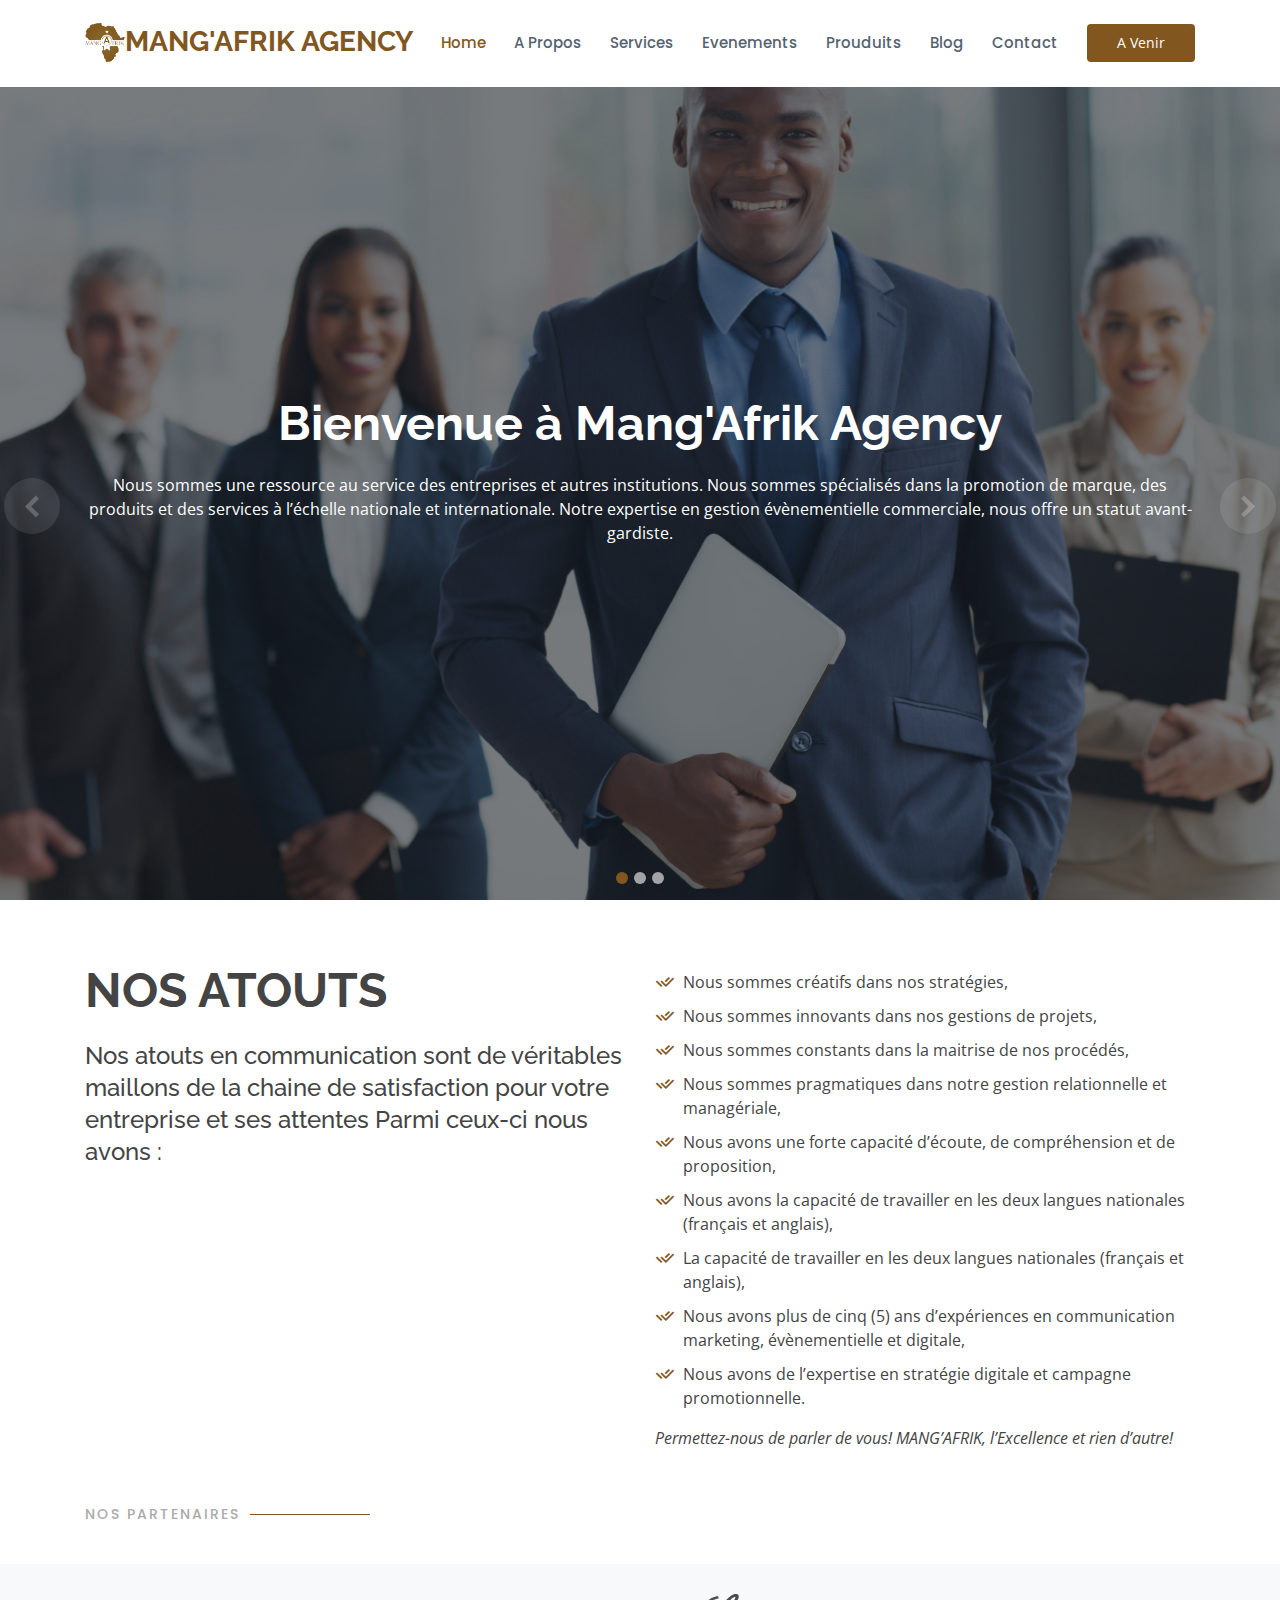
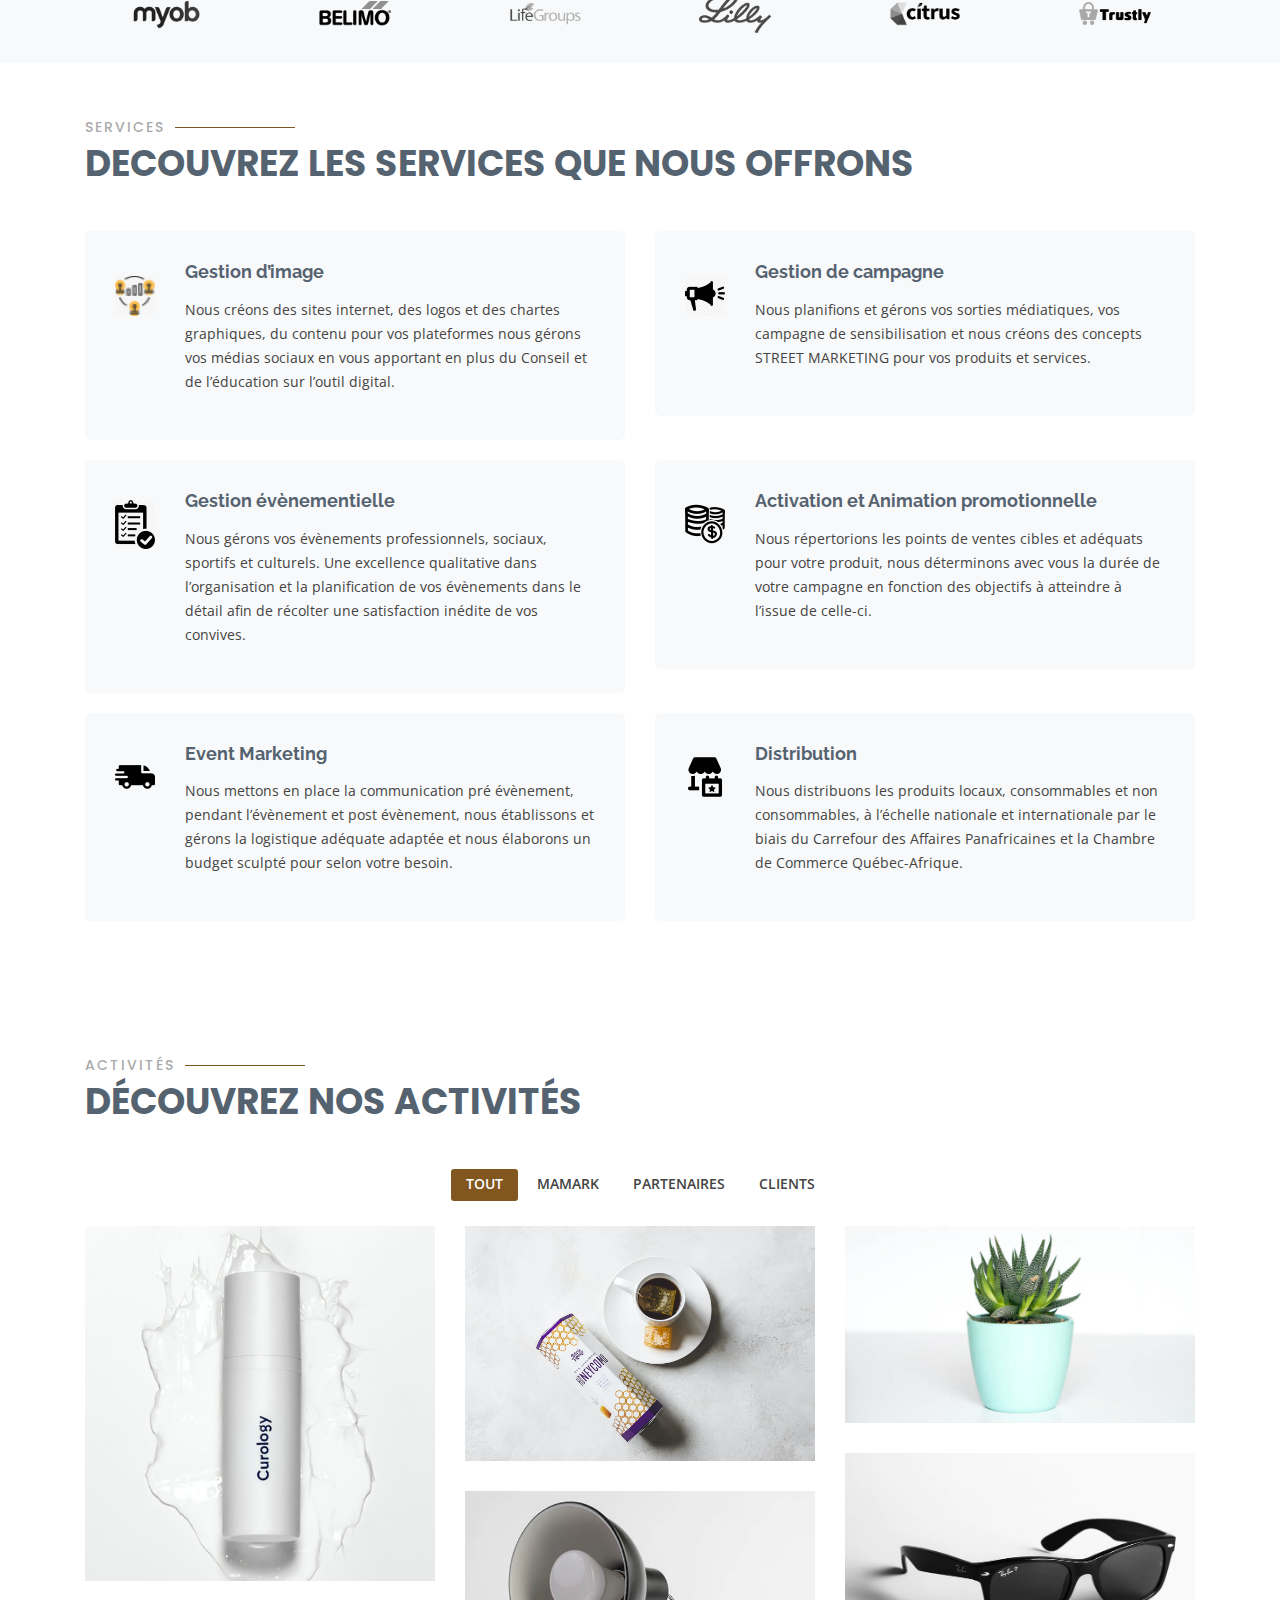
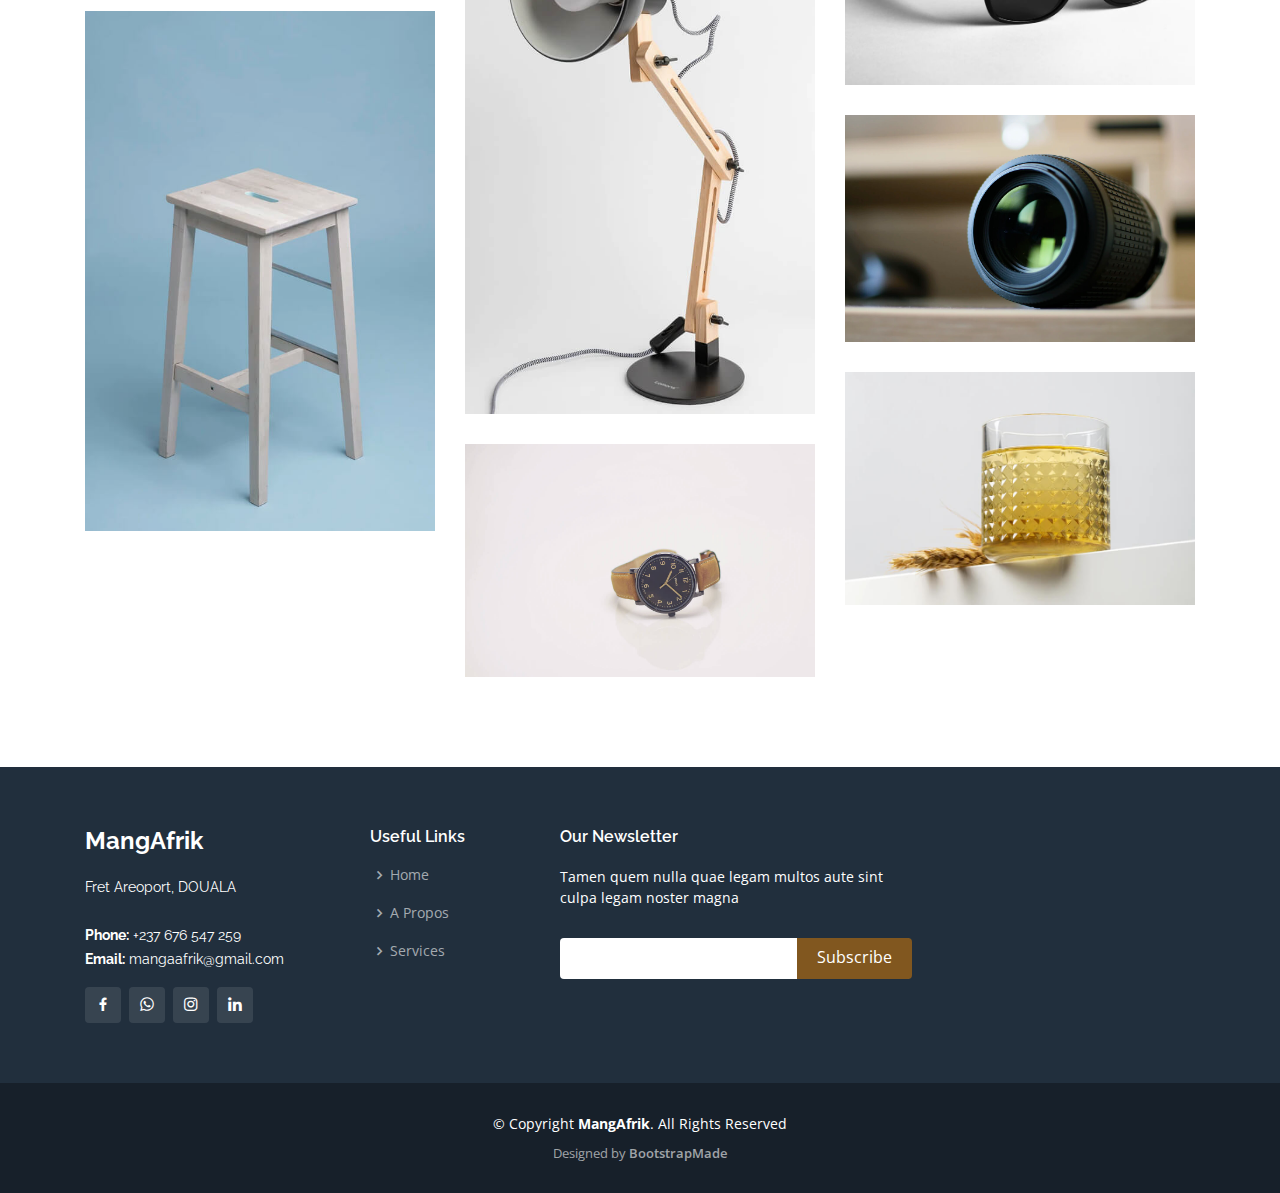
<file: index.html>
<!DOCTYPE html>
<html lang="en">

<head>
  <meta charset="utf-8">
  <meta content="width=device-width, initial-scale=1.0" name="viewport">

  <title>MangAfrik - Index</title>
  <meta content="" name="description">
  <meta content="" name="keywords">

  <!-- Favicons -->
  <link href="assets/img/apple-touch-icon.png" rel="icon">
  <link href="assets/img/apple-touch-icon.png" rel="apple-touch-icon">

  <!-- Google Fonts -->
  <link href="https://fonts.googleapis.com/css?family=Open+Sans:300,300i,400,400i,600,600i,700,700i|Raleway:300,300i,400,400i,500,500i,600,600i,700,700i|Poppins:300,300i,400,400i,500,500i,600,600i,700,700i" rel="stylesheet">

  <!-- Vendor CSS Files -->
  <link href="assets/vendor/bootstrap/css/bootstrap.min.css" rel="stylesheet">
  <link href="assets/vendor/icofont/icofont.min.css" rel="stylesheet">
  <link href="assets/vendor/boxicons/css/boxicons.min.css" rel="stylesheet">
  <link href="assets/vendor/animate.css/animate.min.css" rel="stylesheet">
  <link href="assets/vendor/remixicon/remixicon.css" rel="stylesheet">
  <link href="assets/vendor/venobox/venobox.css" rel="stylesheet">
  <link href="assets/vendor/owl.carousel/assets/owl.carousel.min.css" rel="stylesheet">

  <!-- Template Main CSS File -->
  <link href="assets/css/style.css" rel="stylesheet">

 
</head>

<body>

  <!-- ======= Header ======= -->
  <header id="header" class="fixed-top ">
    <div class="container d-flex align-items-center">

      <h1 class="logo"><a href="index.html"><img src="assets/img/favicon.png">Mang'Afrik Agency</a></h1>
      <!-- Uncomment below if you prefer to use an image logo -->
      <!-- <a href="index.html" class="logo"><img src="assets/img/logo.png" alt="" class="img-fluid"></a>-->

      <nav class="nav-menu d-none d-lg-block">

        <ul>
          <li class="active"><a href="index.html">Home</a></li>

          <li><a href="about.html">A Propos</a>
          </li>

          <li><a href="services.html">Services</a></li>
          <li><a href="portfolio.html">Evenements</a></li>
          <li><a href="pricing.html">Prouduits</a></li>
          <li><a href="blog.html">Blog</a></li>
          <li><a href="contact.html">Contact</a></li>
        </ul>

      </nav><!-- .nav-menu -->

      <a href="index.html" class="get-started-btn ml-auto">A Venir</a>

    </div>
  </header><!-- End Header -->

  <!-- ======= Hero Section ======= -->
  <section id="hero">
    <div id="heroCarousel" class="carousel slide carousel-fade" data-ride="carousel">

      <ol class="carousel-indicators" id="hero-carousel-indicators"></ol>

      <div class="carousel-inner" role="listbox">

        <!-- Slide 1 -->
        <div class="carousel-item active" style="background-image: url(assets/img/slide/ACCEUIL.jpg)">
          <div class="carousel-container">
            <div class="container">
              <h2 class="animate__animated animate__fadeInDown">Bienvenue à <span>Mang'Afrik Agency</h2>
              <p class="animate__animated animate__fadeInUp">Nous sommes une ressource au service des entreprises et autres institutions. Nous sommes spécialisés
dans la promotion de marque, des produits et des services à l’échelle nationale et internationale. Notre
expertise en gestion évènementielle commerciale, nous offre un statut avant-gardiste.</p>
              <!-- <a href="#about" class="btn-get-started animate__animated animate__fadeInUp scrollto">Read More</a> -->
            </div>
          </div>
        </div>

        <!-- Slide 2 -->
        <div class="carousel-item" style="background-image: url(assets/img/slide/DIGITALE.jpg)">
          <div class="carousel-container">
            <div class="container">
              <h2 class="animate__animated animate__fadeInDown">Digital</h2>
              <p class="animate__animated animate__fadeInUp">Elément majeur de la communication de nos jours, Forte de notre expérience en stratégies digitales, 
nous proposons des services afin d’accroitre votre notoriété sur les plateformes digitales les plus 
utilisées et d’améliorer votre image auprès de vos consommateurs cibles.
</p>
              <!-- <a href="#about" class="btn-get-started animate__animated animate__fadeInUp scrollto">Read More</a> -->
            </div>
          </div>
        </div>

        <!-- Slide 3 -->
        <div class="carousel-item" style="background-image: url(assets/img/slide/EVENEMENTIEL.jpg)">
          <div class="carousel-container">
            <div class="container">
              <h2 class="animate__animated animate__fadeInDown">Evenementiels</h2>
              <p class="animate__animated animate__fadeInUp">Notre expertise en gestion évènementielle, stratégie de promotion et en planification d’approche 
commerciale, nous donne un statut avant-gardiste. Choisissez l’excellence l’organisation, la gestion et la 
planification de vos évènements professionnels, culturels, sociaux, ou sportifs.
</p>
              <!-- <a href="#about" class="btn-get-started animate__animated animate__fadeInUp scrollto">Read More</a> -->
            </div>
          </div>
        </div>

      </div>

      <a class="carousel-control-prev" href="#heroCarousel" role="button" data-slide="prev">
        <span class="carousel-control-prev-icon icofont-simple-left" aria-hidden="true"></span>
        <span class="sr-only">Previous</span>
      </a>

      <a class="carousel-control-next" href="#heroCarousel" role="button" data-slide="next">
        <span class="carousel-control-next-icon icofont-simple-right" aria-hidden="true"></span>
        <span class="sr-only">Next</span>
      </a>

    </div>
  </section><!-- End Hero -->

  <main id="main">

    <!-- ======= About Section ======= -->
    <section id="about" class="about">
      <div class="container">

        <div class="row content">
          <div class="col-lg-6">
            <h2>Nos Atouts           <h3>Nos atouts en communication sont de véritables maillons de la chaine de satisfaction pour votre 
            entreprise et ses attentes Parmi ceux-ci nous avons :
</h3>
          </div>
          <div class="col-lg-6 pt-4 pt-lg-0">
            <ul>
             <li><i class="ri-check-double-line"></i> Nous sommes créatifs dans nos stratégies,
             </li>
              <li><i class="ri-check-double-line"></i> Nous sommes innovants dans nos gestions de projets,
              </li>
              <li><i class="ri-check-double-line"></i> Nous sommes constants dans la maitrise de nos procédés,
              </li>
              <li><i class="ri-check-double-line"></i> Nous sommes pragmatiques dans notre gestion relationnelle et managériale,
              </li>
              <li><i class="ri-check-double-line"></i> Nous avons une forte capacité d’écoute, de compréhension et de proposition,
              </li>
              <li><i class="ri-check-double-line"></i> Nous avons la capacité de travailler en les deux langues nationales (français et anglais),
              </li>
              <li><i class="ri-check-double-line"></i> La capacité de travailler en les deux langues nationales (français et anglais),
              </li>
              <li><i class="ri-check-double-line"></i> Nous avons plus de cinq (5) ans d’expériences en communication marketing, évènementielle et digitale,
              </li>
              <li><i class="ri-check-double-line"></i> Nous avons de l’expertise en stratégie digitale et campagne promotionnelle.
              </li>
            </ul>
            <p class="font-italic">
              Permettez-nous de parler de vous! 
              MANG’AFRIK, l’Excellence et rien d’autre!
            </p>
            <!-- <p class="font-italic">
              Lorem ipsum dolor sit amet, consectetur adipiscing elit, sed do eiusmod tempor incididunt ut labore et dolore
              magna aliqua.
            </p> -->
            
          </div>
        </div>

      </div>
    </section><!-- End About Section -->

    <!-- ======= Clients Section ======= -->
    <div class="container">
       <div class="section-title">
            <h2>Nos Partenaires</h2>
          </div>
    </div>
    <section id="clients" class="clients section-bg">
      
      <div class="container">

        <div class="row">

          <div class="col-lg-2 col-md-4 col-6 d-flex align-items-center justify-content-center">
            <img src="assets/img/clients/client-1.png" class="img-fluid" alt="">
          </div>

          <div class="col-lg-2 col-md-4 col-6 d-flex align-items-center justify-content-center">
            <img src="assets/img/clients/client-2.png" class="img-fluid" alt="">
          </div>

          <div class="col-lg-2 col-md-4 col-6 d-flex align-items-center justify-content-center">
            <img src="assets/img/clients/client-3.png" class="img-fluid" alt="">
          </div>

          <div class="col-lg-2 col-md-4 col-6 d-flex align-items-center justify-content-center">
            <img src="assets/img/clients/client-4.png" class="img-fluid" alt="">
          </div>

          <div class="col-lg-2 col-md-4 col-6 d-flex align-items-center justify-content-center">
            <img src="assets/img/clients/client-5.png" class="img-fluid" alt="">
          </div>

          <div class="col-lg-2 col-md-4 col-6 d-flex align-items-center justify-content-center">
            <img src="assets/img/clients/client-6.png" class="img-fluid" alt="">
          </div>

        </div>

      </div>
    </section><!-- End Clients Section -->

    <!-- ======= Services Section ======= -->
    <section id="services" class="services">
      <div class="container">

        <div class="section-title">
          <h2>Services</h2>
          <p>Decouvrez les services que nous offrons</p>
        </div>

        <div class="row">
          <div class="col-md-6">
            <div class="icon-box">
              <i><img src="assets/img/1-gestion-d'image.png"></i>
              <h4><a href="#">Gestion d’image</a></h4>
              <p>Nous créons des sites internet, des logos et des chartes graphiques, du contenu pour vos plateformes 
nous gérons vos médias sociaux en vous apportant en plus du Conseil et de l’éducation sur l’outil digital.
</p>
            </div>
          </div>
          <div class="col-md-6 mt-4 mt-md-0">
            <div class="icon-box">
              <i><img src="assets/img/2-gestion-campagne.png"></i>
              <h4><a href="#">Gestion de campagne</a></h4>
              <p>Nous planifions et gérons vos sorties médiatiques, vos campagne de sensibilisation et nous créons des 
concepts STREET MARKETING pour vos produits et services.</p>
            </div>
          </div>
          <div class="col-md-6 mt-4 mt-md-0">
            <div class="icon-box">
              <i><img src="assets/img/3-Gestion-Evènementiel.png"></i>
              <h4><a href="#">Gestion évènementielle</a></h4>
              <p>Nous gérons vos évènements professionnels, sociaux, sportifs et culturels. Une excellence qualitative 
dans l’organisation et la planification de vos évènements dans le détail afin de récolter une satisfaction 
inédite de vos convives.</p>
            </div>
          </div>
          <div class="col-md-6 mt-4 mt-md-0">
            <div class="icon-box">
             <i><img src="assets/img/4-A&AP.png"></i>
              <h4><a href="#">Activation et Animation promotionnelle</a></h4>
              <p>Nous répertorions les points de ventes cibles et adéquats pour votre produit, nous déterminons avec 
vous la durée de votre campagne en fonction des objectifs à atteindre à l’issue de celle-ci.</p>
            </div>
          </div>
          <div class="col-md-6 mt-4 mt-md-0">
            <div class="icon-box">
              <i><img src="assets/img/5-Distribution.png"></i>
              <h4><a href="#">Event Marketing</a></h4>
              <p>Nous mettons en place la communication pré évènement, pendant l’évènement et post évènement, 
nous établissons et gérons la logistique adéquate adaptée et nous élaborons un budget sculpté pour 
selon votre besoin.</p>
            </div>
          </div>
          <div class="col-md-6 mt-4 mt-md-0">
            <div class="icon-box">
              <i><img src="assets/img/6-Event-Marketing.png"></i>
              <h4><a href="#">Distribution</a></h4>
              <p>Nous distribuons les produits locaux, consommables et non consommables, à l’échelle nationale et 
internationale par le biais du Carrefour des Affaires Panafricaines et la Chambre de Commerce Québec-Afrique.</p>
            </div>
          </div>
        </div>

      </div>
    </section><!-- End Services Section -->

    <!-- ======= Portfolio Section ======= -->
    <section id="portfolio" class="portfolio">
      <div class="container">

        <div class="section-title">
          <h2>Activités</h2>
          <p>Découvrez nos activités</p>
        </div>

        <div class="row">
          <div class="col-lg-12 d-flex justify-content-center">
            <ul id="portfolio-flters">
              <li data-filter="*" class="filter-active">Tout</li>
              <li data-filter=".filter-app">MAMARK</li>
              <li data-filter=".filter-card">PARTENAIRES</li>
              <li data-filter=".filter-web">Clients</li>
            </ul>
          </div>
        </div>

        <div class="row portfolio-container">

          <div class="col-lg-4 col-md-6 portfolio-item filter-app">
            <div class="portfolio-wrap">
              <img src="assets/img/portfolio/portfolio-1.jpg" class="img-fluid" alt="">
              <div class="portfolio-info">
                <h4>App 1</h4>
                <p>App</p>
                <div class="portfolio-links">
                  <a href="assets/img/portfolio/portfolio-1.jpg" data-gall="portfolioGallery" class="venobox" title="App 1"><i class="bx bx-plus"></i></a>
                 <!--  <a href="portfolio-details.html" data-gall="portfolioDetailsGallery" data-vbtype="iframe" class="venobox" title="Portfolio Details"><i class="bx bx-link"></i></a> -->
                </div>
              </div>
            </div>
          </div>

          <div class="col-lg-4 col-md-6 portfolio-item filter-web">
            <div class="portfolio-wrap">
              <img src="assets/img/portfolio/portfolio-2.jpg" class="img-fluid" alt="">
              <div class="portfolio-info">
                <h4>Web 3</h4>
                <p>Web</p>
                <div class="portfolio-links">
                  <a href="assets/img/portfolio/portfolio-2.jpg" data-gall="portfolioGallery" class="venobox" title="Web 3"><i class="bx bx-plus"></i></a>
                 <!--  <a href="portfolio-details.html" data-gall="portfolioDetailsGallery" data-vbtype="iframe" class="venobox" title="Portfolio Details"><i class="bx bx-link"></i></a> -->
                </div>
              </div>
            </div>
          </div>

          <div class="col-lg-4 col-md-6 portfolio-item filter-app">
            <div class="portfolio-wrap">
              <img src="assets/img/portfolio/portfolio-3.jpg" class="img-fluid" alt="">
              <div class="portfolio-info">
                <h4>App 2</h4>
                <p>App</p>
                <div class="portfolio-links">
                  <a href="assets/img/portfolio/portfolio-3.jpg" data-gall="portfolioGallery" class="venobox" title="App 2"><i class="bx bx-plus"></i></a>
                 <!--  <a href="portfolio-details.html" data-gall="portfolioDetailsGallery" data-vbtype="iframe" class="venobox" title="Portfolio Details"><i class="bx bx-link"></i></a> -->
                </div>
              </div>
            </div>
          </div>

          <div class="col-lg-4 col-md-6 portfolio-item filter-card">
            <div class="portfolio-wrap">
              <img src="assets/img/portfolio/portfolio-4.jpg" class="img-fluid" alt="">
              <div class="portfolio-info">
                <h4>Card 2</h4>
                <p>Card</p>
                <div class="portfolio-links">
                  <a href="assets/img/portfolio/portfolio-4.jpg" data-gall="portfolioGallery" class="venobox" title="Card 2"><i class="bx bx-plus"></i></a>
                 <!--  <a href="portfolio-details.html" data-gall="portfolioDetailsGallery" data-vbtype="iframe" class="venobox" title="Portfolio Details"><i class="bx bx-link"></i></a> -->
                </div>
              </div>
            </div>
          </div>

          <div class="col-lg-4 col-md-6 portfolio-item filter-web">
            <div class="portfolio-wrap">
              <img src="assets/img/portfolio/portfolio-5.jpg" class="img-fluid" alt="">
              <div class="portfolio-info">
                <h4>Web 2</h4>
                <p>Web</p>
                <div class="portfolio-links">
                  <a href="assets/img/portfolio/portfolio-5.jpg" data-gall="portfolioGallery" class="venobox" title="Web 2"><i class="bx bx-plus"></i></a>
                 <!--  <a href="portfolio-details.html" data-gall="portfolioDetailsGallery" data-vbtype="iframe" class="venobox" title="Portfolio Details"><i class="bx bx-link"></i></a> -->
                </div>
              </div>
            </div>
          </div>

          <div class="col-lg-4 col-md-6 portfolio-item filter-app">
            <div class="portfolio-wrap">
              <img src="assets/img/portfolio/portfolio-6.jpg" class="img-fluid" alt="">
              <div class="portfolio-info">
                <h4>App 3</h4>
                <p>App</p>
                <div class="portfolio-links">
                  <a href="assets/img/portfolio/portfolio-6.jpg" data-gall="portfolioGallery" class="venobox" title="App 3"><i class="bx bx-plus"></i></a>
                 <!--  <a href="portfolio-details.html" data-gall="portfolioDetailsGallery" data-vbtype="iframe" class="venobox" title="Portfolio Details"><i class="bx bx-link"></i></a> -->
                </div>
              </div>
            </div>
          </div>

          <div class="col-lg-4 col-md-6 portfolio-item filter-card">
            <div class="portfolio-wrap">
              <img src="assets/img/portfolio/portfolio-7.jpg" class="img-fluid" alt="">
              <div class="portfolio-info">
                <h4>Card 1</h4>
                <p>Card</p>
                <div class="portfolio-links">
                  <a href="assets/img/portfolio/portfolio-7.jpg" data-gall="portfolioGallery" class="venobox" title="Card 1"><i class="bx bx-plus"></i></a>
                 <!--  <a href="portfolio-details.html" data-gall="portfolioDetailsGallery" data-vbtype="iframe" class="venobox" title="Portfolio Details"><i class="bx bx-link"></i></a> -->
                </div>
              </div>
            </div>
          </div>

          <div class="col-lg-4 col-md-6 portfolio-item filter-card">
            <div class="portfolio-wrap">
              <img src="assets/img/portfolio/portfolio-8.jpg" class="img-fluid" alt="">
              <div class="portfolio-info">
                <h4>Card 3</h4>
                <p>Card</p>
                <div class="portfolio-links">
                  <a href="assets/img/portfolio/portfolio-8.jpg" data-gall="portfolioGallery" class="venobox" title="Card 3"><i class="bx bx-plus"></i></a>
                 <!--  <a href="portfolio-details.html" data-gall="portfolioDetailsGallery" data-vbtype="iframe" class="venobox" title="Portfolio Details"><i class="bx bx-link"></i></a> -->
                </div>
              </div>
            </div>
          </div>

          <div class="col-lg-4 col-md-6 portfolio-item filter-web">
            <div class="portfolio-wrap">
              <img src="assets/img/portfolio/portfolio-9.jpg" class="img-fluid" alt="">
              <div class="portfolio-info">
                <h4>Web 3</h4>
                <p>Web</p>
                <div class="portfolio-links">
                  <a href="assets/img/portfolio/portfolio-9.jpg" data-gall="portfolioGallery" class="venobox" title="Web 3"><i class="bx bx-plus"></i></a>
                 <!--  <a href="portfolio-details.html" data-gall="portfolioDetailsGallery" data-vbtype="iframe" class="venobox" title="Portfolio Details"><i class="bx bx-link"></i></a> -->
                </div>
              </div>
            </div>
          </div>

        </div>

      </div>
    </section><!-- End Portfolio Section -->

  </main><!-- End #main -->

  <!-- ======= Footer ======= -->
  <footer id="footer">
    <div class="footer-top">
      <div class="container">
        <div class="row">

          <div class="col-lg-3 col-md-6">
            <div class="footer-info">
              <h3>MangAfrik</h3>
              <p>
                Fret Areoport, DOUALA<br><br>
                <strong>Phone:</strong> +237 676 547 259<br>
                <strong>Email:</strong> mangaafrik@gmail.com<br>
              </p>
              <div class="social-links mt-3">
                <a href="https://www.facebook.com/MangAfrikAgency" class="facebook"><i class="bx bxl-facebook"></i></a>
                <a href="#" class="whatsapp"><i class="bx bxl-whatsapp"></i></a>
                <a href="https://www.instagram.com/mangafrikagency/" class="instagram"><i class="bx bxl-instagram"></i></a>
                <a href="https://www.linkedin.com/company/mangafrikagency/" class="linkedin"><i class="bx bxl-linkedin"></i></a>
              </div>
            </div>
          </div>

          <div class="col-lg-2 col-md-6 footer-links">
            <h4>Useful Links</h4>
            <ul>
              <li><i class="bx bx-chevron-right"></i> <a href="index.html">Home</a></li>
              <li><i class="bx bx-chevron-right"></i> <a href="about.html">A Propos</a></li>
              <li><i class="bx bx-chevron-right"></i> <a href="services.html">Services</a></li>
             
            </ul>
          </div>

          <!-- <div class="col-lg-3 col-md-6 footer-links">
            <h4>Our Services</h4>
            <ul>
              <li><i class="bx bx-chevron-right"></i> <a href="#">Web Design</a></li>
              <li><i class="bx bx-chevron-right"></i> <a href="#">Web Development</a></li>
              <li><i class="bx bx-chevron-right"></i> <a href="#">Product Management</a></li>
              <li><i class="bx bx-chevron-right"></i> <a href="#">Marketing</a></li>
              <li><i class="bx bx-chevron-right"></i> <a href="#">Graphic Design</a></li>
            </ul>
          </div> -->

          <div class="col-lg-4 col-md-6 footer-newsletter">
            <h4>Our Newsletter</h4>
            <p>Tamen quem nulla quae legam multos aute sint culpa legam noster magna</p>
            <form action="" method="post">
              <input type="email" name="email"><input type="submit" value="Subscribe">
            </form>

          </div>

        </div>
      </div>
    </div>

    <div class="container container-footer">
      <div class="copyright">
        &copy; Copyright <strong><span>MangAfrik</span></strong>. All Rights Reserved
      </div>
      <div class="credits">
        <!-- All the links in the footer should remain intact. -->
        <!-- You can delete the links only if you purchased the pro version. -->
        <!-- Licensing information: https://bootstrapmade.com/license/ -->
        <!-- Purchase the pro version with working PHP/AJAX contact form: https://bootstrapmade.com/sailor-free-bootstrap-theme/ -->
        Designed by <a href="https://bootstrapmade.com/">BootstrapMade</a>
      </div>
    </div>
  </footer><!-- End Footer -->

  <a href="#" class="back-to-top"><i class="icofont-simple-up"></i></a>

  <!-- Vendor JS Files -->
  <script src="assets/vendor/jquery/jquery.min.js"></script>
  <script src="assets/vendor/bootstrap/js/bootstrap.bundle.min.js"></script>
  <script src="assets/vendor/jquery.easing/jquery.easing.min.js"></script>
  <script src="assets/vendor/php-email-form/validate.js"></script>
  <script src="assets/vendor/isotope-layout/isotope.pkgd.min.js"></script>
  <script src="assets/vendor/venobox/venobox.min.js"></script>
  <script src="assets/vendor/waypoints/jquery.waypoints.min.js"></script>
  <script src="assets/vendor/owl.carousel/owl.carousel.min.js"></script>

  <!-- Template Main JS File -->
  <script src="assets/js/main.js"></script>

</body>

</html>
</file>
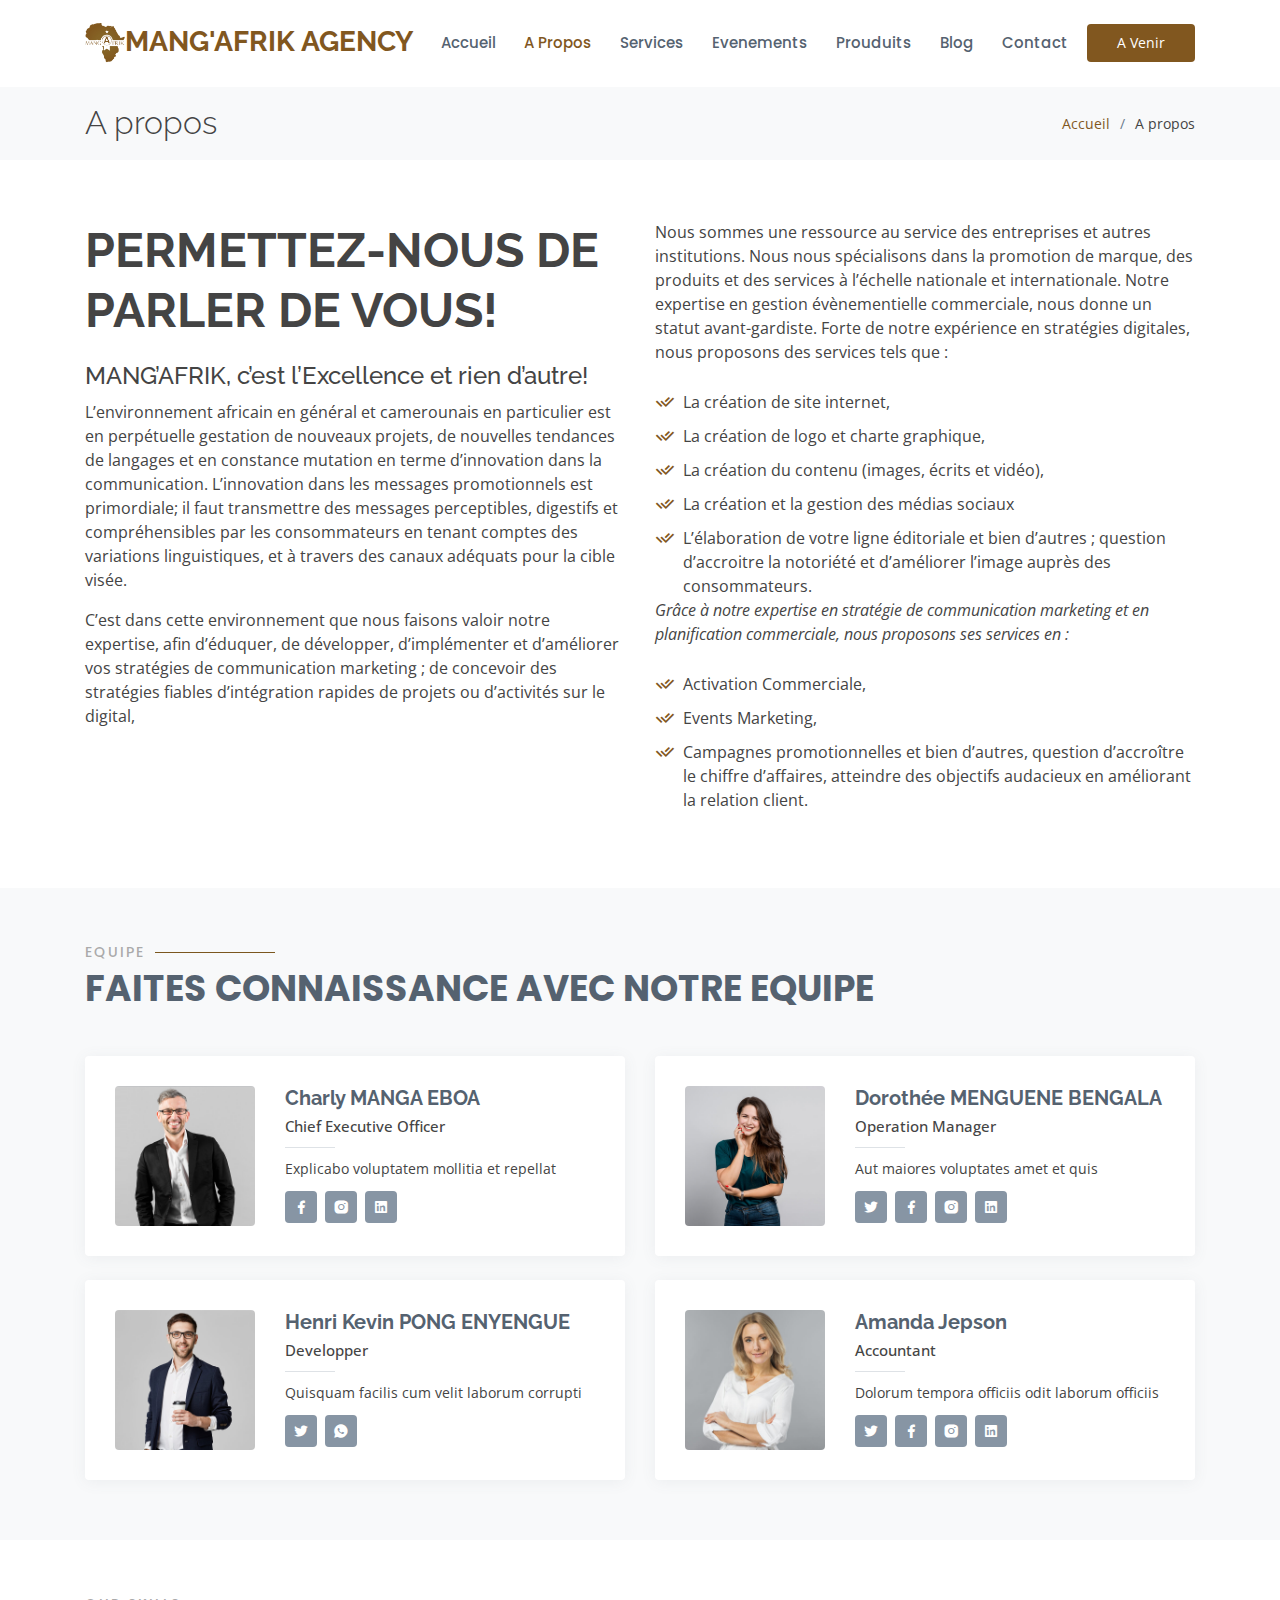
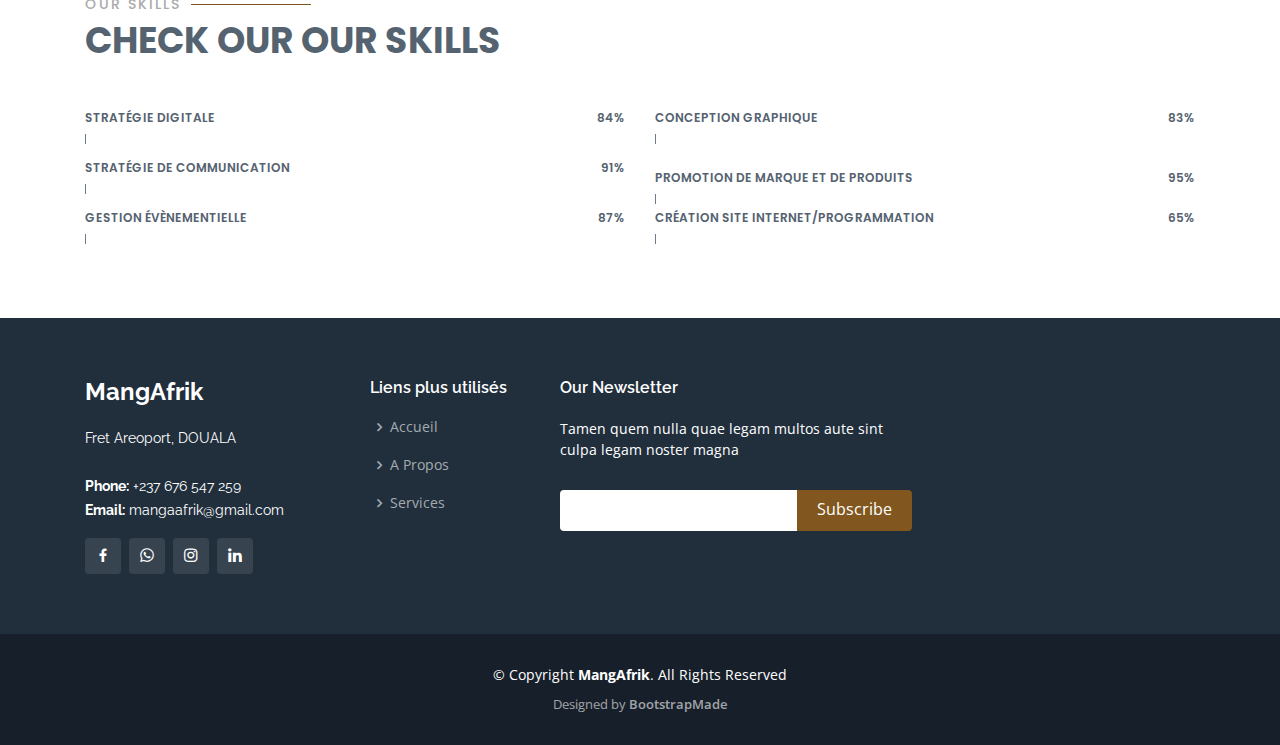
<file: about.html>
<!DOCTYPE html>
<html lang="en">

<head>
  <meta charset="utf-8">
  <meta content="width=device-width, initial-scale=1.0" name="viewport">

  <title>MangAfrik - A propos</title>
  <meta content="" name="description">
  <meta content="" name="keywords">

  <!-- Favicons -->
  <link href="assets/img/apple-touch-icon.png" rel="icon">
  <link href="assets/img/apple-touch-icon.png" rel="apple-touch-icon">

  <!-- Google Fonts -->
  <link href="https://fonts.googleapis.com/css?family=Open+Sans:300,300i,400,400i,600,600i,700,700i|Raleway:300,300i,400,400i,500,500i,600,600i,700,700i|Poppins:300,300i,400,400i,500,500i,600,600i,700,700i" rel="stylesheet">

  <!-- Vendor CSS Files -->
  <link href="assets/vendor/bootstrap/css/bootstrap.min.css" rel="stylesheet">
  <link href="assets/vendor/icofont/icofont.min.css" rel="stylesheet">
  <link href="assets/vendor/boxicons/css/boxicons.min.css" rel="stylesheet">
  <link href="assets/vendor/animate.css/animate.min.css" rel="stylesheet">
  <link href="assets/vendor/remixicon/remixicon.css" rel="stylesheet">
  <link href="assets/vendor/venobox/venobox.css" rel="stylesheet">
  <link href="assets/vendor/owl.carousel/assets/owl.carousel.min.css" rel="stylesheet">

  <!-- Template Main CSS File -->
  <link href="assets/css/style.css" rel="stylesheet">

 
</head>

<body>

  <!-- ======= Header ======= -->
  <header id="header" class="fixed-top ">
    <div class="container d-flex align-items-center">

      <h1 class="logo"><a href="index.php"><img src="assets/img/favicon.png">Mang'Afrik Agency</a></h1>
      <!-- Uncomment below if you prefer to use an image logo -->
      <!-- <a href="index.php" class="logo"><img src="assets/img/logo.png" alt="" class="img-fluid"></a>-->

      <nav class="nav-menu d-none d-lg-block">

        <ul>
          <li><a href="index.php">Accueil</a></li>

          <li class="active"><a href="about.html">A Propos</a>
          </li>

          <li><a href="services.html">Services</a></li>
          <li><a href="portfolio.php">Evenements</a></li>
          <li><a href="pricing.html">Prouduits</a></li>
          <li><a href="blog.php">Blog</a></li>
          <li><a href="contact.html">Contact</a></li>
        </ul>

      </nav><!-- .nav-menu -->

      <a href="index.php" class="get-started-btn ml-auto">A Venir</a>

    </div>
  </header><!-- End Header -->

  <main id="main">

    <!-- ======= Breadcrumbs ======= -->
    <section id="breadcrumbs" class="breadcrumbs">
      <div class="container">

        <div class="d-flex justify-content-between align-items-center">
          <h2>A propos</h2>
          <ol>
            <li><a href="index.php">Accueil</a></li>
            <li>A propos</li>
          </ol>
        </div>

      </div>
    </section><!-- End Breadcrumbs -->

    <!-- ======= About Section ======= -->
    <section id="about" class="about">
      <div class="container">

        <div class="row content">
          <div class="col-lg-6">
            <h2>Permettez-nous de parler de vous!</h2>
            <h3>MANG’AFRIK, c’est l’Excellence et rien d’autre!</h3>
            <p>
              L’environnement africain en général et camerounais en particulier est en perpétuelle gestation de 
nouveaux projets, de nouvelles tendances de langages et en constance mutation en terme d’innovation 
dans la communication. L’innovation dans les messages promotionnels est primordiale; il faut transmettre 
des messages perceptibles, digestifs et compréhensibles par les consommateurs en tenant comptes des 
variations linguistiques, et à travers des canaux adéquats pour la cible visée.
            </p>
            <p>
              C’est dans cette environnement que nous faisons valoir notre expertise, afin d’éduquer, de développer, 
d’implémenter et d’améliorer vos stratégies de communication marketing ; de concevoir des stratégies 
fiables d’intégration rapides de projets ou d’activités sur le digital,
            </p>
          </div>
          <div class="col-lg-6 pt-4 pt-lg-0">
            <p>Nous sommes une ressource au service des entreprises et autres institutions. Nous nous spécialisons dans la 
promotion de marque, des produits et des services à l’échelle nationale et internationale. Notre expertise 
en gestion évènementielle commerciale, nous donne un statut avant-gardiste. Forte de notre expérience 
en stratégies digitales, nous proposons des services tels que :</p>
            <ul>
              <li><i class="ri-check-double-line"></i> La création de site internet,
</li>
              <li><i class="ri-check-double-line"></i> La création de logo et charte graphique,
</li>
              <li><i class="ri-check-double-line"></i> La création du contenu (images, écrits et vidéo),
</li>
<li><i class="ri-check-double-line"></i> La création et la gestion des médias sociaux
</li>

<li><i class="ri-check-double-line"></i> L’élaboration de votre ligne éditoriale et bien d’autres ; question d’accroitre la notoriété et 
d’améliorer l’image auprès des consommateurs.
</li>
<p class="font-italic">Grâce à notre expertise en stratégie de communication marketing et en 
planification commerciale, nous proposons ses services en :</p>
<li><i class="ri-check-double-line"></i> Activation Commerciale,
</li>

<li><i class="ri-check-double-line"></i> Events Marketing,
</li>

<li><i class="ri-check-double-line"></i> Campagnes promotionnelles et bien d’autres, question d’accroître le chiffre d’affaires, atteindre 
des objectifs audacieux en améliorant la relation client.
</li>
            </ul>
          </div>
        </div>

      </div>
    </section><!-- End About Section -->

    <!-- ======= Team Section ======= -->
    <section id="team" class="team section-bg">
      <div class="container">

        <div class="section-title">
          <h2>Equipe</h2>
          <p>Faites connaissance avec notre equipe</p>
        </div>

        <div class="row">

          <div class="col-lg-6">
            <div class="member d-flex align-items-start">
              <div class="pic"><img src="assets/img/team/team-1.jpg" class="img-fluid" alt=""></div>
              <div class="member-info">
                <h4>Charly MANGA EBOA</h4>
                <span>Chief Executive Officer</span>
                <p>Explicabo voluptatem mollitia et repellat</p>
                <div class="social">
                  <a href="https://www.facebook.com/ConsultantMangaEboa"><i class="ri-facebook-fill"></i></a>
                  <a href="https://www.instagram.com/consultantmangaeboa/
"><i class="ri-instagram-fill"></i></a>
                  <a href="https://www.linkedin.com/in/consultant-manga-eboa-342453a6/"> <i class="ri-linkedin-box-fill"></i> </a>
                </div>
              </div>
            </div>
          </div>

          <div class="col-lg-6 mt-4 mt-lg-0">
            <div class="member d-flex align-items-start">
              <div class="pic"><img src="assets/img/team/team-2.jpg" class="img-fluid" alt=""></div>
              <div class="member-info">
                <h4>Dorothée MENGUENE BENGALA</h4>
                <span>Operation Manager</span>
                <p>Aut maiores voluptates amet et quis</p>
                <div class="social">
                  <a href=""><i class="ri-twitter-fill"></i></a>
                  <a href=""><i class="ri-facebook-fill"></i></a>
                  <a href=""><i class="ri-instagram-fill"></i></a>
                  <a href=""> <i class="ri-linkedin-box-fill"></i> </a>
                </div>
              </div>
            </div>
          </div>

          <div class="col-lg-6 mt-4">
            <div class="member d-flex align-items-start">
              <div class="pic"><img src="assets/img/team/team-3.jpg" class="img-fluid" alt=""></div>
              <div class="member-info">
                <h4>Henri Kevin PONG ENYENGUE</h4>
                <span>Developper</span>
                <p>Quisquam facilis cum velit laborum corrupti</p>
                <div class="social">
                  <a href=""><i class="ri-twitter-fill"></i></a>
                  <a href=""><i class="ri-whatsapp-fill"></i></a>
                  
                </div>
              </div>
            </div>
          </div>

          <div class="col-lg-6 mt-4">
            <div class="member d-flex align-items-start">
              <div class="pic"><img src="assets/img/team/team-4.jpg" class="img-fluid" alt=""></div>
              <div class="member-info">
                <h4>Amanda Jepson</h4>
                <span>Accountant</span>
                <p>Dolorum tempora officiis odit laborum officiis</p>
                <div class="social">
                  <a href=""><i class="ri-twitter-fill"></i></a>
                  <a href=""><i class="ri-facebook-fill"></i></a>
                  <a href=""><i class="ri-instagram-fill"></i></a>
                  <a href=""> <i class="ri-linkedin-box-fill"></i> </a>
                </div>
              </div>
            </div>
          </div>

        </div>

      </div>
    </section><!-- End Team Section -->

    <!-- ======= Our Skills Section ======= -->
    <section id="skills" class="skills">
      <div class="container">

        <div class="section-title">
          <h2>Our Skills</h2>
          <p>Check our Our Skills</p>
        </div>

        <div class="row skills-content">

          <div class="col-lg-6">

            <div class="progress">
              <span class="skill">Stratégie Digitale <i class="val">84%</i></span>
              <div class="progress-bar-wrap">
                <div class="progress-bar" role="progressbar" aria-valuenow="84" aria-valuemin="0" aria-valuemax="100"></div>
              </div>
            </div>

            <div class="progress">
              <span class="skill">Stratégie de Communication <i class="val">91%</i></span>
              <div class="progress-bar-wrap">
                <div class="progress-bar" role="progressbar" aria-valuenow="91" aria-valuemin="0" aria-valuemax="100"></div>
              </div>
            </div>

            <div class="progress">
              <span class="skill">Gestion Évènementielle<i class="val">87%</i></span>
              <div class="progress-bar-wrap">
                <div class="progress-bar" role="progressbar" aria-valuenow="87" aria-valuemin="0" aria-valuemax="100"></div>
              </div>
            </div>

          </div>

          <div class="col-lg-6">

            <div class="progress">
              <span class="skill">Conception Graphique  <i class="val">83%</i></span>
              <div class="progress-bar-wrap">
                <div class="progress-bar" role="progressbar" aria-valuenow="83" aria-valuemin="0" aria-valuemax="100"></div>
              </div>
            </div>

            <div class="progress">
              <span class="skill">              <span class="skill">Promotion de marque et de produits <i class="val">95%</i></span>
              <div class="progress-bar-wrap">
                <div class="progress-bar" role="progressbar" aria-valuenow="95" aria-valuemin="0" aria-valuemax="100"></div>
              </div>
            </div>

            <div class="progress">
              <span class="skill">Création Site internet/Programmation <i class="val">65%</i></span>
              <div class="progress-bar-wrap">
                <div class="progress-bar" role="progressbar" aria-valuenow="65" aria-valuemin="0" aria-valuemax="100"></div>
              </div>
            </div>

          </div>

        </div>

      </div>
    </section><!-- End Our Skills Section -->

  </main><!-- End #main -->

 <!-- ======= Footer ======= -->
  <footer id="footer">
    <div class="footer-top">
      <div class="container">
        <div class="row">

          <div class="col-lg-3 col-md-6">
            <div class="footer-info">
              <h3>MangAfrik</h3>
              <p>
                Fret Areoport, DOUALA<br><br>
                <strong>Phone:</strong> +237 676 547 259<br>
                <strong>Email:</strong> mangaafrik@gmail.com<br>
              </p>
              <div class="social-links mt-3">
                <a href="https://www.facebook.com/MangAfrikAgency" class="facebook"><i class="bx bxl-facebook"></i></a>
                <a href="#" class="whatsapp"><i class="bx bxl-whatsapp"></i></a>
                <a href="https://www.instagram.com/mangafrikagency/" class="instagram"><i class="bx bxl-instagram"></i></a>
                <a href="https://www.linkedin.com/company/mangafrikagency/" class="linkedin"><i class="bx bxl-linkedin"></i></a>
              </div>
            </div>
          </div>

          <div class="col-lg-2 col-md-6 footer-links">
            <h4>Liens plus utilisés</h4>
            <ul>
              <li><i class="bx bx-chevron-right"></i> <a href="index.php">Accueil</a></li>
              <li><i class="bx bx-chevron-right"></i> <a href="about.html">A Propos</a></li>
              <li><i class="bx bx-chevron-right"></i> <a href="services.html">Services</a></li>
             
            </ul>
          </div>

          <!-- <div class="col-lg-3 col-md-6 footer-links">
            <h4>Our Services</h4>
            <ul>
              <li><i class="bx bx-chevron-right"></i> <a href="#">Web Design</a></li>
              <li><i class="bx bx-chevron-right"></i> <a href="#">Web Development</a></li>
              <li><i class="bx bx-chevron-right"></i> <a href="#">Product Management</a></li>
              <li><i class="bx bx-chevron-right"></i> <a href="#">Marketing</a></li>
              <li><i class="bx bx-chevron-right"></i> <a href="#">Graphic Design</a></li>
            </ul>
          </div> -->

          <div class="col-lg-4 col-md-6 footer-newsletter">
            <h4>Our Newsletter</h4>
            <p>Tamen quem nulla quae legam multos aute sint culpa legam noster magna</p>
            <form action="" method="post">
              <input type="email" name="email"><input type="submit" value="Subscribe">
            </form>

          </div>

        </div>
      </div>
    </div>

    <div class="container container-footer">
      <div class="copyright">
        &copy; Copyright <strong><span>MangAfrik</span></strong>. All Rights Reserved
      </div>
      <div class="credits">
        <!-- All the links in the footer should remain intact. -->
        <!-- You can delete the links only if you purchased the pro version. -->
        <!-- Licensing information: https://bootstrapmade.com/license/ -->
        <!-- Purchase the pro version with working PHP/AJAX contact form: https://bootstrapmade.com/sailor-free-bootstrap-theme/ -->
        Designed by <a href="https://bootstrapmade.com/">BootstrapMade</a>
      </div>
    </div>
  </footer><!-- End Footer -->

  <a href="#" class="back-to-top"><i class="icofont-simple-up"></i></a>

  <!-- Vendor JS Files -->
  <script src="assets/vendor/jquery/jquery.min.js"></script>
  <script src="assets/vendor/bootstrap/js/bootstrap.bundle.min.js"></script>
  <script src="assets/vendor/jquery.easing/jquery.easing.min.js"></script>
  <script src="assets/vendor/php-email-form/validate.js"></script>
  <script src="assets/vendor/isotope-layout/isotope.pkgd.min.js"></script>
  <script src="assets/vendor/venobox/venobox.min.js"></script>
  <script src="assets/vendor/waypoints/jquery.waypoints.min.js"></script>
  <script src="assets/vendor/owl.carousel/owl.carousel.min.js"></script>

  <!-- Template Main JS File -->
  <script src="assets/js/main.js"></script>

</body>

</html>
</file>
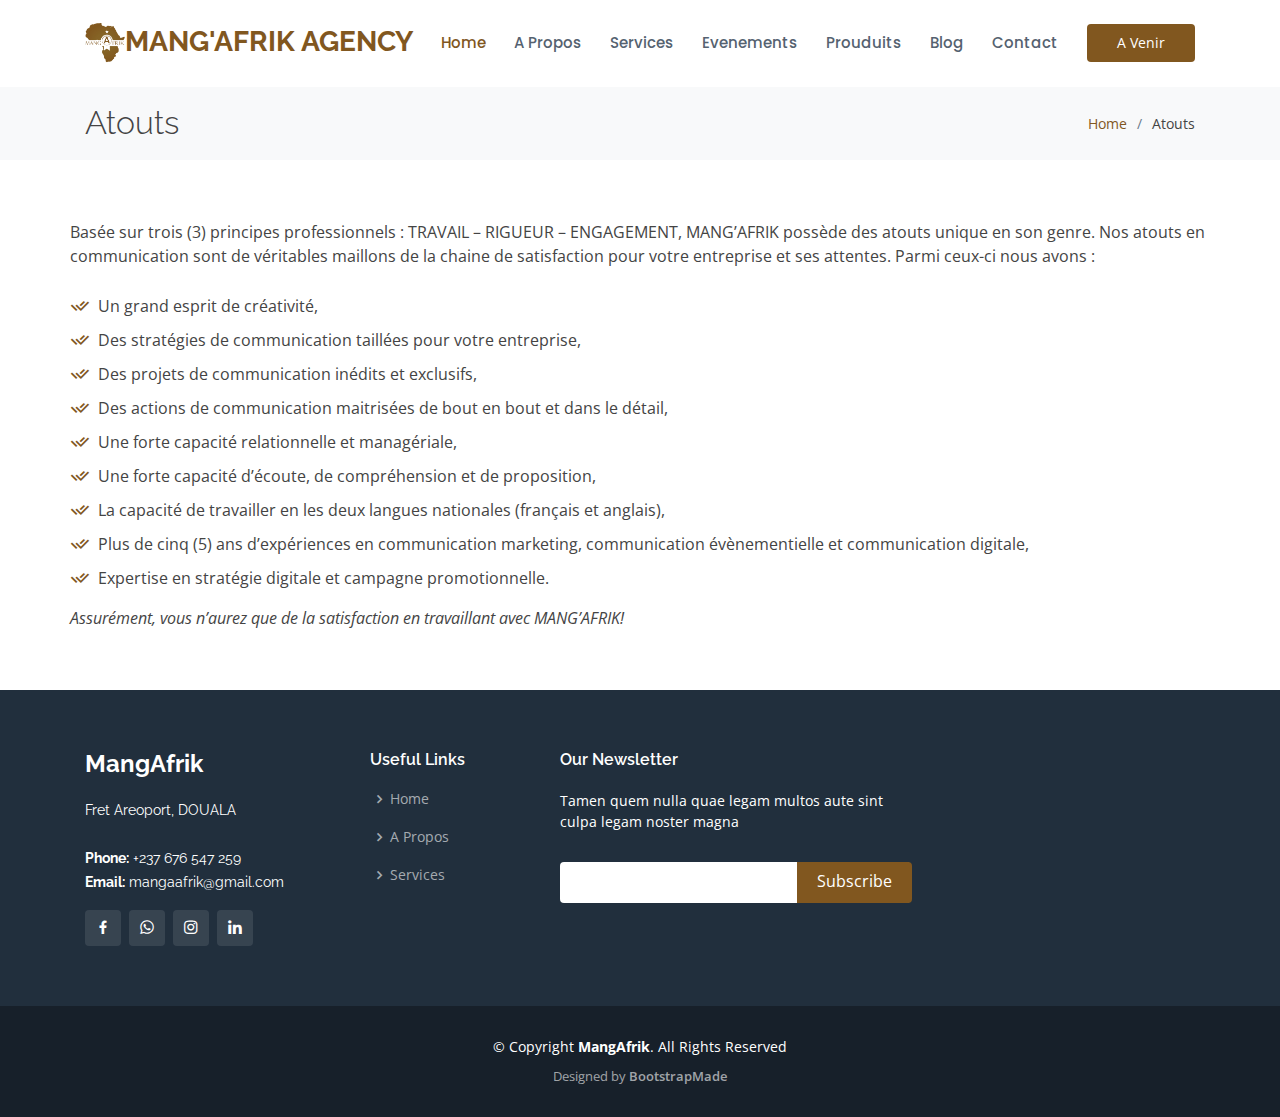
<file: atouts.html>
<html lang="en">

<head>
  <meta charset="utf-8">
  <meta content="width=device-width, initial-scale=1.0" name="viewport">

  <title>MangAfrik - Index</title>
  <meta content="" name="description">
  <meta content="" name="keywords">

  <!-- Favicons -->
  <link href="assets/img/apple-touch-icon.png" rel="icon">
  <link href="assets/img/apple-touch-icon.png" rel="apple-touch-icon">

  <!-- Google Fonts -->
  <link href="https://fonts.googleapis.com/css?family=Open+Sans:300,300i,400,400i,600,600i,700,700i|Raleway:300,300i,400,400i,500,500i,600,600i,700,700i|Poppins:300,300i,400,400i,500,500i,600,600i,700,700i" rel="stylesheet">

  <!-- Vendor CSS Files -->
  <link href="assets/vendor/bootstrap/css/bootstrap.min.css" rel="stylesheet">
  <link href="assets/vendor/icofont/icofont.min.css" rel="stylesheet">
  <link href="assets/vendor/boxicons/css/boxicons.min.css" rel="stylesheet">
  <link href="assets/vendor/animate.css/animate.min.css" rel="stylesheet">
  <link href="assets/vendor/remixicon/remixicon.css" rel="stylesheet">
  <link href="assets/vendor/venobox/venobox.css" rel="stylesheet">
  <link href="assets/vendor/owl.carousel/assets/owl.carousel.min.css" rel="stylesheet">

  <!-- Template Main CSS File -->
  <link href="assets/css/style.css" rel="stylesheet">

 
</head>

<body>

  <!-- ======= Header ======= -->
  <header id="header" class="fixed-top ">
    <div class="container d-flex align-items-center">

      <h1 class="logo"><a href="index.html"><img src="assets/img/favicon.png">Mang'Afrik Agency</a></h1>
      <!-- Uncomment below if you prefer to use an image logo -->
      <!-- <a href="index.html" class="logo"><img src="assets/img/logo.png" alt="" class="img-fluid"></a>-->

      <nav class="nav-menu d-none d-lg-block">

        <ul>
          <li class="active"><a href="index.html">Home</a></li>

          <li><a href="about.html">A Propos</a>
          </li>

          <li><a href="services.html">Services</a></li>
          <li><a href="portfolio.html">Evenements</a></li>
          <li><a href="pricing.html">Prouduits</a></li>
          <li><a href="blog.html">Blog</a></li>
          <li><a href="contact.html">Contact</a></li>
        </ul>

      </nav><!-- .nav-menu -->

      <a href="index.html" class="get-started-btn ml-auto">A Venir</a>

    </div>
  </header><!-- End Header -->

  <main id="main">

    <!-- ======= Breadcrumbs ======= -->
    <section id="breadcrumbs" class="breadcrumbs">
      <div class="container">

        <div class="d-flex justify-content-between align-items-center">
          <h2>Atouts</h2>
          <ol>
            <li><a href="index.html">Home</a></li>
            <li>Atouts</li>
          </ol>
        </div>

      </div>
    </section><!-- End Breadcrumbs -->

    <!-- ======= Asset Section ======= -->
    <section id="about" class="about">
      <div class="container">

        <div class="row content contender">
         
            <p>
              Basée sur trois (3) principes professionnels : TRAVAIL – RIGUEUR – ENGAGEMENT, MANG’AFRIK possède des atouts unique en son genre. Nos atouts en communication sont de véritables maillons de la chaine de satisfaction pour votre entreprise et ses attentes. Parmi ceux-ci nous avons :
            </p>
            <ul>


              <li><i class="ri-check-double-line"></i> 
                  Un grand esprit de créativité,
              </li>
              <li><i class="ri-check-double-line"></i> 
              Des stratégies de communication taillées pour votre entreprise,
              </li>
              <li><i class="ri-check-double-line"></i> Des projets de communication inédits et exclusifs,
              </li>
              <li><i class="ri-check-double-line"></i> Des actions de communication maitrisées de bout en bout et dans le détail,
              </li>
              <li><i class="ri-check-double-line"></i> Une forte capacité relationnelle et managériale,
              </li>
              <li><i class="ri-check-double-line"></i> Une forte capacité d’écoute, de compréhension et de proposition,
              </li>
              <li><i class="ri-check-double-line"></i> La capacité de travailler en les deux langues nationales (français et anglais),
              </li>
              <li><i class="ri-check-double-line"></i> Plus de cinq (5) ans d’expériences en communication marketing, communication évènementielle et communication digitale,
              </li>
              <li><i class="ri-check-double-line"></i> Expertise en stratégie digitale et campagne promotionnelle.
              </li>
            </ul>
            <p class="font-italic">
              Assurément, vous n’aurez que de la satisfaction en travaillant avec MANG’AFRIK!
            </p>
          </div>
        </div>

      </div>
    </section><!-- End Asset Section -->

    

  </main><!-- End #main -->

   <!-- ======= Footer ======= -->
  <footer id="footer">
    <div class="footer-top">
      <div class="container">
        <div class="row">

          <div class="col-lg-3 col-md-6">
            <div class="footer-info">
              <h3>MangAfrik</h3>
              <p>
                Fret Areoport, DOUALA<br><br>
                <strong>Phone:</strong> +237 676 547 259<br>
                <strong>Email:</strong> mangaafrik@gmail.com<br>
              </p>
              <div class="social-links mt-3">
                <a href="https://www.facebook.com/MangAfrikAgency" class="facebook"><i class="bx bxl-facebook"></i></a>
                <a href="#" class="whatsapp"><i class="bx bxl-whatsapp"></i></a>
                <a href="https://www.instagram.com/mangafrikagency/" class="instagram"><i class="bx bxl-instagram"></i></a>
                <a href="https://www.linkedin.com/company/mangafrikagency/" class="linkedin"><i class="bx bxl-linkedin"></i></a>
              </div>
            </div>
          </div>

          <div class="col-lg-2 col-md-6 footer-links">
            <h4>Useful Links</h4>
            <ul>
              <li><i class="bx bx-chevron-right"></i> <a href="index.html">Home</a></li>
              <li><i class="bx bx-chevron-right"></i> <a href="about.html">A Propos</a></li>
              <li><i class="bx bx-chevron-right"></i> <a href="services.html">Services</a></li>
             
            </ul>
          </div>

          <!-- <div class="col-lg-3 col-md-6 footer-links">
            <h4>Our Services</h4>
            <ul>
              <li><i class="bx bx-chevron-right"></i> <a href="#">Web Design</a></li>
              <li><i class="bx bx-chevron-right"></i> <a href="#">Web Development</a></li>
              <li><i class="bx bx-chevron-right"></i> <a href="#">Product Management</a></li>
              <li><i class="bx bx-chevron-right"></i> <a href="#">Marketing</a></li>
              <li><i class="bx bx-chevron-right"></i> <a href="#">Graphic Design</a></li>
            </ul>
          </div> -->

          <div class="col-lg-4 col-md-6 footer-newsletter">
            <h4>Our Newsletter</h4>
            <p>Tamen quem nulla quae legam multos aute sint culpa legam noster magna</p>
            <form action="" method="post">
              <input type="email" name="email"><input type="submit" value="Subscribe">
            </form>

          </div>

        </div>
      </div>
    </div>

    <div class="container container-footer">
      <div class="copyright">
        &copy; Copyright <strong><span>MangAfrik</span></strong>. All Rights Reserved
      </div>
      <div class="credits">
        <!-- All the links in the footer should remain intact. -->
        <!-- You can delete the links only if you purchased the pro version. -->
        <!-- Licensing information: https://bootstrapmade.com/license/ -->
        <!-- Purchase the pro version with working PHP/AJAX contact form: https://bootstrapmade.com/sailor-free-bootstrap-theme/ -->
        Designed by <a href="https://bootstrapmade.com/">BootstrapMade</a>
      </div>
    </div>
  </footer><!-- End Footer -->

  <a href="#" class="back-to-top"><i class="icofont-simple-up"></i></a>

  <!-- Vendor JS Files -->
  <script src="assets/vendor/jquery/jquery.min.js"></script>
  <script src="assets/vendor/bootstrap/js/bootstrap.bundle.min.js"></script>
  <script src="assets/vendor/jquery.easing/jquery.easing.min.js"></script>
  <script src="assets/vendor/php-email-form/validate.js"></script>
  <script src="assets/vendor/isotope-layout/isotope.pkgd.min.js"></script>
  <script src="assets/vendor/venobox/venobox.min.js"></script>
  <script src="assets/vendor/waypoints/jquery.waypoints.min.js"></script>
  <script src="assets/vendor/owl.carousel/owl.carousel.min.js"></script>

  <!-- Template Main JS File -->
  <script src="assets/js/main.js"></script>

</body>

</html>
</file>
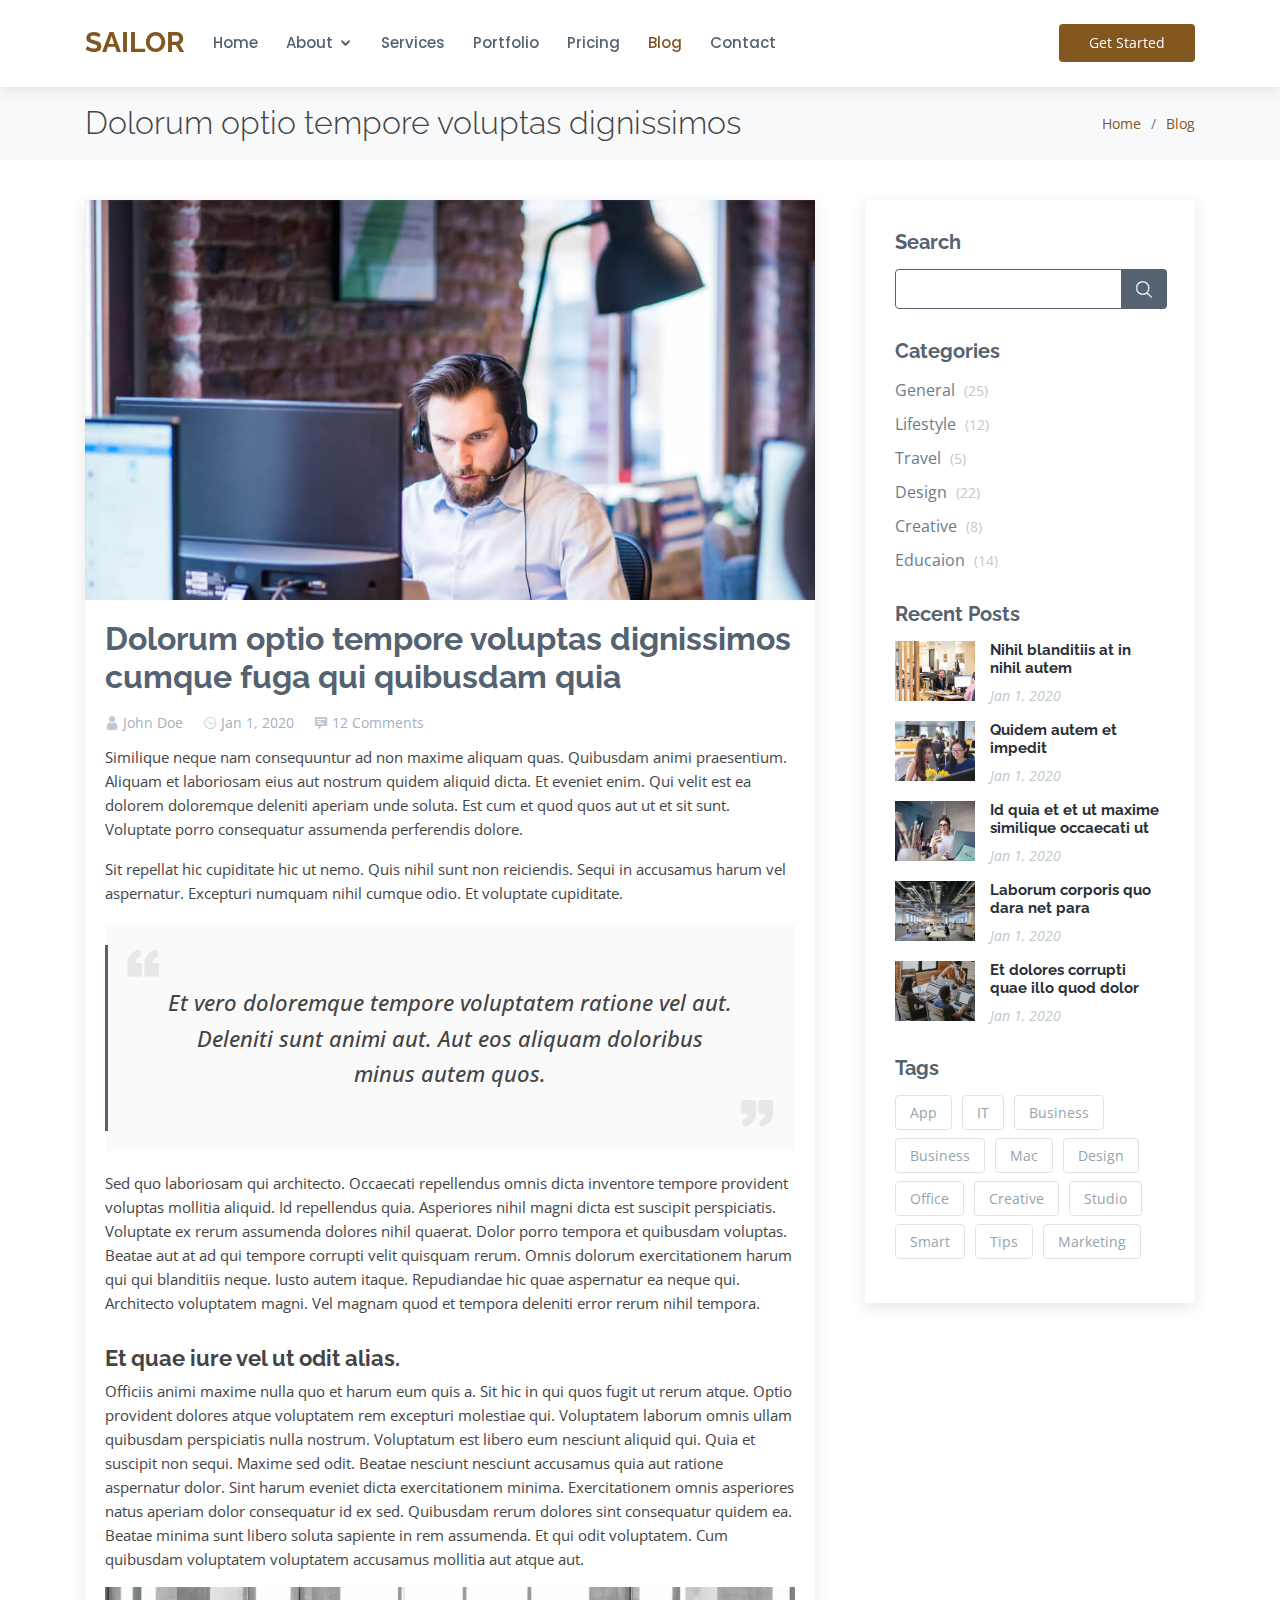
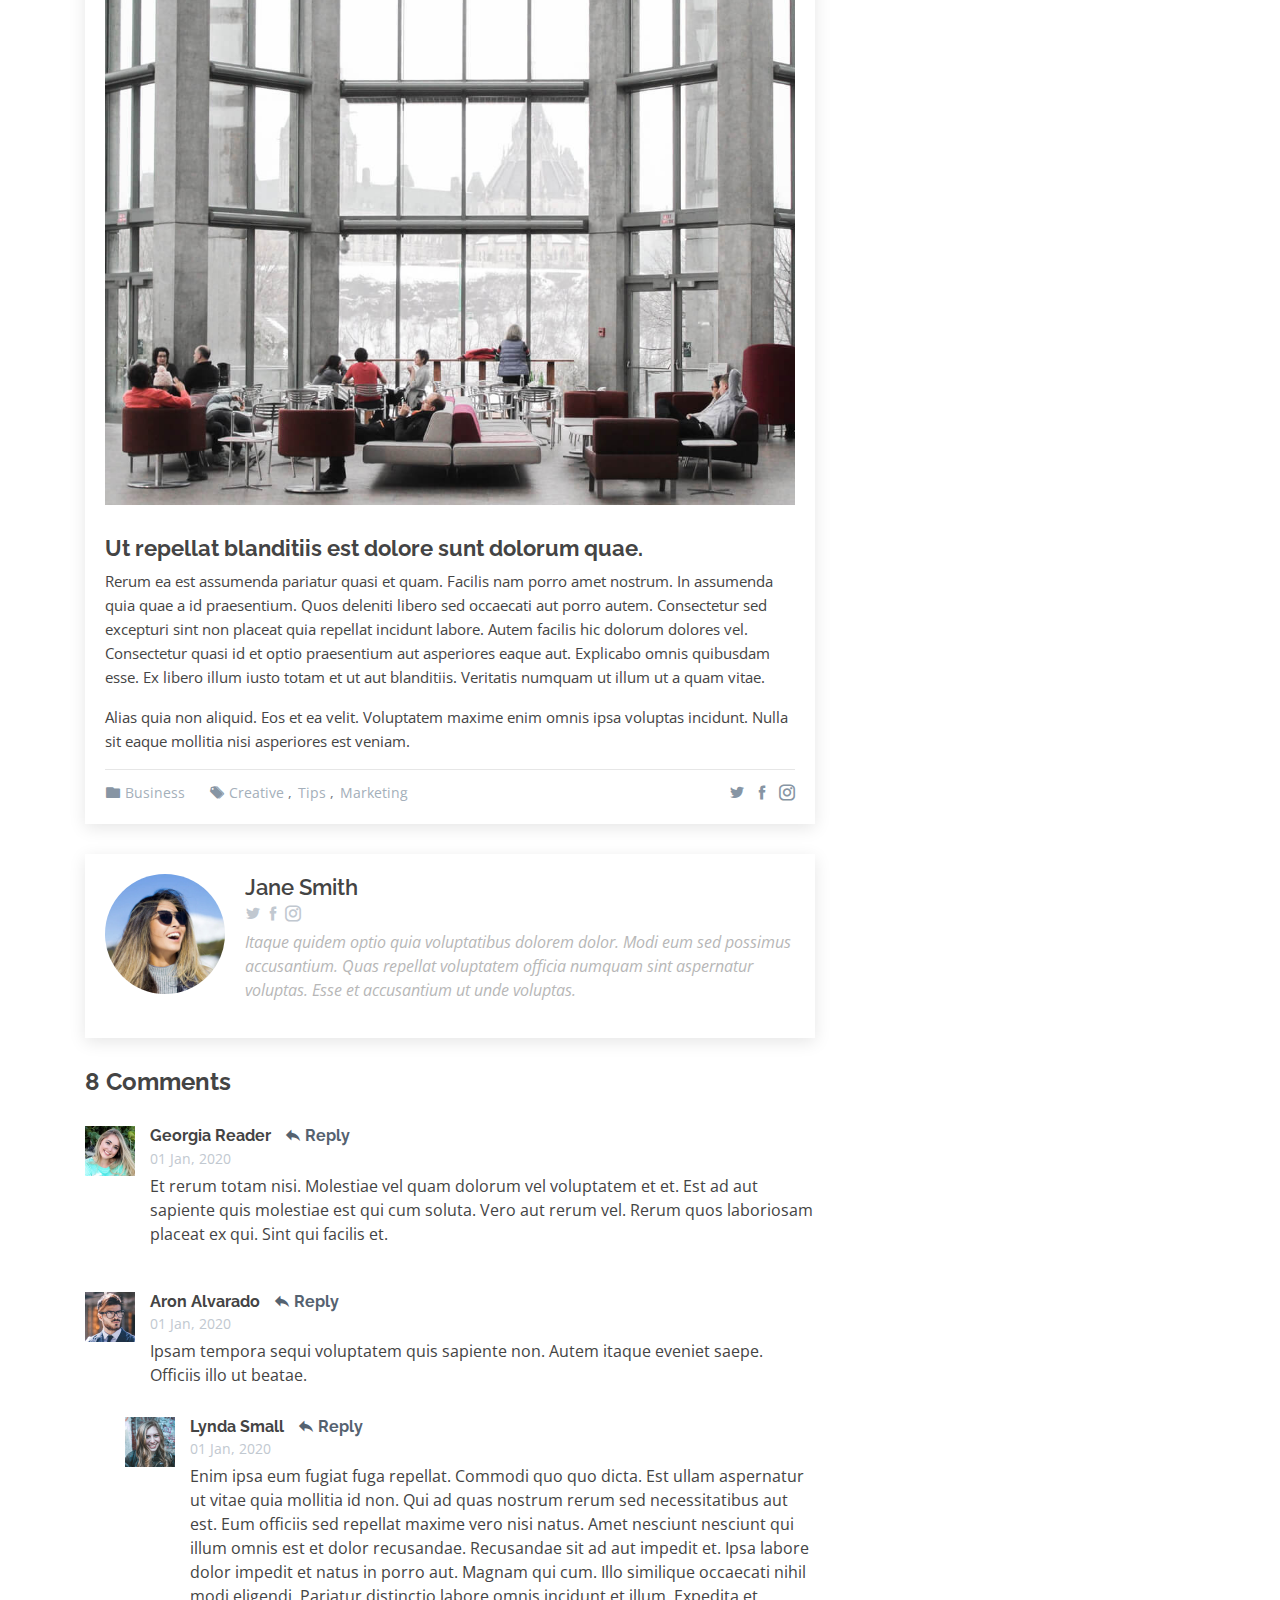
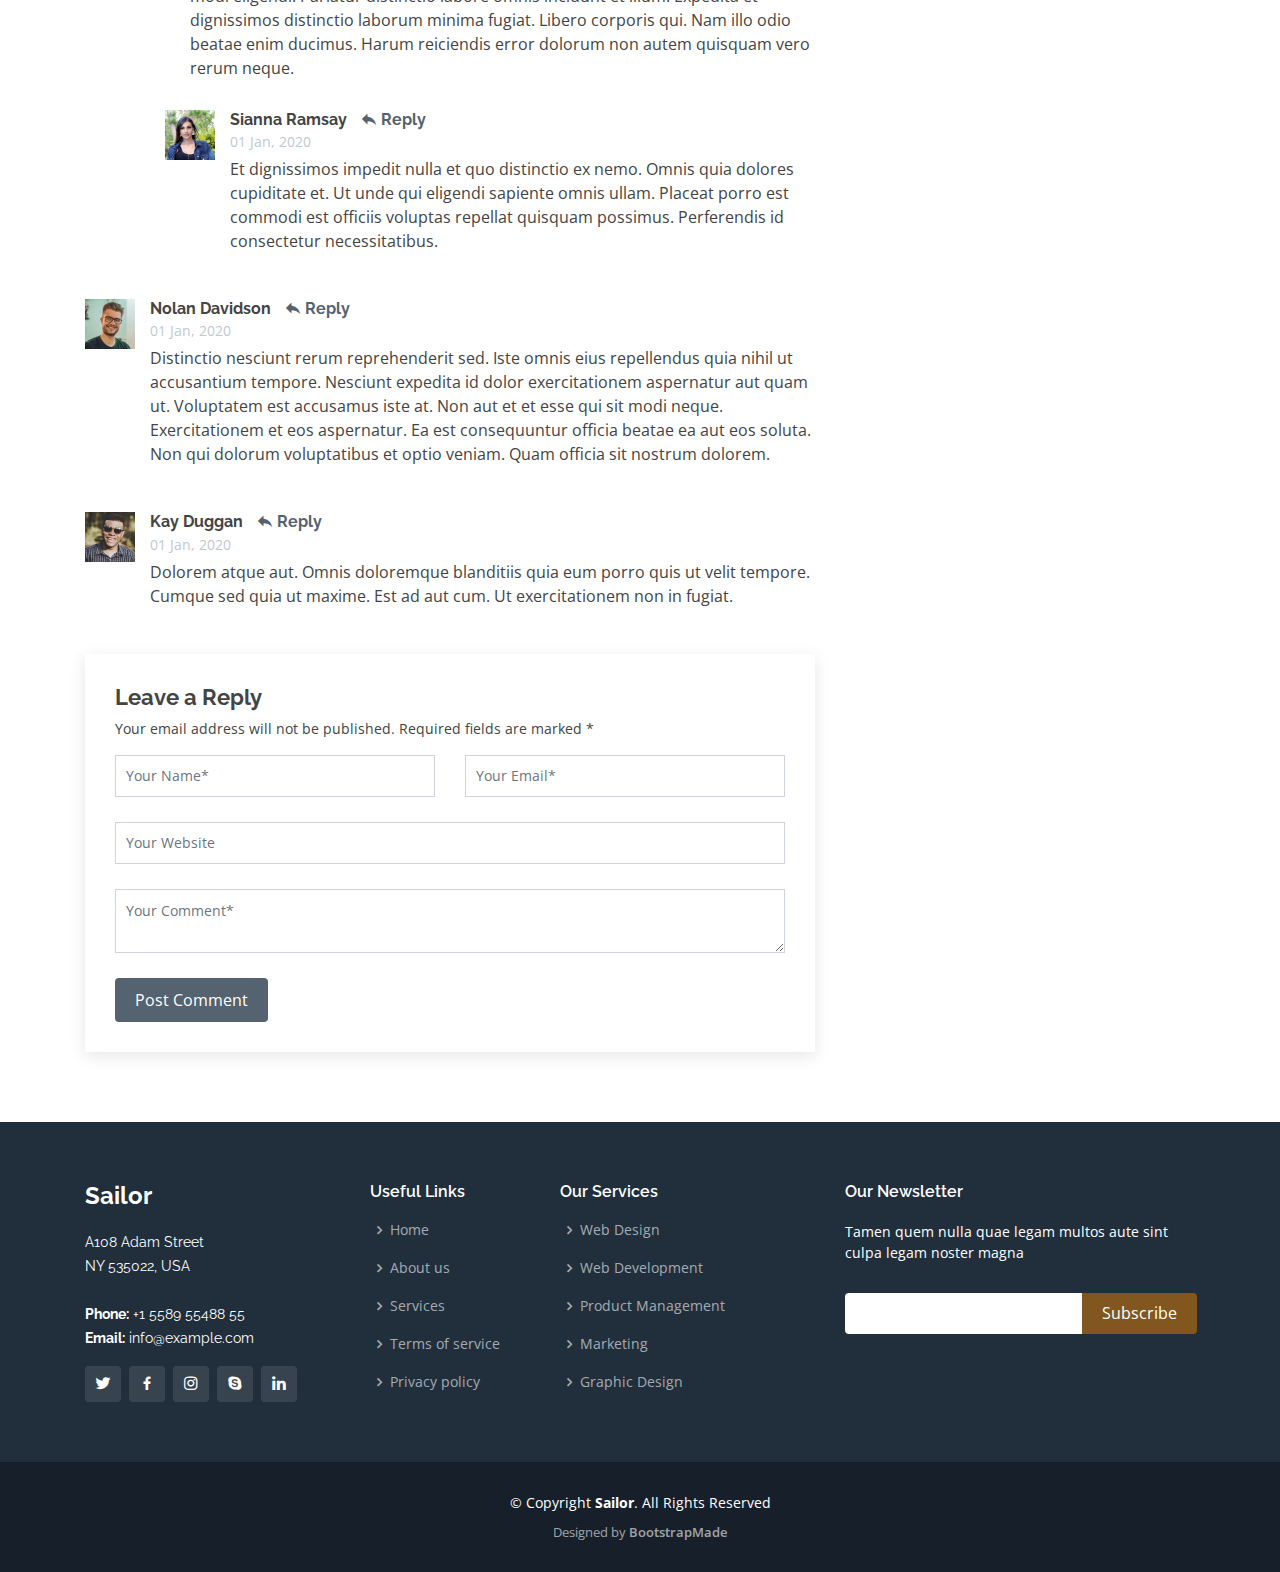
<file: blog-single.html>
<!DOCTYPE html>
<html lang="en">

<head>
  <meta charset="utf-8">
  <meta content="width=device-width, initial-scale=1.0" name="viewport">

  <title>Blog Single - Sailor Bootstrap Template</title>
  <meta content="" name="description">
  <meta content="" name="keywords">

  <!-- Favicons -->
  <link href="assets/img/favicon.png" rel="icon">
  <link href="assets/img/apple-touch-icon.png" rel="apple-touch-icon">

  <!-- Google Fonts -->
  <link href="https://fonts.googleapis.com/css?family=Open+Sans:300,300i,400,400i,600,600i,700,700i|Raleway:300,300i,400,400i,500,500i,600,600i,700,700i|Poppins:300,300i,400,400i,500,500i,600,600i,700,700i" rel="stylesheet">

  <!-- Vendor CSS Files -->
  <link href="assets/vendor/bootstrap/css/bootstrap.min.css" rel="stylesheet">
  <link href="assets/vendor/icofont/icofont.min.css" rel="stylesheet">
  <link href="assets/vendor/boxicons/css/boxicons.min.css" rel="stylesheet">
  <link href="assets/vendor/animate.css/animate.min.css" rel="stylesheet">
  <link href="assets/vendor/remixicon/remixicon.css" rel="stylesheet">
  <link href="assets/vendor/venobox/venobox.css" rel="stylesheet">
  <link href="assets/vendor/owl.carousel/assets/owl.carousel.min.css" rel="stylesheet">

  <!-- Template Main CSS File -->
  <link href="assets/css/style.css" rel="stylesheet">

  <!-- =======================================================
  * Template Name: Sailor - v2.3.1
  * Template URL: https://bootstrapmade.com/sailor-free-bootstrap-theme/
  * Author: BootstrapMade.com
  * License: https://bootstrapmade.com/license/
  ======================================================== -->
</head>

<body>

  <!-- ======= Header ======= -->
  <header id="header" class="fixed-top header-inner-pages">
    <div class="container d-flex align-items-center">

      <h1 class="logo"><a href="index.html">Sailor</a></h1>
      <!-- Uncomment below if you prefer to use an image logo -->
      <!-- <a href="index.html" class="logo"><img src="assets/img/logo.png" alt="" class="img-fluid"></a>-->

      <nav class="nav-menu d-none d-lg-block">

        <ul>
          <li><a href="index.html">Home</a></li>

          <li class="drop-down"><a href="#">About</a>
            <ul>
              <li><a href="about.html">About Us</a></li>
              <li><a href="team.html">Team</a></li>
              <li><a href="testimonials.html">Testimonials</a></li>

              <li class="drop-down"><a href="#">Deep Drop Down</a>
                <ul>
                  <li><a href="#">Deep Drop Down 1</a></li>
                  <li><a href="#">Deep Drop Down 2</a></li>
                  <li><a href="#">Deep Drop Down 3</a></li>
                  <li><a href="#">Deep Drop Down 4</a></li>
                  <li><a href="#">Deep Drop Down 5</a></li>
                </ul>
              </li>
            </ul>
          </li>

          <li><a href="services.html">Services</a></li>
          <li><a href="portfolio.html">Portfolio</a></li>
          <li><a href="pricing.html">Pricing</a></li>
          <li class="active"><a href="blog.html">Blog</a></li>
          <li><a href="contact.html">Contact</a></li>

        </ul>

      </nav><!-- .nav-menu -->

      <a href="index.html" class="get-started-btn ml-auto">Get Started</a>

    </div>
  </header><!-- End Header -->

  <main id="main">

    <!-- ======= Breadcrumbs ======= -->
    <section id="breadcrumbs" class="breadcrumbs">
      <div class="container">

        <div class="d-flex justify-content-between align-items-center">
          <h2>Dolorum optio tempore voluptas dignissimos</h2>
          <ol>
            <li><a href="index.html">Home</a></li>
            <li><a href="blog.html">Blog</a></li>
          </ol>
        </div>

      </div>
    </section><!-- End Breadcrumbs -->

    <!-- ======= Blog Section ======= -->
    <section id="blog" class="blog">
      <div class="container">

        <div class="row">

          <div class="col-lg-8 entries">

            <article class="entry entry-single">

              <div class="entry-img">
                <img src="assets/img/blog-1.jpg" alt="" class="img-fluid">
              </div>

              <h2 class="entry-title">
                <a href="blog-single.html">Dolorum optio tempore voluptas dignissimos cumque fuga qui quibusdam quia</a>
              </h2>

              <div class="entry-meta">
                <ul>
                  <li class="d-flex align-items-center"><i class="icofont-user"></i> <a href="blog-single.html">John Doe</a></li>
                  <li class="d-flex align-items-center"><i class="icofont-wall-clock"></i> <a href="blog-single.html"><time datetime="2020-01-01">Jan 1, 2020</time></a></li>
                  <li class="d-flex align-items-center"><i class="icofont-comment"></i> <a href="blog-single.html">12 Comments</a></li>
                </ul>
              </div>

              <div class="entry-content">
                <p>
                  Similique neque nam consequuntur ad non maxime aliquam quas. Quibusdam animi praesentium. Aliquam et laboriosam eius aut nostrum quidem aliquid dicta.
                  Et eveniet enim. Qui velit est ea dolorem doloremque deleniti aperiam unde soluta. Est cum et quod quos aut ut et sit sunt. Voluptate porro consequatur assumenda perferendis dolore.
                </p>

                <p>
                  Sit repellat hic cupiditate hic ut nemo. Quis nihil sunt non reiciendis. Sequi in accusamus harum vel aspernatur. Excepturi numquam nihil cumque odio. Et voluptate cupiditate.
                </p>

                <blockquote>
                  <i class="icofont-quote-left quote-left"></i>
                  <p>
                    Et vero doloremque tempore voluptatem ratione vel aut. Deleniti sunt animi aut. Aut eos aliquam doloribus minus autem quos.
                  </p>
                  <i class="las la-quote-right quote-right"></i>
                  <i class="icofont-quote-right quote-right"></i>
                </blockquote>

                <p>
                  Sed quo laboriosam qui architecto. Occaecati repellendus omnis dicta inventore tempore provident voluptas mollitia aliquid. Id repellendus quia. Asperiores nihil magni dicta est suscipit perspiciatis. Voluptate ex rerum assumenda dolores nihil quaerat.
                  Dolor porro tempora et quibusdam voluptas. Beatae aut at ad qui tempore corrupti velit quisquam rerum. Omnis dolorum exercitationem harum qui qui blanditiis neque.
                  Iusto autem itaque. Repudiandae hic quae aspernatur ea neque qui. Architecto voluptatem magni. Vel magnam quod et tempora deleniti error rerum nihil tempora.
                </p>

                <h3>Et quae iure vel ut odit alias.</h3>
                <p>
                  Officiis animi maxime nulla quo et harum eum quis a. Sit hic in qui quos fugit ut rerum atque. Optio provident dolores atque voluptatem rem excepturi molestiae qui. Voluptatem laborum omnis ullam quibusdam perspiciatis nulla nostrum. Voluptatum est libero eum nesciunt aliquid qui.
                  Quia et suscipit non sequi. Maxime sed odit. Beatae nesciunt nesciunt accusamus quia aut ratione aspernatur dolor. Sint harum eveniet dicta exercitationem minima. Exercitationem omnis asperiores natus aperiam dolor consequatur id ex sed. Quibusdam rerum dolores sint consequatur quidem ea.
                  Beatae minima sunt libero soluta sapiente in rem assumenda. Et qui odit voluptatem. Cum quibusdam voluptatem voluptatem accusamus mollitia aut atque aut.
                </p>
                <img src="assets/img/blog-inside-post.jpg" class="img-fluid" alt="">

                <h3>Ut repellat blanditiis est dolore sunt dolorum quae.</h3>
                <p>
                  Rerum ea est assumenda pariatur quasi et quam. Facilis nam porro amet nostrum. In assumenda quia quae a id praesentium. Quos deleniti libero sed occaecati aut porro autem. Consectetur sed excepturi sint non placeat quia repellat incidunt labore. Autem facilis hic dolorum dolores vel.
                  Consectetur quasi id et optio praesentium aut asperiores eaque aut. Explicabo omnis quibusdam esse. Ex libero illum iusto totam et ut aut blanditiis. Veritatis numquam ut illum ut a quam vitae.
                </p>
                <p>
                  Alias quia non aliquid. Eos et ea velit. Voluptatem maxime enim omnis ipsa voluptas incidunt. Nulla sit eaque mollitia nisi asperiores est veniam.
                </p>

              </div>

              <div class="entry-footer clearfix">
                <div class="float-left">
                  <i class="icofont-folder"></i>
                  <ul class="cats">
                    <li><a href="#">Business</a></li>
                  </ul>

                  <i class="icofont-tags"></i>
                  <ul class="tags">
                    <li><a href="#">Creative</a></li>
                    <li><a href="#">Tips</a></li>
                    <li><a href="#">Marketing</a></li>
                  </ul>
                </div>

                <div class="float-right share">
                  <a href="" title="Share on Twitter"><i class="icofont-twitter"></i></a>
                  <a href="" title="Share on Facebook"><i class="icofont-facebook"></i></a>
                  <a href="" title="Share on Instagram"><i class="icofont-instagram"></i></a>
                </div>

              </div>

            </article><!-- End blog entry -->

            <div class="blog-author clearfix">
              <img src="assets/img/blog-author.jpg" class="rounded-circle float-left" alt="">
              <h4>Jane Smith</h4>
              <div class="social-links">
                <a href="https://twitters.com/#"><i class="icofont-twitter"></i></a>
                <a href="https://facebook.com/#"><i class="icofont-facebook"></i></a>
                <a href="https://instagram.com/#"><i class="icofont-instagram"></i></a>
              </div>
              <p>
                Itaque quidem optio quia voluptatibus dolorem dolor. Modi eum sed possimus accusantium. Quas repellat voluptatem officia numquam sint aspernatur voluptas. Esse et accusantium ut unde voluptas.
              </p>
            </div><!-- End blog author bio -->

            <div class="blog-comments">

              <h4 class="comments-count">8 Comments</h4>

              <div id="comment-1" class="comment clearfix">
                <img src="assets/img/comments-1.jpg" class="comment-img  float-left" alt="">
                <h5><a href="">Georgia Reader</a> <a href="#" class="reply"><i class="icofont-reply"></i> Reply</a></h5>
                <time datetime="2020-01-01">01 Jan, 2020</time>
                <p>
                  Et rerum totam nisi. Molestiae vel quam dolorum vel voluptatem et et. Est ad aut sapiente quis molestiae est qui cum soluta.
                  Vero aut rerum vel. Rerum quos laboriosam placeat ex qui. Sint qui facilis et.
                </p>

              </div><!-- End comment #1 -->

              <div id="comment-2" class="comment clearfix">
                <img src="assets/img/comments-2.jpg" class="comment-img  float-left" alt="">
                <h5><a href="">Aron Alvarado</a> <a href="#" class="reply"><i class="icofont-reply"></i> Reply</a></h5>
                <time datetime="2020-01-01">01 Jan, 2020</time>
                <p>
                  Ipsam tempora sequi voluptatem quis sapiente non. Autem itaque eveniet saepe. Officiis illo ut beatae.
                </p>

                <div id="comment-reply-1" class="comment comment-reply clearfix">
                  <img src="assets/img/comments-3.jpg" class="comment-img  float-left" alt="">
                  <h5><a href="">Lynda Small</a> <a href="#" class="reply"><i class="icofont-reply"></i> Reply</a></h5>
                  <time datetime="2020-01-01">01 Jan, 2020</time>
                  <p>
                    Enim ipsa eum fugiat fuga repellat. Commodi quo quo dicta. Est ullam aspernatur ut vitae quia mollitia id non. Qui ad quas nostrum rerum sed necessitatibus aut est. Eum officiis sed repellat maxime vero nisi natus. Amet nesciunt nesciunt qui illum omnis est et dolor recusandae.

                    Recusandae sit ad aut impedit et. Ipsa labore dolor impedit et natus in porro aut. Magnam qui cum. Illo similique occaecati nihil modi eligendi. Pariatur distinctio labore omnis incidunt et illum. Expedita et dignissimos distinctio laborum minima fugiat.

                    Libero corporis qui. Nam illo odio beatae enim ducimus. Harum reiciendis error dolorum non autem quisquam vero rerum neque.
                  </p>

                  <div id="comment-reply-2" class="comment comment-reply clearfix">
                    <img src="assets/img/comments-4.jpg" class="comment-img  float-left" alt="">
                    <h5><a href="">Sianna Ramsay</a> <a href="#" class="reply"><i class="icofont-reply"></i> Reply</a></h5>
                    <time datetime="2020-01-01">01 Jan, 2020</time>
                    <p>
                      Et dignissimos impedit nulla et quo distinctio ex nemo. Omnis quia dolores cupiditate et. Ut unde qui eligendi sapiente omnis ullam. Placeat porro est commodi est officiis voluptas repellat quisquam possimus. Perferendis id consectetur necessitatibus.
                    </p>

                  </div><!-- End comment reply #2-->

                </div><!-- End comment reply #1-->

              </div><!-- End comment #2-->

              <div id="comment-3" class="comment clearfix">
                <img src="assets/img/comments-5.jpg" class="comment-img  float-left" alt="">
                <h5><a href="">Nolan Davidson</a> <a href="#" class="reply"><i class="icofont-reply"></i> Reply</a></h5>
                <time datetime="2020-01-01">01 Jan, 2020</time>
                <p>
                  Distinctio nesciunt rerum reprehenderit sed. Iste omnis eius repellendus quia nihil ut accusantium tempore. Nesciunt expedita id dolor exercitationem aspernatur aut quam ut. Voluptatem est accusamus iste at.
                  Non aut et et esse qui sit modi neque. Exercitationem et eos aspernatur. Ea est consequuntur officia beatae ea aut eos soluta. Non qui dolorum voluptatibus et optio veniam. Quam officia sit nostrum dolorem.
                </p>

              </div><!-- End comment #3 -->

              <div id="comment-4" class="comment clearfix">
                <img src="assets/img/comments-6.jpg" class="comment-img  float-left" alt="">
                <h5><a href="">Kay Duggan</a> <a href="#" class="reply"><i class="icofont-reply"></i> Reply</a></h5>
                <time datetime="2020-01-01">01 Jan, 2020</time>
                <p>
                  Dolorem atque aut. Omnis doloremque blanditiis quia eum porro quis ut velit tempore. Cumque sed quia ut maxime. Est ad aut cum. Ut exercitationem non in fugiat.
                </p>

              </div><!-- End comment #4 -->

              <div class="reply-form">
                <h4>Leave a Reply</h4>
                <p>Your email address will not be published. Required fields are marked * </p>
                <form action="">
                  <div class="row">
                    <div class="col-md-6 form-group">
                      <input name="name" type="text" class="form-control" placeholder="Your Name*">
                    </div>
                    <div class="col-md-6 form-group">
                      <input name="email" type="text" class="form-control" placeholder="Your Email*">
                    </div>
                  </div>
                  <div class="row">
                    <div class="col form-group">
                      <input name="website" type="text" class="form-control" placeholder="Your Website">
                    </div>
                  </div>
                  <div class="row">
                    <div class="col form-group">
                      <textarea name="comment" class="form-control" placeholder="Your Comment*"></textarea>
                    </div>
                  </div>
                  <button type="submit" class="btn btn-primary">Post Comment</button>

                </form>

              </div>

            </div><!-- End blog comments -->

          </div><!-- End blog entries list -->

          <div class="col-lg-4">

            <div class="sidebar">

              <h3 class="sidebar-title">Search</h3>
              <div class="sidebar-item search-form">
                <form action="">
                  <input type="text">
                  <button type="submit"><i class="icofont-search"></i></button>
                </form>

              </div><!-- End sidebar search formn-->

              <h3 class="sidebar-title">Categories</h3>
              <div class="sidebar-item categories">
                <ul>
                  <li><a href="#">General <span>(25)</span></a></li>
                  <li><a href="#">Lifestyle <span>(12)</span></a></li>
                  <li><a href="#">Travel <span>(5)</span></a></li>
                  <li><a href="#">Design <span>(22)</span></a></li>
                  <li><a href="#">Creative <span>(8)</span></a></li>
                  <li><a href="#">Educaion <span>(14)</span></a></li>
                </ul>

              </div><!-- End sidebar categories-->

              <h3 class="sidebar-title">Recent Posts</h3>
              <div class="sidebar-item recent-posts">
                <div class="post-item clearfix">
                  <img src="assets/img/blog-recent-1.jpg" alt="">
                  <h4><a href="blog-single.html">Nihil blanditiis at in nihil autem</a></h4>
                  <time datetime="2020-01-01">Jan 1, 2020</time>
                </div>

                <div class="post-item clearfix">
                  <img src="assets/img/blog-recent-2.jpg" alt="">
                  <h4><a href="blog-single.html">Quidem autem et impedit</a></h4>
                  <time datetime="2020-01-01">Jan 1, 2020</time>
                </div>

                <div class="post-item clearfix">
                  <img src="assets/img/blog-recent-3.jpg" alt="">
                  <h4><a href="blog-single.html">Id quia et et ut maxime similique occaecati ut</a></h4>
                  <time datetime="2020-01-01">Jan 1, 2020</time>
                </div>

                <div class="post-item clearfix">
                  <img src="assets/img/blog-recent-4.jpg" alt="">
                  <h4><a href="blog-single.html">Laborum corporis quo dara net para</a></h4>
                  <time datetime="2020-01-01">Jan 1, 2020</time>
                </div>

                <div class="post-item clearfix">
                  <img src="assets/img/blog-recent-5.jpg" alt="">
                  <h4><a href="blog-single.html">Et dolores corrupti quae illo quod dolor</a></h4>
                  <time datetime="2020-01-01">Jan 1, 2020</time>
                </div>

              </div><!-- End sidebar recent posts-->

              <h3 class="sidebar-title">Tags</h3>
              <div class="sidebar-item tags">
                <ul>
                  <li><a href="#">App</a></li>
                  <li><a href="#">IT</a></li>
                  <li><a href="#">Business</a></li>
                  <li><a href="#">Business</a></li>
                  <li><a href="#">Mac</a></li>
                  <li><a href="#">Design</a></li>
                  <li><a href="#">Office</a></li>
                  <li><a href="#">Creative</a></li>
                  <li><a href="#">Studio</a></li>
                  <li><a href="#">Smart</a></li>
                  <li><a href="#">Tips</a></li>
                  <li><a href="#">Marketing</a></li>
                </ul>

              </div><!-- End sidebar tags-->

            </div><!-- End sidebar -->

          </div><!-- End blog sidebar -->

        </div>

      </div>
    </section><!-- End Blog Section -->

  </main><!-- End #main -->

  <!-- ======= Footer ======= -->
  <footer id="footer">
    <div class="footer-top">
      <div class="container">
        <div class="row">

          <div class="col-lg-3 col-md-6">
            <div class="footer-info">
              <h3>Sailor</h3>
              <p>
                A108 Adam Street <br>
                NY 535022, USA<br><br>
                <strong>Phone:</strong> +1 5589 55488 55<br>
                <strong>Email:</strong> info@example.com<br>
              </p>
              <div class="social-links mt-3">
                <a href="#" class="twitter"><i class="bx bxl-twitter"></i></a>
                <a href="#" class="facebook"><i class="bx bxl-facebook"></i></a>
                <a href="#" class="instagram"><i class="bx bxl-instagram"></i></a>
                <a href="#" class="google-plus"><i class="bx bxl-skype"></i></a>
                <a href="#" class="linkedin"><i class="bx bxl-linkedin"></i></a>
              </div>
            </div>
          </div>

          <div class="col-lg-2 col-md-6 footer-links">
            <h4>Useful Links</h4>
            <ul>
              <li><i class="bx bx-chevron-right"></i> <a href="#">Home</a></li>
              <li><i class="bx bx-chevron-right"></i> <a href="#">About us</a></li>
              <li><i class="bx bx-chevron-right"></i> <a href="#">Services</a></li>
              <li><i class="bx bx-chevron-right"></i> <a href="#">Terms of service</a></li>
              <li><i class="bx bx-chevron-right"></i> <a href="#">Privacy policy</a></li>
            </ul>
          </div>

          <div class="col-lg-3 col-md-6 footer-links">
            <h4>Our Services</h4>
            <ul>
              <li><i class="bx bx-chevron-right"></i> <a href="#">Web Design</a></li>
              <li><i class="bx bx-chevron-right"></i> <a href="#">Web Development</a></li>
              <li><i class="bx bx-chevron-right"></i> <a href="#">Product Management</a></li>
              <li><i class="bx bx-chevron-right"></i> <a href="#">Marketing</a></li>
              <li><i class="bx bx-chevron-right"></i> <a href="#">Graphic Design</a></li>
            </ul>
          </div>

          <div class="col-lg-4 col-md-6 footer-newsletter">
            <h4>Our Newsletter</h4>
            <p>Tamen quem nulla quae legam multos aute sint culpa legam noster magna</p>
            <form action="" method="post">
              <input type="email" name="email"><input type="submit" value="Subscribe">
            </form>

          </div>

        </div>
      </div>
    </div>

    <div class="container">
      <div class="copyright">
        &copy; Copyright <strong><span>Sailor</span></strong>. All Rights Reserved
      </div>
      <div class="credits">
        <!-- All the links in the footer should remain intact. -->
        <!-- You can delete the links only if you purchased the pro version. -->
        <!-- Licensing information: https://bootstrapmade.com/license/ -->
        <!-- Purchase the pro version with working PHP/AJAX contact form: https://bootstrapmade.com/sailor-free-bootstrap-theme/ -->
        Designed by <a href="https://bootstrapmade.com/">BootstrapMade</a>
      </div>
    </div>
  </footer><!-- End Footer -->

  <a href="#" class="back-to-top"><i class="icofont-simple-up"></i></a>

  <!-- Vendor JS Files -->
  <script src="assets/vendor/jquery/jquery.min.js"></script>
  <script src="assets/vendor/bootstrap/js/bootstrap.bundle.min.js"></script>
  <script src="assets/vendor/jquery.easing/jquery.easing.min.js"></script>
  <script src="assets/vendor/php-email-form/validate.js"></script>
  <script src="assets/vendor/isotope-layout/isotope.pkgd.min.js"></script>
  <script src="assets/vendor/venobox/venobox.min.js"></script>
  <script src="assets/vendor/waypoints/jquery.waypoints.min.js"></script>
  <script src="assets/vendor/owl.carousel/owl.carousel.min.js"></script>

  <!-- Template Main JS File -->
  <script src="assets/js/main.js"></script>

</body>

</html>
</file>
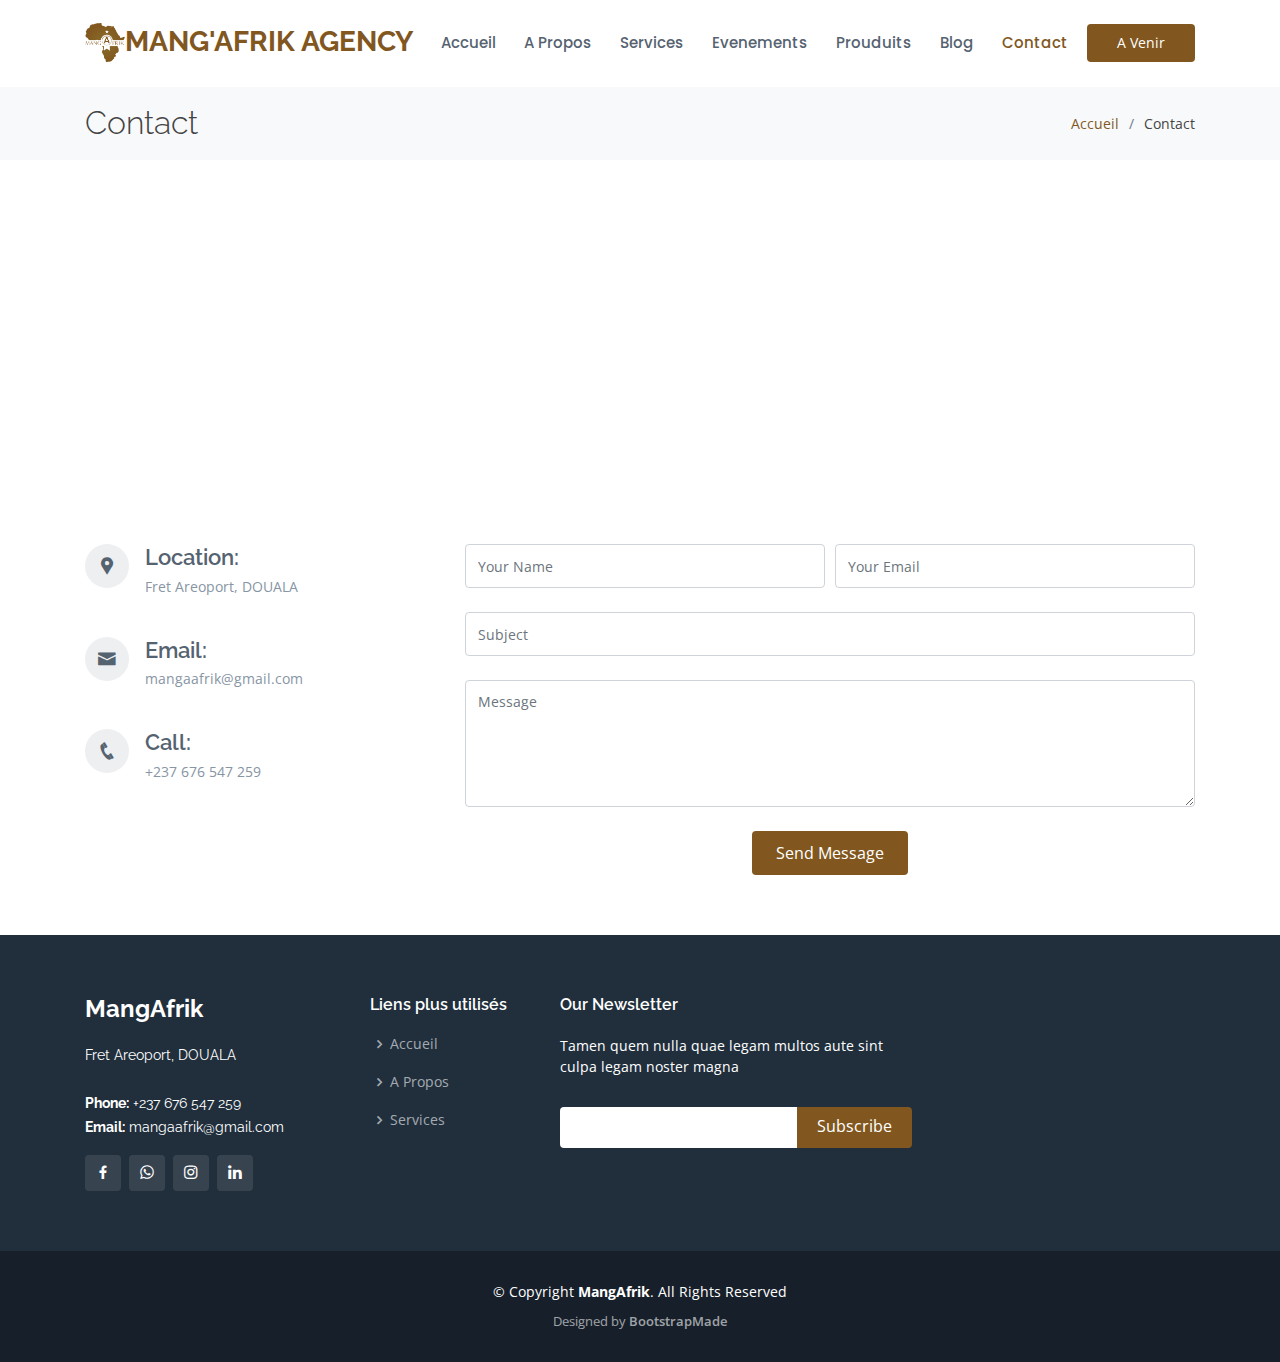
<file: contact.html>
<!DOCTYPE html>
<html lang="en">

<head>
  <meta charset="utf-8">
  <meta content="width=device-width, initial-scale=1.0" name="viewport">

  <title>MangAfrik - Contacts</title>
  <meta content="" name="description">
  <meta content="" name="keywords">

  <!-- Favicons -->
  <link href="assets/img/apple-touch-icon.png" rel="icon">
  <link href="assets/img/apple-touch-icon.png" rel="apple-touch-icon">

  <!-- Google Fonts -->
  <link href="https://fonts.googleapis.com/css?family=Open+Sans:300,300i,400,400i,600,600i,700,700i|Raleway:300,300i,400,400i,500,500i,600,600i,700,700i|Poppins:300,300i,400,400i,500,500i,600,600i,700,700i" rel="stylesheet">

  <!-- Vendor CSS Files -->
  <link href="assets/vendor/bootstrap/css/bootstrap.min.css" rel="stylesheet">
  <link href="assets/vendor/icofont/icofont.min.css" rel="stylesheet">
  <link href="assets/vendor/boxicons/css/boxicons.min.css" rel="stylesheet">
  <link href="assets/vendor/animate.css/animate.min.css" rel="stylesheet">
  <link href="assets/vendor/remixicon/remixicon.css" rel="stylesheet">
  <link href="assets/vendor/venobox/venobox.css" rel="stylesheet">
  <link href="assets/vendor/owl.carousel/assets/owl.carousel.min.css" rel="stylesheet">

  <!-- Template Main CSS File -->
  <link href="assets/css/style.css" rel="stylesheet">

 
</head>

<body>

  <!-- ======= Header ======= -->
  <header id="header" class="fixed-top ">
    <div class="container d-flex align-items-center">

      <h1 class="logo"><a href="index.php"><img src="assets/img/favicon.png">Mang'Afrik Agency</a></h1>
      <!-- Uncomment below if you prefer to use an image logo -->
      <!-- <a href="index.php" class="logo"><img src="assets/img/logo.png" alt="" class="img-fluid"></a>-->

      <nav class="nav-menu d-none d-lg-block">

        <ul>
          <li><a href="index.php">Accueil</a></li>

          <li><a href="about.html">A Propos</a>
          </li>

          <li><a href="services.html">Services</a></li>
          <li><a href="portfolio.php">Evenements</a></li>
          <li><a href="pricing.html">Prouduits</a></li>
          <li><a href="blog.php">Blog</a></li>
          <li class="active"><a href="contact.html">Contact</a></li>
        </ul>

      </nav><!-- .nav-menu -->

      <a href="index.php" class="get-started-btn ml-auto">A Venir</a>

    </div>
  </header><!-- End Header -->

  <main id="main">

    <!-- ======= Breadcrumbs ======= -->
    <section id="breadcrumbs" class="breadcrumbs">
      <div class="container">

        <div class="d-flex justify-content-between align-items-center">
          <h2>Contact</h2>
          <ol>
            <li><a href="index.php">Accueil</a></li>
            <li>Contact</li>
          </ol>
        </div>

      </div>
    </section><!-- End Breadcrumbs -->

    <!-- ======= Contact Section ======= -->
    <section id="contact" class="contact">
      <div class="container">

        <div>
          <iframe style="border:0; width: 100%; height: 270px;" src="https://www.google.com/maps/embed?pb=!1m14!1m8!1m3!1d12097.433213460943!2d-74.0062269!3d40.7101282!3m2!1i1024!2i768!4f13.1!3m3!1m2!1s0x0%3A0xb89d1fe6bc499443!2sDowntown+Conference+Center!5e0!3m2!1smk!2sbg!4v1539943755621" frameborder="0" allowfullscreen></iframe>
        </div>

        <div class="row mt-5">

          <div class="col-lg-4">
            <div class="info">
              <div class="address">
                <i class="icofont-google-map"></i>
                <h4>Location:</h4>
                <p>Fret Areoport, DOUALA</p>
              </div>

              <div class="email">
                <i class="icofont-envelope"></i>
                <h4>Email:</h4>
                <p>mangaafrik@gmail.com</p>
              </div>

              <div class="phone">
                <i class="icofont-phone"></i>
                <h4>Call:</h4>
                <p>+237 676 547 259</p>
              </div>

            </div>

          </div>

          <div class="col-lg-8 mt-5 mt-lg-0">

            <form action="forms/contact.php" method="post" role="form" class="php-email-form">
              <div class="form-row">
                <div class="col-md-6 form-group">
                  <input type="text" name="name" class="form-control" id="name" placeholder="Your Name" data-rule="minlen:4" data-msg="Please enter at least 4 chars" />
                  <div class="validate"></div>
                </div>
                <div class="col-md-6 form-group">
                  <input type="email" class="form-control" name="email" id="email" placeholder="Your Email" data-rule="email" data-msg="Please enter a valid email" />
                  <div class="validate"></div>
                </div>
              </div>
              <div class="form-group">
                <input type="text" class="form-control" name="subject" id="subject" placeholder="Subject" data-rule="minlen:4" data-msg="Please enter at least 8 chars of subject" />
                <div class="validate"></div>
              </div>
              <div class="form-group">
                <textarea class="form-control" name="message" rows="5" data-rule="required" data-msg="Please write something for us" placeholder="Message"></textarea>
                <div class="validate"></div>
              </div>
              <div class="mb-3">
                <div class="loading">Loading</div>
                <div class="error-message"></div>
                <div class="sent-message">Your message has been sent. Thank you!</div>
              </div>
              <div class="text-center"><button type="submit">Send Message</button></div>
            </form>

          </div>

        </div>

      </div>
    </section><!-- End Contact Section -->

  </main><!-- End #main -->

  <!-- ======= Footer ======= -->
  <footer id="footer">
    <div class="footer-top">
      <div class="container">
        <div class="row">

          <div class="col-lg-3 col-md-6">
            <div class="footer-info">
              <h3>MangAfrik</h3>
              <p>
                Fret Areoport, DOUALA<br><br>
                <strong>Phone:</strong> +237 676 547 259<br>
                <strong>Email:</strong> mangaafrik@gmail.com<br>
              </p>
              <div class="social-links mt-3">
                <a href="https://www.facebook.com/MangAfrikAgency" class="facebook"><i class="bx bxl-facebook"></i></a>
                <a href="#" class="whatsapp"><i class="bx bxl-whatsapp"></i></a>
                <a href="https://www.instagram.com/mangafrikagency/" class="instagram"><i class="bx bxl-instagram"></i></a>
                <a href="https://www.linkedin.com/company/mangafrikagency/" class="linkedin"><i class="bx bxl-linkedin"></i></a>
              </div>
            </div>
          </div>

          <div class="col-lg-2 col-md-6 footer-links">
            <h4>Liens plus utilisés</h4>
            <ul>
              <li><i class="bx bx-chevron-right"></i> <a href="index.php">Accueil</a></li>
              <li><i class="bx bx-chevron-right"></i> <a href="about.html">A Propos</a></li>
              <li><i class="bx bx-chevron-right"></i> <a href="services.html">Services</a></li>
             
            </ul>
          </div>

          <!-- <div class="col-lg-3 col-md-6 footer-links">
            <h4>Our Services</h4>
            <ul>
              <li><i class="bx bx-chevron-right"></i> <a href="#">Web Design</a></li>
              <li><i class="bx bx-chevron-right"></i> <a href="#">Web Development</a></li>
              <li><i class="bx bx-chevron-right"></i> <a href="#">Product Management</a></li>
              <li><i class="bx bx-chevron-right"></i> <a href="#">Marketing</a></li>
              <li><i class="bx bx-chevron-right"></i> <a href="#">Graphic Design</a></li>
            </ul>
          </div> -->

          <div class="col-lg-4 col-md-6 footer-newsletter">
            <h4>Our Newsletter</h4>
            <p>Tamen quem nulla quae legam multos aute sint culpa legam noster magna</p>
            <form action="" method="post">
              <input type="email" name="email"><input type="submit" value="Subscribe">
            </form>

          </div>

        </div>
      </div>
    </div>

    <div class="container container-footer">
      <div class="copyright">
        &copy; Copyright <strong><span>MangAfrik</span></strong>. All Rights Reserved
      </div>
      <div class="credits">
        <!-- All the links in the footer should remain intact. -->
        <!-- You can delete the links only if you purchased the pro version. -->
        <!-- Licensing information: https://bootstrapmade.com/license/ -->
        <!-- Purchase the pro version with working PHP/AJAX contact form: https://bootstrapmade.com/sailor-free-bootstrap-theme/ -->
        Designed by <a href="https://bootstrapmade.com/">BootstrapMade</a>
      </div>
    </div>
  </footer><!-- End Footer -->

  <a href="#" class="back-to-top"><i class="icofont-simple-up"></i></a>

  <!-- Vendor JS Files -->
  <script src="assets/vendor/jquery/jquery.min.js"></script>
  <script src="assets/vendor/bootstrap/js/bootstrap.bundle.min.js"></script>
  <script src="assets/vendor/jquery.easing/jquery.easing.min.js"></script>
  <script src="assets/vendor/php-email-form/validate.js"></script>
  <script src="assets/vendor/isotope-layout/isotope.pkgd.min.js"></script>
  <script src="assets/vendor/venobox/venobox.min.js"></script>
  <script src="assets/vendor/waypoints/jquery.waypoints.min.js"></script>
  <script src="assets/vendor/owl.carousel/owl.carousel.min.js"></script>

  <!-- Template Main JS File -->
  <script src="assets/js/main.js"></script>

</body>

</html>
</file>
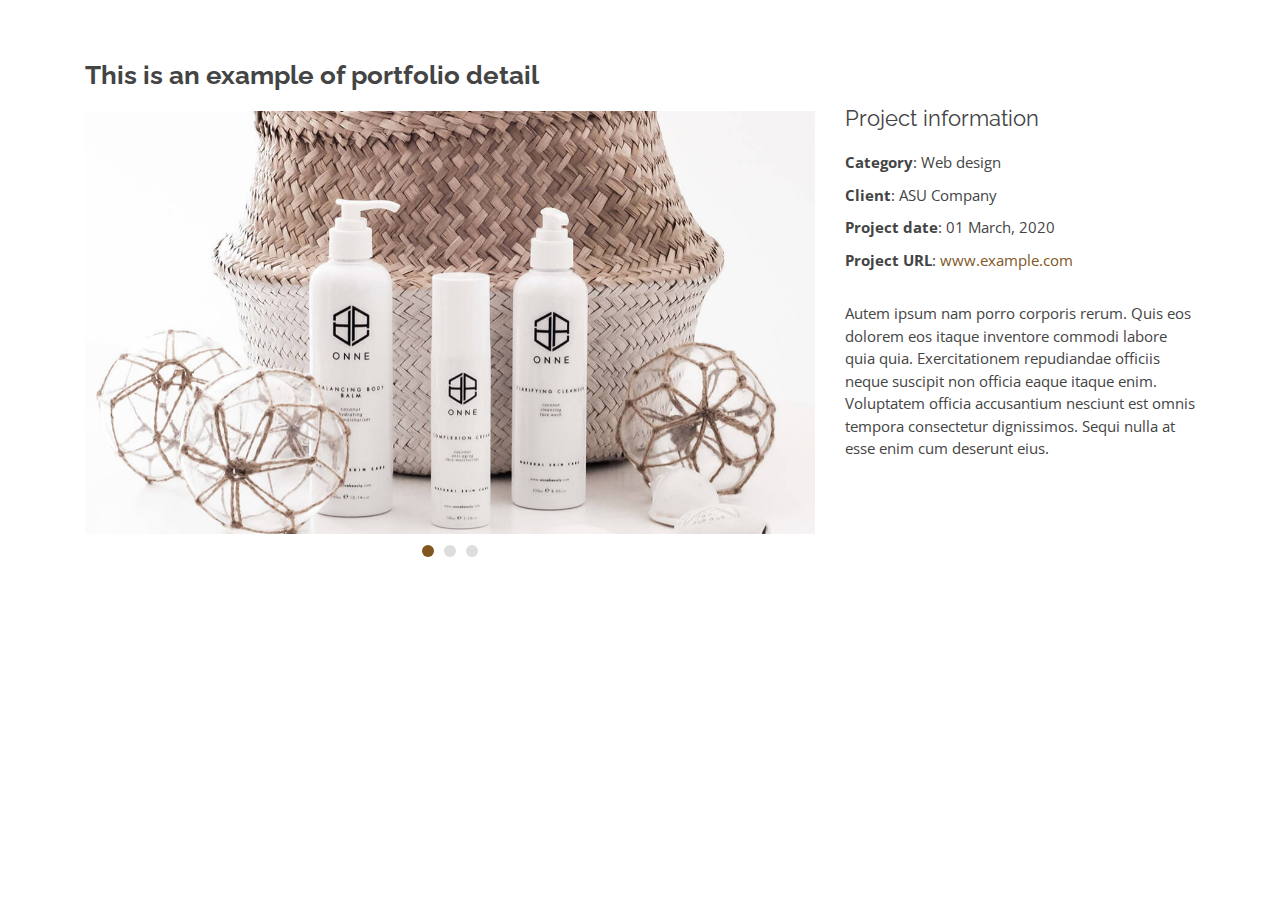
<file: portfolio-details.html>
<!DOCTYPE html>
<html lang="en">

<head>
  <meta charset="utf-8">
  <meta content="width=device-width, initial-scale=1.0" name="viewport">

  <title>Portfolio Details - Sailor Bootstrap Template</title>
  <meta content="" name="description">
  <meta content="" name="keywords">

  <!-- Favicons -->
  <link href="assets/img/favicon.png" rel="icon">
  <link href="assets/img/apple-touch-icon.png" rel="apple-touch-icon">

  <!-- Google Fonts -->
  <link href="https://fonts.googleapis.com/css?family=Open+Sans:300,300i,400,400i,600,600i,700,700i|Raleway:300,300i,400,400i,500,500i,600,600i,700,700i|Poppins:300,300i,400,400i,500,500i,600,600i,700,700i" rel="stylesheet">

  <!-- Vendor CSS Files -->
  <link href="assets/vendor/bootstrap/css/bootstrap.min.css" rel="stylesheet">
  <link href="assets/vendor/icofont/icofont.min.css" rel="stylesheet">
  <link href="assets/vendor/boxicons/css/boxicons.min.css" rel="stylesheet">
  <link href="assets/vendor/animate.css/animate.min.css" rel="stylesheet">
  <link href="assets/vendor/remixicon/remixicon.css" rel="stylesheet">
  <link href="assets/vendor/venobox/venobox.css" rel="stylesheet">
  <link href="assets/vendor/owl.carousel/assets/owl.carousel.min.css" rel="stylesheet">

  <!-- Template Main CSS File -->
  <link href="assets/css/style.css" rel="stylesheet">

  <!-- =======================================================
  * Template Name: Sailor - v2.3.1
  * Template URL: https://bootstrapmade.com/sailor-free-bootstrap-theme/
  * Author: BootstrapMade.com
  * License: https://bootstrapmade.com/license/
  ======================================================== -->
</head>

<body>

  <main id="main">

    <!-- ======= Portfolio Details Section ======= -->
    <section id="portfolio-details" class="portfolio-details">
      <div class="container">

        <div class="row">

          <div class="col-lg-8">
            <h2 class="portfolio-title">This is an example of portfolio detail</h2>
            <div class="owl-carousel portfolio-details-carousel">
              <img src="assets/img/portfolio/portfolio-details-1.jpg" class="img-fluid" alt="">
              <img src="assets/img/portfolio/portfolio-details-2.jpg" class="img-fluid" alt="">
              <img src="assets/img/portfolio/portfolio-details-3.jpg" class="img-fluid" alt="">
            </div>
          </div>

          <div class="col-lg-4 portfolio-info">
            <h3>Project information</h3>
            <ul>
              <li><strong>Category</strong>: Web design</li>
              <li><strong>Client</strong>: ASU Company</li>
              <li><strong>Project date</strong>: 01 March, 2020</li>
              <li><strong>Project URL</strong>: <a href="#">www.example.com</a></li>
            </ul>

            <p>
              Autem ipsum nam porro corporis rerum. Quis eos dolorem eos itaque inventore commodi labore quia quia. Exercitationem repudiandae officiis neque suscipit non officia eaque itaque enim. Voluptatem officia accusantium nesciunt est omnis tempora consectetur dignissimos. Sequi nulla at esse enim cum deserunt eius.
            </p>
          </div>

        </div>

      </div>
    </section><!-- End Portfolio Details Section -->

  </main><!-- End #main -->

  <a href="#" class="back-to-top"><i class="icofont-simple-up"></i></a>

  <!-- Vendor JS Files -->
  <script src="assets/vendor/jquery/jquery.min.js"></script>
  <script src="assets/vendor/bootstrap/js/bootstrap.bundle.min.js"></script>
  <script src="assets/vendor/jquery.easing/jquery.easing.min.js"></script>
  <script src="assets/vendor/php-email-form/validate.js"></script>
  <script src="assets/vendor/isotope-layout/isotope.pkgd.min.js"></script>
  <script src="assets/vendor/venobox/venobox.min.js"></script>
  <script src="assets/vendor/waypoints/jquery.waypoints.min.js"></script>
  <script src="assets/vendor/owl.carousel/owl.carousel.min.js"></script>

  <!-- Template Main JS File -->
  <script src="assets/js/main.js"></script>

</body>

</html>
</file>
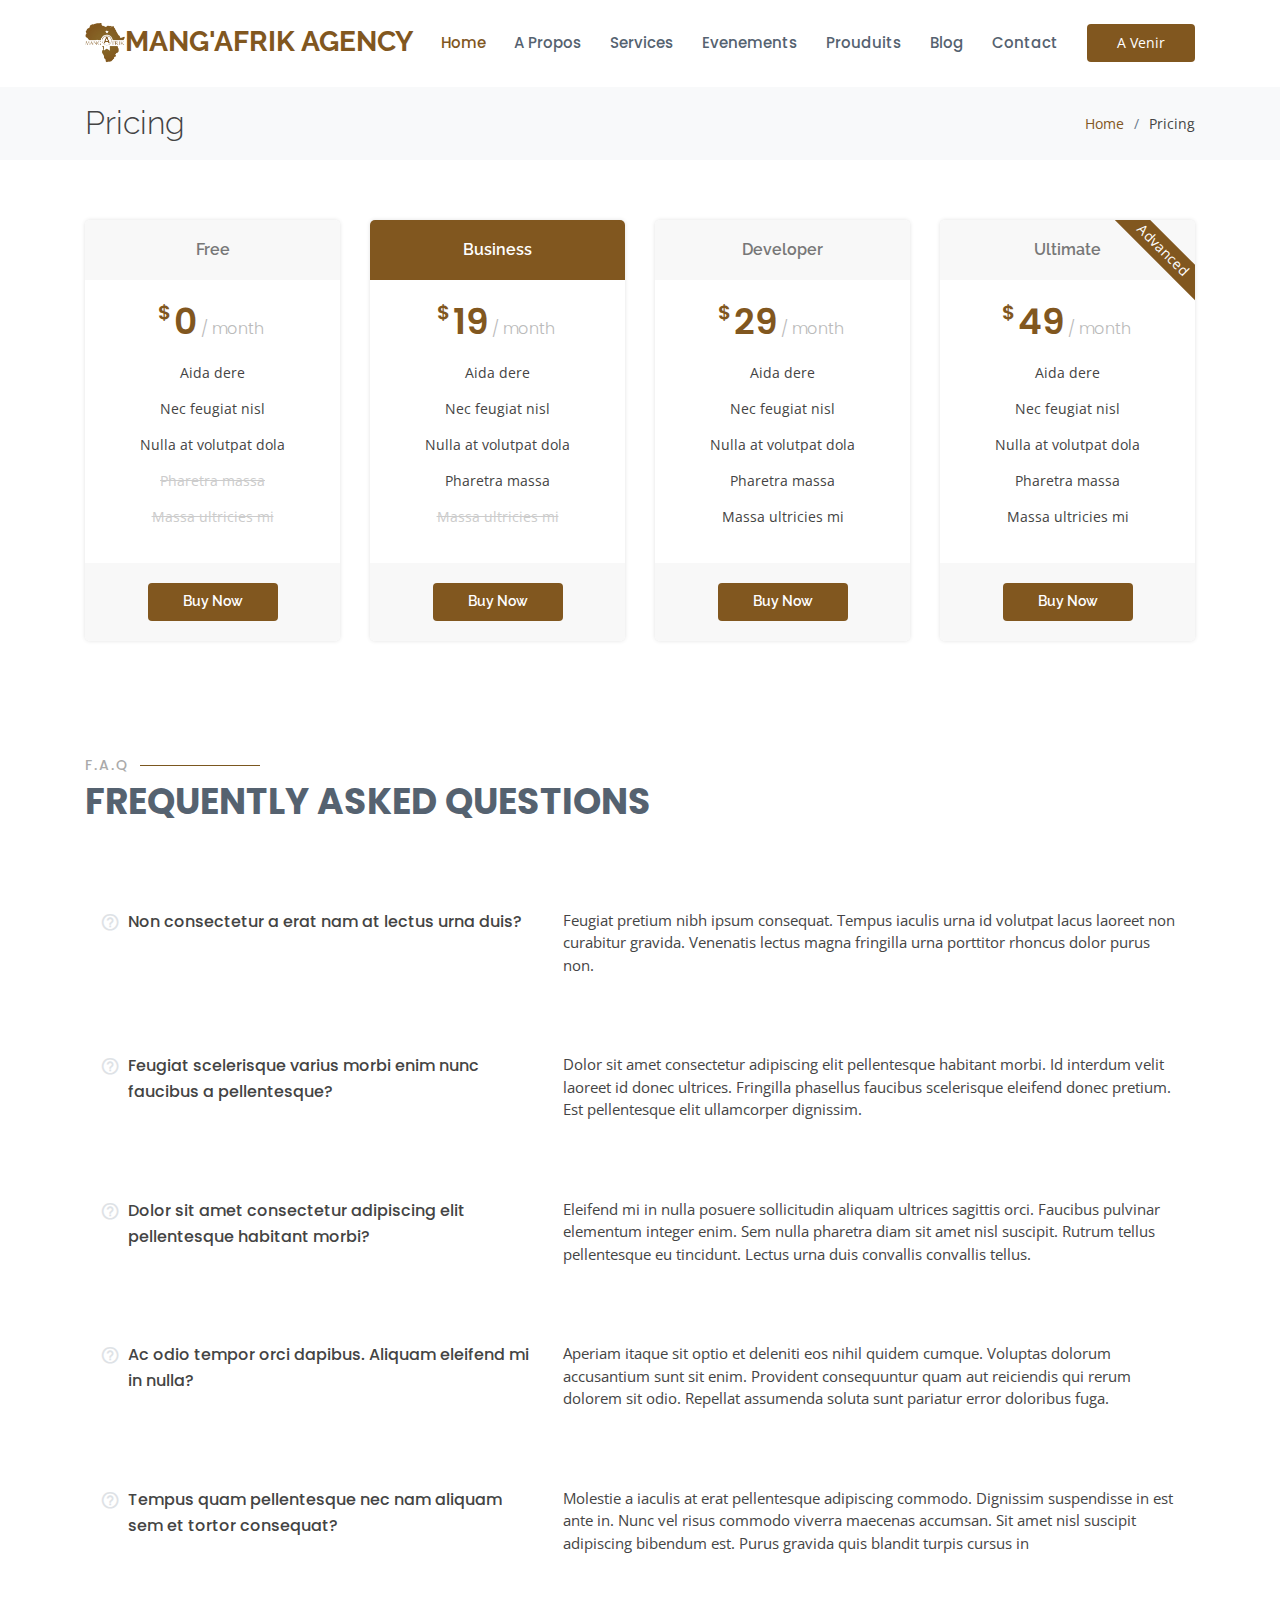
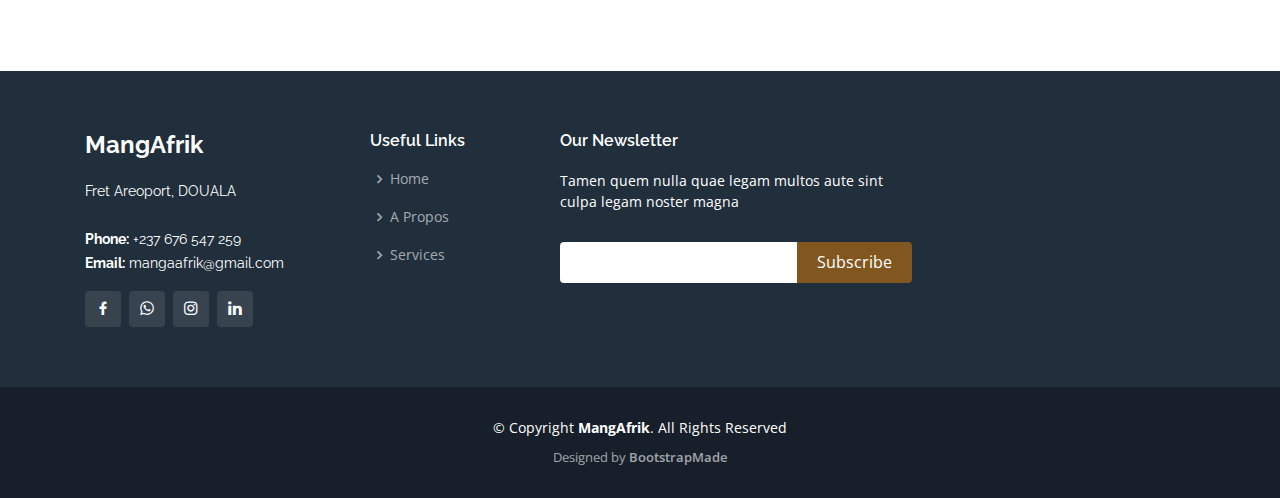
<file: pricing.html>
<!DOCTYPE html>
<html lang="en">

<head>
  <meta charset="utf-8">
  <meta content="width=device-width, initial-scale=1.0" name="viewport">

  <title>MangAfrik - Index</title>
  <meta content="" name="description">
  <meta content="" name="keywords">

  <!-- Favicons -->
  <link href="assets/img/apple-touch-icon.png" rel="icon">
  <link href="assets/img/apple-touch-icon.png" rel="apple-touch-icon">

  <!-- Google Fonts -->
  <link href="https://fonts.googleapis.com/css?family=Open+Sans:300,300i,400,400i,600,600i,700,700i|Raleway:300,300i,400,400i,500,500i,600,600i,700,700i|Poppins:300,300i,400,400i,500,500i,600,600i,700,700i" rel="stylesheet">

  <!-- Vendor CSS Files -->
  <link href="assets/vendor/bootstrap/css/bootstrap.min.css" rel="stylesheet">
  <link href="assets/vendor/icofont/icofont.min.css" rel="stylesheet">
  <link href="assets/vendor/boxicons/css/boxicons.min.css" rel="stylesheet">
  <link href="assets/vendor/animate.css/animate.min.css" rel="stylesheet">
  <link href="assets/vendor/remixicon/remixicon.css" rel="stylesheet">
  <link href="assets/vendor/venobox/venobox.css" rel="stylesheet">
  <link href="assets/vendor/owl.carousel/assets/owl.carousel.min.css" rel="stylesheet">

  <!-- Template Main CSS File -->
  <link href="assets/css/style.css" rel="stylesheet">

 
</head>

<body>

  <!-- ======= Header ======= -->
  <header id="header" class="fixed-top ">
    <div class="container d-flex align-items-center">

      <h1 class="logo"><a href="index.html"><img src="assets/img/favicon.png">Mang'Afrik Agency</a></h1>
      <!-- Uncomment below if you prefer to use an image logo -->
      <!-- <a href="index.html" class="logo"><img src="assets/img/logo.png" alt="" class="img-fluid"></a>-->

      <nav class="nav-menu d-none d-lg-block">

        <ul>
          <li class="active"><a href="index.html">Home</a></li>

          <li><a href="about.html">A Propos</a>
          </li>

          <li><a href="services.html">Services</a></li>
          <li><a href="portfolio.html">Evenements</a></li>
          <li><a href="pricing.html">Prouduits</a></li>
          <li><a href="blog.html">Blog</a></li>
          <li><a href="contact.html">Contact</a></li>
        </ul>

      </nav><!-- .nav-menu -->

      <a href="index.html" class="get-started-btn ml-auto">A Venir</a>

    </div>
  </header><!-- End Header -->

  <main id="main">

    <!-- ======= Breadcrumbs ======= -->
    <section id="breadcrumbs" class="breadcrumbs">
      <div class="container">

        <div class="d-flex justify-content-between align-items-center">
          <h2>Pricing</h2>
          <ol>
            <li><a href="index.html">Home</a></li>
            <li>Pricing</li>
          </ol>
        </div>

      </div>
    </section><!-- End Breadcrumbs -->

    <!-- ======= Pricing Section ======= -->
    <section id="pricing" class="pricing">
      <div class="container">

        <div class="row">

          <div class="col-lg-3 col-md-6">
            <div class="box">
              <h3>Free</h3>
              <h4><sup>$</sup>0<span> / month</span></h4>
              <ul>
                <li>Aida dere</li>
                <li>Nec feugiat nisl</li>
                <li>Nulla at volutpat dola</li>
                <li class="na">Pharetra massa</li>
                <li class="na">Massa ultricies mi</li>
              </ul>
              <div class="btn-wrap">
                <a href="#" class="btn-buy">Buy Now</a>
              </div>
            </div>
          </div>

          <div class="col-lg-3 col-md-6 mt-4 mt-md-0">
            <div class="box featured">
              <h3>Business</h3>
              <h4><sup>$</sup>19<span> / month</span></h4>
              <ul>
                <li>Aida dere</li>
                <li>Nec feugiat nisl</li>
                <li>Nulla at volutpat dola</li>
                <li>Pharetra massa</li>
                <li class="na">Massa ultricies mi</li>
              </ul>
              <div class="btn-wrap">
                <a href="#" class="btn-buy">Buy Now</a>
              </div>
            </div>
          </div>

          <div class="col-lg-3 col-md-6 mt-4 mt-lg-0">
            <div class="box">
              <h3>Developer</h3>
              <h4><sup>$</sup>29<span> / month</span></h4>
              <ul>
                <li>Aida dere</li>
                <li>Nec feugiat nisl</li>
                <li>Nulla at volutpat dola</li>
                <li>Pharetra massa</li>
                <li>Massa ultricies mi</li>
              </ul>
              <div class="btn-wrap">
                <a href="#" class="btn-buy">Buy Now</a>
              </div>
            </div>
          </div>

          <div class="col-lg-3 col-md-6 mt-4 mt-lg-0">
            <div class="box">
              <span class="advanced">Advanced</span>
              <h3>Ultimate</h3>
              <h4><sup>$</sup>49<span> / month</span></h4>
              <ul>
                <li>Aida dere</li>
                <li>Nec feugiat nisl</li>
                <li>Nulla at volutpat dola</li>
                <li>Pharetra massa</li>
                <li>Massa ultricies mi</li>
              </ul>
              <div class="btn-wrap">
                <a href="#" class="btn-buy">Buy Now</a>
              </div>
            </div>
          </div>

        </div>

      </div>
    </section><!-- End Pricing Section -->

    <!-- ======= Frequently Asked Questions Section ======= -->
    <section id="faq" class="faq">
      <div class="container">

        <div class="section-title">
          <h2>F.A.Q</h2>
          <p>Frequently Asked Questions</p>
        </div>

        <div class="row faq-item d-flex align-items-stretch">
          <div class="col-lg-5">
            <i class="bx bx-help-circle"></i>
            <h4>Non consectetur a erat nam at lectus urna duis?</h4>
          </div>
          <div class="col-lg-7">
            <p>
              Feugiat pretium nibh ipsum consequat. Tempus iaculis urna id volutpat lacus laoreet non curabitur gravida. Venenatis lectus magna fringilla urna porttitor rhoncus dolor purus non.
            </p>
          </div>
        </div><!-- End F.A.Q Item-->

        <div class="row faq-item d-flex align-items-stretch">
          <div class="col-lg-5">
            <i class="bx bx-help-circle"></i>
            <h4>Feugiat scelerisque varius morbi enim nunc faucibus a pellentesque?</h4>
          </div>
          <div class="col-lg-7">
            <p>
              Dolor sit amet consectetur adipiscing elit pellentesque habitant morbi. Id interdum velit laoreet id donec ultrices. Fringilla phasellus faucibus scelerisque eleifend donec pretium. Est pellentesque elit ullamcorper dignissim.
            </p>
          </div>
        </div><!-- End F.A.Q Item-->

        <div class="row faq-item d-flex align-items-stretch">
          <div class="col-lg-5">
            <i class="bx bx-help-circle"></i>
            <h4>Dolor sit amet consectetur adipiscing elit pellentesque habitant morbi?</h4>
          </div>
          <div class="col-lg-7">
            <p>
              Eleifend mi in nulla posuere sollicitudin aliquam ultrices sagittis orci. Faucibus pulvinar elementum integer enim. Sem nulla pharetra diam sit amet nisl suscipit. Rutrum tellus pellentesque eu tincidunt. Lectus urna duis convallis convallis tellus.
            </p>
          </div>
        </div><!-- End F.A.Q Item-->

        <div class="row faq-item d-flex align-items-stretch">
          <div class="col-lg-5">
            <i class="bx bx-help-circle"></i>
            <h4>Ac odio tempor orci dapibus. Aliquam eleifend mi in nulla?</h4>
          </div>
          <div class="col-lg-7">
            <p>
              Aperiam itaque sit optio et deleniti eos nihil quidem cumque. Voluptas dolorum accusantium sunt sit enim. Provident consequuntur quam aut reiciendis qui rerum dolorem sit odio. Repellat assumenda soluta sunt pariatur error doloribus fuga.
            </p>
          </div>
        </div><!-- End F.A.Q Item-->

        <div class="row faq-item d-flex align-items-stretch">
          <div class="col-lg-5">
            <i class="bx bx-help-circle"></i>
            <h4>Tempus quam pellentesque nec nam aliquam sem et tortor consequat?</h4>
          </div>
          <div class="col-lg-7">
            <p>
              Molestie a iaculis at erat pellentesque adipiscing commodo. Dignissim suspendisse in est ante in. Nunc vel risus commodo viverra maecenas accumsan. Sit amet nisl suscipit adipiscing bibendum est. Purus gravida quis blandit turpis cursus in
            </p>
          </div>
        </div><!-- End F.A.Q Item-->

      </div>
    </section><!-- End Frequently Asked Questions Section -->

  </main><!-- End #main -->

   <!-- ======= Footer ======= -->
  <footer id="footer">
    <div class="footer-top">
      <div class="container">
        <div class="row">

          <div class="col-lg-3 col-md-6">
            <div class="footer-info">
              <h3>MangAfrik</h3>
              <p>
                Fret Areoport, DOUALA<br><br>
                <strong>Phone:</strong> +237 676 547 259<br>
                <strong>Email:</strong> mangaafrik@gmail.com<br>
              </p>
              <div class="social-links mt-3">
                <a href="https://www.facebook.com/MangAfrikAgency" class="facebook"><i class="bx bxl-facebook"></i></a>
                <a href="#" class="whatsapp"><i class="bx bxl-whatsapp"></i></a>
                <a href="https://www.instagram.com/mangafrikagency/" class="instagram"><i class="bx bxl-instagram"></i></a>
                <a href="https://www.linkedin.com/company/mangafrikagency/" class="linkedin"><i class="bx bxl-linkedin"></i></a>
              </div>
            </div>
          </div>

          <div class="col-lg-2 col-md-6 footer-links">
            <h4>Useful Links</h4>
            <ul>
              <li><i class="bx bx-chevron-right"></i> <a href="index.html">Home</a></li>
              <li><i class="bx bx-chevron-right"></i> <a href="about.html">A Propos</a></li>
              <li><i class="bx bx-chevron-right"></i> <a href="services.html">Services</a></li>
             
            </ul>
          </div>

          <!-- <div class="col-lg-3 col-md-6 footer-links">
            <h4>Our Services</h4>
            <ul>
              <li><i class="bx bx-chevron-right"></i> <a href="#">Web Design</a></li>
              <li><i class="bx bx-chevron-right"></i> <a href="#">Web Development</a></li>
              <li><i class="bx bx-chevron-right"></i> <a href="#">Product Management</a></li>
              <li><i class="bx bx-chevron-right"></i> <a href="#">Marketing</a></li>
              <li><i class="bx bx-chevron-right"></i> <a href="#">Graphic Design</a></li>
            </ul>
          </div> -->

          <div class="col-lg-4 col-md-6 footer-newsletter">
            <h4>Our Newsletter</h4>
            <p>Tamen quem nulla quae legam multos aute sint culpa legam noster magna</p>
            <form action="" method="post">
              <input type="email" name="email"><input type="submit" value="Subscribe">
            </form>

          </div>

        </div>
      </div>
    </div>

    <div class="container container-footer">
      <div class="copyright">
        &copy; Copyright <strong><span>MangAfrik</span></strong>. All Rights Reserved
      </div>
      <div class="credits">
        <!-- All the links in the footer should remain intact. -->
        <!-- You can delete the links only if you purchased the pro version. -->
        <!-- Licensing information: https://bootstrapmade.com/license/ -->
        <!-- Purchase the pro version with working PHP/AJAX contact form: https://bootstrapmade.com/sailor-free-bootstrap-theme/ -->
        Designed by <a href="https://bootstrapmade.com/">BootstrapMade</a>
      </div>
    </div>
  </footer><!-- End Footer -->

  <a href="#" class="back-to-top"><i class="icofont-simple-up"></i></a>

  <!-- Vendor JS Files -->
  <script src="assets/vendor/jquery/jquery.min.js"></script>
  <script src="assets/vendor/bootstrap/js/bootstrap.bundle.min.js"></script>
  <script src="assets/vendor/jquery.easing/jquery.easing.min.js"></script>
  <script src="assets/vendor/php-email-form/validate.js"></script>
  <script src="assets/vendor/isotope-layout/isotope.pkgd.min.js"></script>
  <script src="assets/vendor/venobox/venobox.min.js"></script>
  <script src="assets/vendor/waypoints/jquery.waypoints.min.js"></script>
  <script src="assets/vendor/owl.carousel/owl.carousel.min.js"></script>

  <!-- Template Main JS File -->
  <script src="assets/js/main.js"></script>

</body>

</html>
</file>
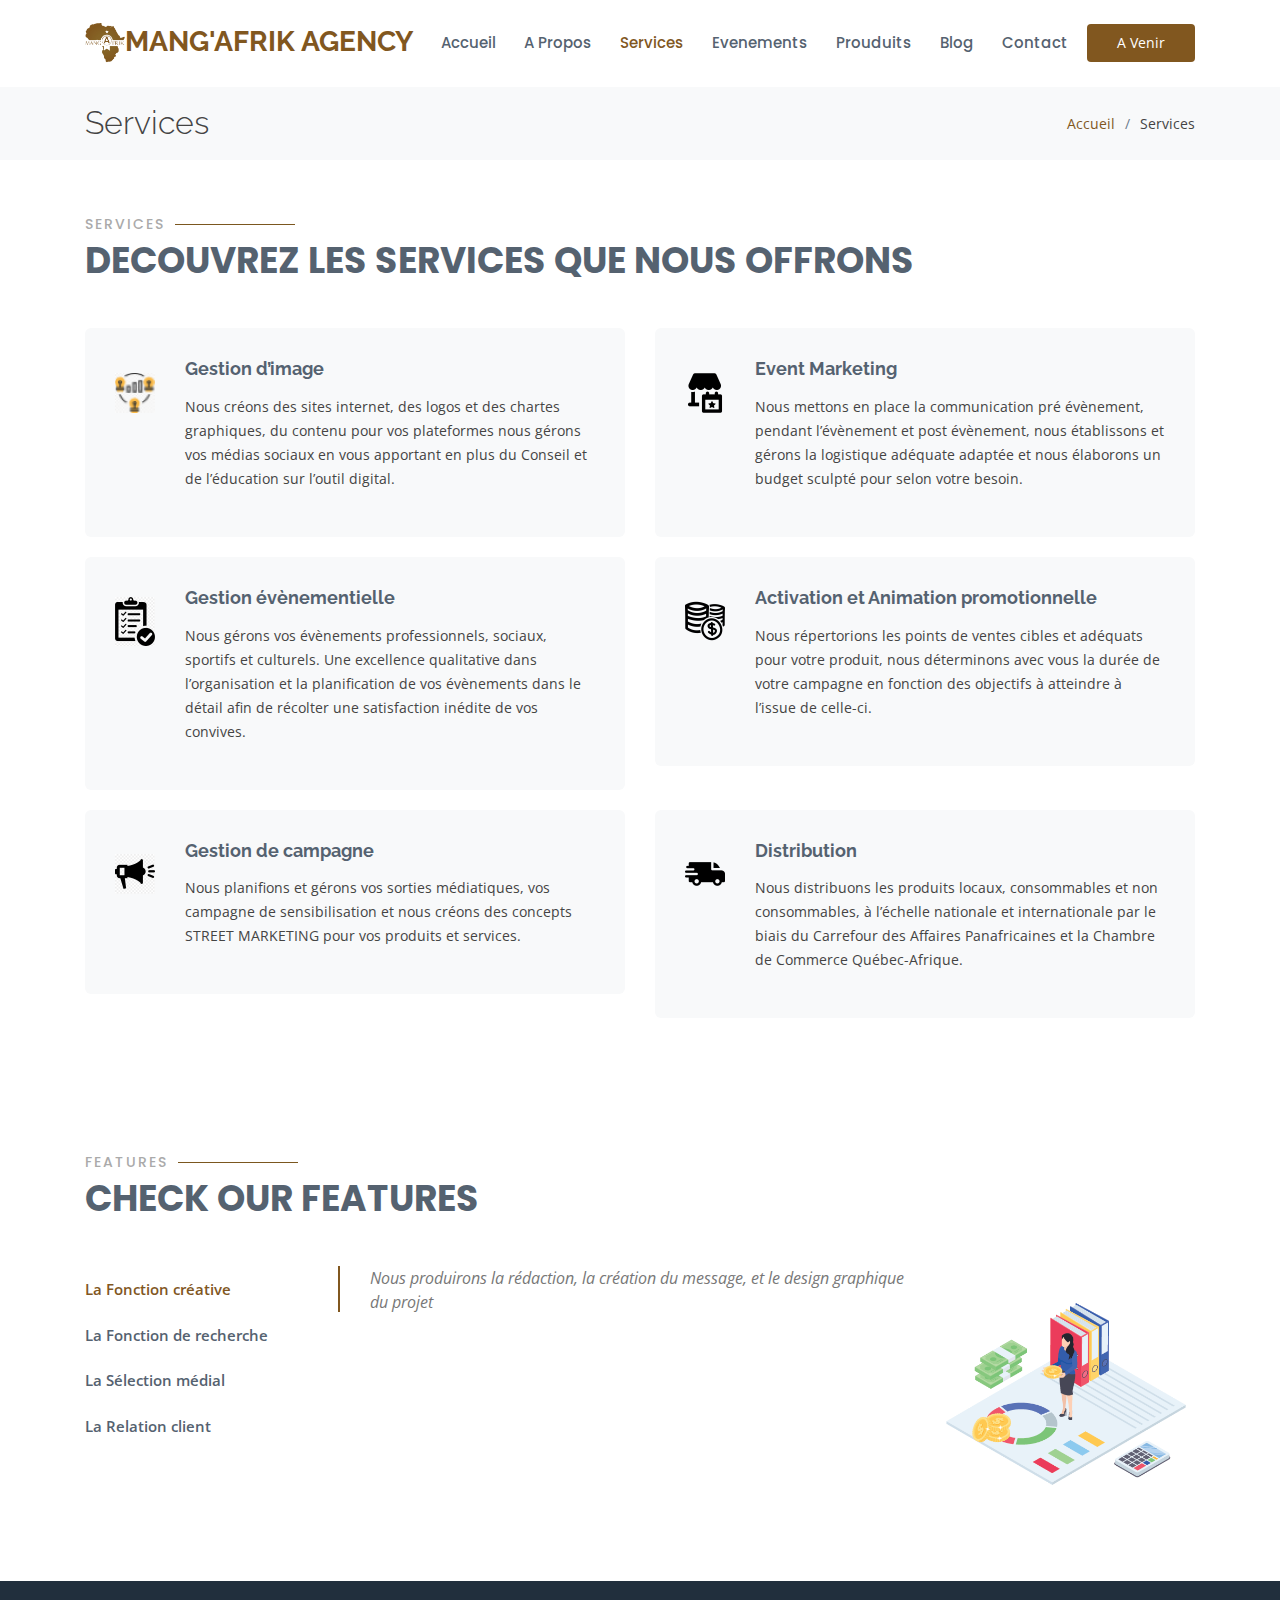
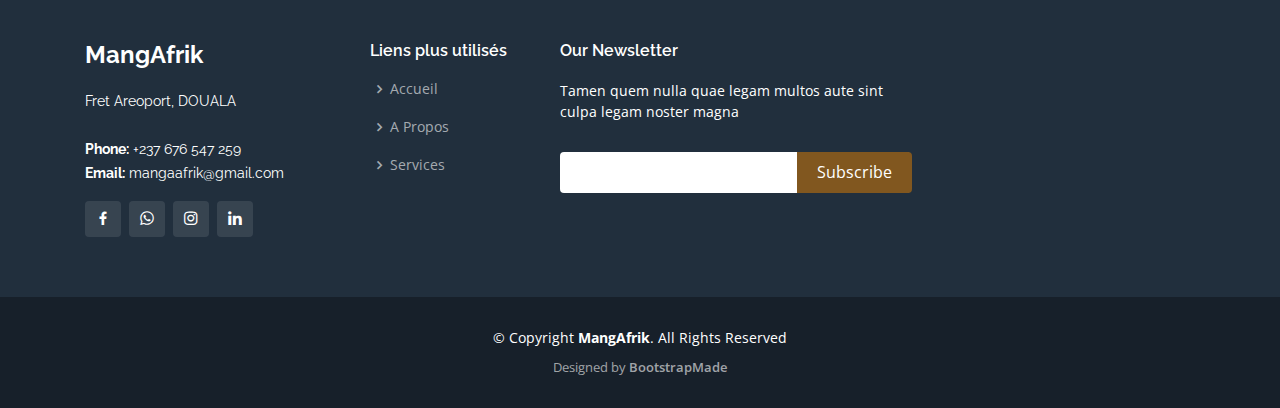
<file: services.html>
<!DOCTYPE html>
<html lang="en">

<head>
  <meta charset="utf-8">
  <meta content="width=device-width, initial-scale=1.0" name="viewport">

  <title>MangAfrik - Services</title>
  <meta content="" name="description">
  <meta content="" name="keywords">

  <!-- Favicons -->
  <link href="assets/img/apple-touch-icon.png" rel="icon">
  <link href="assets/img/apple-touch-icon.png" rel="apple-touch-icon">

  <!-- Google Fonts -->
  <link href="https://fonts.googleapis.com/css?family=Open+Sans:300,300i,400,400i,600,600i,700,700i|Raleway:300,300i,400,400i,500,500i,600,600i,700,700i|Poppins:300,300i,400,400i,500,500i,600,600i,700,700i" rel="stylesheet">

  <!-- Vendor CSS Files -->
  <link href="assets/vendor/bootstrap/css/bootstrap.min.css" rel="stylesheet">
  <link href="assets/vendor/icofont/icofont.min.css" rel="stylesheet">
  <link href="assets/vendor/boxicons/css/boxicons.min.css" rel="stylesheet">
  <link href="assets/vendor/animate.css/animate.min.css" rel="stylesheet">
  <link href="assets/vendor/remixicon/remixicon.css" rel="stylesheet">
  <link href="assets/vendor/venobox/venobox.css" rel="stylesheet">
  <link href="assets/vendor/owl.carousel/assets/owl.carousel.min.css" rel="stylesheet">

  <!-- Template Main CSS File -->
  <link href="assets/css/style.css" rel="stylesheet">

 
</head>

<body>

  <!-- ======= Header ======= -->
  <header id="header" class="fixed-top ">
    <div class="container d-flex align-items-center">

      <h1 class="logo"><a href="index.php"><img src="assets/img/favicon.png">Mang'Afrik Agency</a></h1>
      <!-- Uncomment below if you prefer to use an image logo -->
      <!-- <a href="index.php" class="logo"><img src="assets/img/logo.png" alt="" class="img-fluid"></a>-->

      <nav class="nav-menu d-none d-lg-block">

        <ul>
          <li><a href="index.php">Accueil</a></li>

          <li><a href="about.html">A Propos</a>
          </li>

          <li  class="active"><a href="services.html">Services</a></li>
          <li><a href="portfolio.php">Evenements</a></li>
          <li><a href="pricing.html">Prouduits</a></li>
          <li><a href="blog.php">Blog</a></li>
          <li><a href="contact.html">Contact</a></li>
        </ul>

      </nav><!-- .nav-menu -->

      <a href="index.php" class="get-started-btn ml-auto">A Venir</a>

    </div>
  </header><!-- End Header -->

  <main id="main">

    <!-- ======= Breadcrumbs ======= -->
    <section id="breadcrumbs" class="breadcrumbs">
      <div class="container">

        <div class="d-flex justify-content-between align-items-center">
          <h2>Services</h2>
          <ol>
            <li><a href="index.php">Accueil</a></li>
            <li>Services</li>
          </ol>
        </div>

      </div>
    </section><!-- End Breadcrumbs -->

    <!-- ======= Services Section ======= -->
    <section id="services" class="services">
      <div class="container">

        <div class="section-title">
          <h2>Services</h2>
          <p>Decouvrez les services que nous offrons</p>
        </div>

        <div class="row">
          <div class="col-md-6">
            <div class="icon-box">
              <i><img src="assets/img/1-gestion-d'image.png"></i>
              <h4><a href="#">Gestion d’image</a></h4>
              <p>Nous créons des sites internet, des logos et des chartes graphiques, du contenu pour vos plateformes 
nous gérons vos médias sociaux en vous apportant en plus du Conseil et de l’éducation sur l’outil digital.
</p>
            </div>
          </div>
          <div class="col-md-6 mt-4 mt-md-0">
           <div class="icon-box">
              <i><img src="assets/img/6-Event-Marketing.png"></i>
              <h4><a href="#">Event Marketing</a></h4>
              <p>Nous mettons en place la communication pré évènement, pendant l’évènement et post évènement, 
nous établissons et gérons la logistique adéquate adaptée et nous élaborons un budget sculpté pour 
selon votre besoin.</p>
            </div>
          </div>
          <div class="col-md-6 mt-4 mt-md-0">
            <div class="icon-box">
              <i><img src="assets/img/3-Gestion-Evènementiel.png"></i>
              <h4><a href="#">Gestion évènementielle</a></h4>
              <p>Nous gérons vos évènements professionnels, sociaux, sportifs et culturels. Une excellence qualitative 
dans l’organisation et la planification de vos évènements dans le détail afin de récolter une satisfaction 
inédite de vos convives.</p>
            </div>
          </div>
          <div class="col-md-6 mt-4 mt-md-0">
            <div class="icon-box">
             <i><img src="assets/img/4-A&AP.png"></i>
              <h4><a href="#">Activation et Animation promotionnelle</a></h4>
              <p>Nous répertorions les points de ventes cibles et adéquats pour votre produit, nous déterminons avec 
vous la durée de votre campagne en fonction des objectifs à atteindre à l’issue de celle-ci.</p>
            </div>
          </div>
          <div class="col-md-6 mt-4 mt-md-0">
             <div class="icon-box">
              <i><img src="assets/img/2-gestion-campagne.png"></i>
              <h4><a href="#">Gestion de campagne</a></h4>
              <p>Nous planifions et gérons vos sorties médiatiques, vos campagne de sensibilisation et nous créons des 
concepts STREET MARKETING pour vos produits et services.</p>
            </div>
          </div>
          <div class="col-md-6 mt-4 mt-md-0">
            <div class="icon-box">
              <i><img src="assets/img/5-Distribution.png"></i>
              <h4><a href="#">Distribution</a></h4>
              <p>Nous distribuons les produits locaux, consommables et non consommables, à l’échelle nationale et 
internationale par le biais du Carrefour des Affaires Panafricaines et la Chambre de Commerce Québec-Afrique.</p>
            </div>
          </div>
        </div>

      </div>
    </section><!-- End Services Section -->

    <!-- ======= Features Section ======= -->
    <section id="features" class="features">
      <div class="container">

        <div class="section-title">
          <h2>Features</h2>
          <p>Check our Features</p>
        </div>

        <div class="row">
          <div class="col-lg-3">
            <ul class="nav nav-tabs flex-column">
              <li class="nav-item">
                <a class="nav-link active show" data-toggle="tab" href="#tab-1">La Fonction créative</a>
              </li>
              <li class="nav-item">
                <a class="nav-link" data-toggle="tab" href="#tab-2">La Fonction de recherche</a>
              </li>
              <li class="nav-item">
                <a class="nav-link" data-toggle="tab" href="#tab-3">La Sélection médial</a>
              </li>
              <li class="nav-item">
                <a class="nav-link" data-toggle="tab" href="#tab-4">La Relation client</a>
              </li>
            </ul>
          </div>
          <div class="col-lg-9 mt-4 mt-lg-0">
            <div class="tab-content">
              <div class="tab-pane active show" id="tab-1">
                <div class="row">
                  <div class="col-lg-8 details order-2 order-lg-1">
                    <p class="font-italic">Nous produirons la rédaction, la création du message, et le design graphique du projet</p>
                    
                  </div>
                  <div class="col-lg-4 text-center order-1 order-lg-2">
                    <img src="assets/img/features-3.png" alt="" class="img-fluid">
                  </div>
                </div>
              </div>
              <div class="tab-pane" id="tab-2">
                <div class="row">
                  <div class="col-lg-8 details order-2 order-lg-1">
                    <br><br>
                    <p class="font-italic"> Nous comprenons le comportement du marché ciblé par 
notre client pour réaliser les campagnes adaptées à ce marché.</p>
                  </div>
                  <div class="col-lg-4 text-center order-1 order-lg-2">
                    <img src="assets/img/features-1.png" alt="" class="img-fluid">

                  </div>
                </div>
              </div>
              <div class="tab-pane" id="tab-3">
                <div class="row">
                  <div class="col-lg-8 details order-2 order-lg-1">
                    <br><br><br>
                    <p></p>
                    <p class="font-italic"> nous choisissons du meilleur média en accord avec la nature du 
produit, le type d’audience ciblée et le budget du client.</p>
                   
                  </div>
                  <div class="col-lg-4 text-center order-1 order-lg-2">
                    <img src="assets/img/features-4.png" alt="" class="img-fluid">
                  </div>
                </div>
              </div>
              <div class="tab-pane" id="tab-4">
                <div class="row">
                  <div class="col-lg-8 details order-2 order-lg-1">
                   <br><br><br><br><br>
                   <p></p>
                    <p class="font-italic">
                      nous fournissons une liaison entre le client et les différents 
départements de l’agence de communication</p>
                   
                  </div>
                  <div class="col-lg-4 text-center order-1 order-lg-2">
                    <img src="assets/img/features-2.png" alt="" class="img-fluid">
                  </div>
                </div>
              </div>
          </div>
        </div>

      </div>
    </section><!-- End Features Section -->

  </main><!-- End #main -->

  <!-- ======= Footer ======= -->
  <footer id="footer">
    <div class="footer-top">
      <div class="container">
        <div class="row">

          <div class="col-lg-3 col-md-6">
            <div class="footer-info">
              <h3>MangAfrik</h3>
              <p>
                Fret Areoport, DOUALA<br><br>
                <strong>Phone:</strong> +237 676 547 259<br>
                <strong>Email:</strong> mangaafrik@gmail.com<br>
              </p>
              <div class="social-links mt-3">
                <a href="https://www.facebook.com/MangAfrikAgency" class="facebook"><i class="bx bxl-facebook"></i></a>
                <a href="#" class="whatsapp"><i class="bx bxl-whatsapp"></i></a>
                <a href="https://www.instagram.com/mangafrikagency/" class="instagram"><i class="bx bxl-instagram"></i></a>
                <a href="https://www.linkedin.com/company/mangafrikagency/" class="linkedin"><i class="bx bxl-linkedin"></i></a>
              </div>
            </div>
          </div>

          <div class="col-lg-2 col-md-6 footer-links">
            <h4>Liens plus utilisés</h4>
            <ul>
              <li><i class="bx bx-chevron-right"></i> <a href="index.php">Accueil</a></li>
              <li><i class="bx bx-chevron-right"></i> <a href="about.html">A Propos</a></li>
              <li><i class="bx bx-chevron-right"></i> <a href="services.html">Services</a></li>
             
            </ul>
          </div>

          <!-- <div class="col-lg-3 col-md-6 footer-links">
            <h4>Our Services</h4>
            <ul>
              <li><i class="bx bx-chevron-right"></i> <a href="#">Web Design</a></li>
              <li><i class="bx bx-chevron-right"></i> <a href="#">Web Development</a></li>
              <li><i class="bx bx-chevron-right"></i> <a href="#">Product Management</a></li>
              <li><i class="bx bx-chevron-right"></i> <a href="#">Marketing</a></li>
              <li><i class="bx bx-chevron-right"></i> <a href="#">Graphic Design</a></li>
            </ul>
          </div> -->

          <div class="col-lg-4 col-md-6 footer-newsletter">
            <h4>Our Newsletter</h4>
            <p>Tamen quem nulla quae legam multos aute sint culpa legam noster magna</p>
            <form action="" method="post">
              <input type="email" name="email"><input type="submit" value="Subscribe">
            </form>

          </div>

        </div>
      </div>
    </div>

    <div class="container container-footer">
      <div class="copyright">
        &copy; Copyright <strong><span>MangAfrik</span></strong>. All Rights Reserved
      </div>
      <div class="credits">
        <!-- All the links in the footer should remain intact. -->
        <!-- You can delete the links only if you purchased the pro version. -->
        <!-- Licensing information: https://bootstrapmade.com/license/ -->
        <!-- Purchase the pro version with working PHP/AJAX contact form: https://bootstrapmade.com/sailor-free-bootstrap-theme/ -->
        Designed by <a href="https://bootstrapmade.com/">BootstrapMade</a>
      </div>
    </div>
  </footer><!-- End Footer -->

  <a href="#" class="back-to-top"><i class="icofont-simple-up"></i></a>

  <!-- Vendor JS Files -->
  <script src="assets/vendor/jquery/jquery.min.js"></script>
  <script src="assets/vendor/bootstrap/js/bootstrap.bundle.min.js"></script>
  <script src="assets/vendor/jquery.easing/jquery.easing.min.js"></script>
  <script src="assets/vendor/php-email-form/validate.js"></script>
  <script src="assets/vendor/isotope-layout/isotope.pkgd.min.js"></script>
  <script src="assets/vendor/venobox/venobox.min.js"></script>
  <script src="assets/vendor/waypoints/jquery.waypoints.min.js"></script>
  <script src="assets/vendor/owl.carousel/owl.carousel.min.js"></script>

  <!-- Template Main JS File -->
  <script src="assets/js/main.js"></script>

</body>

</html>
</file>
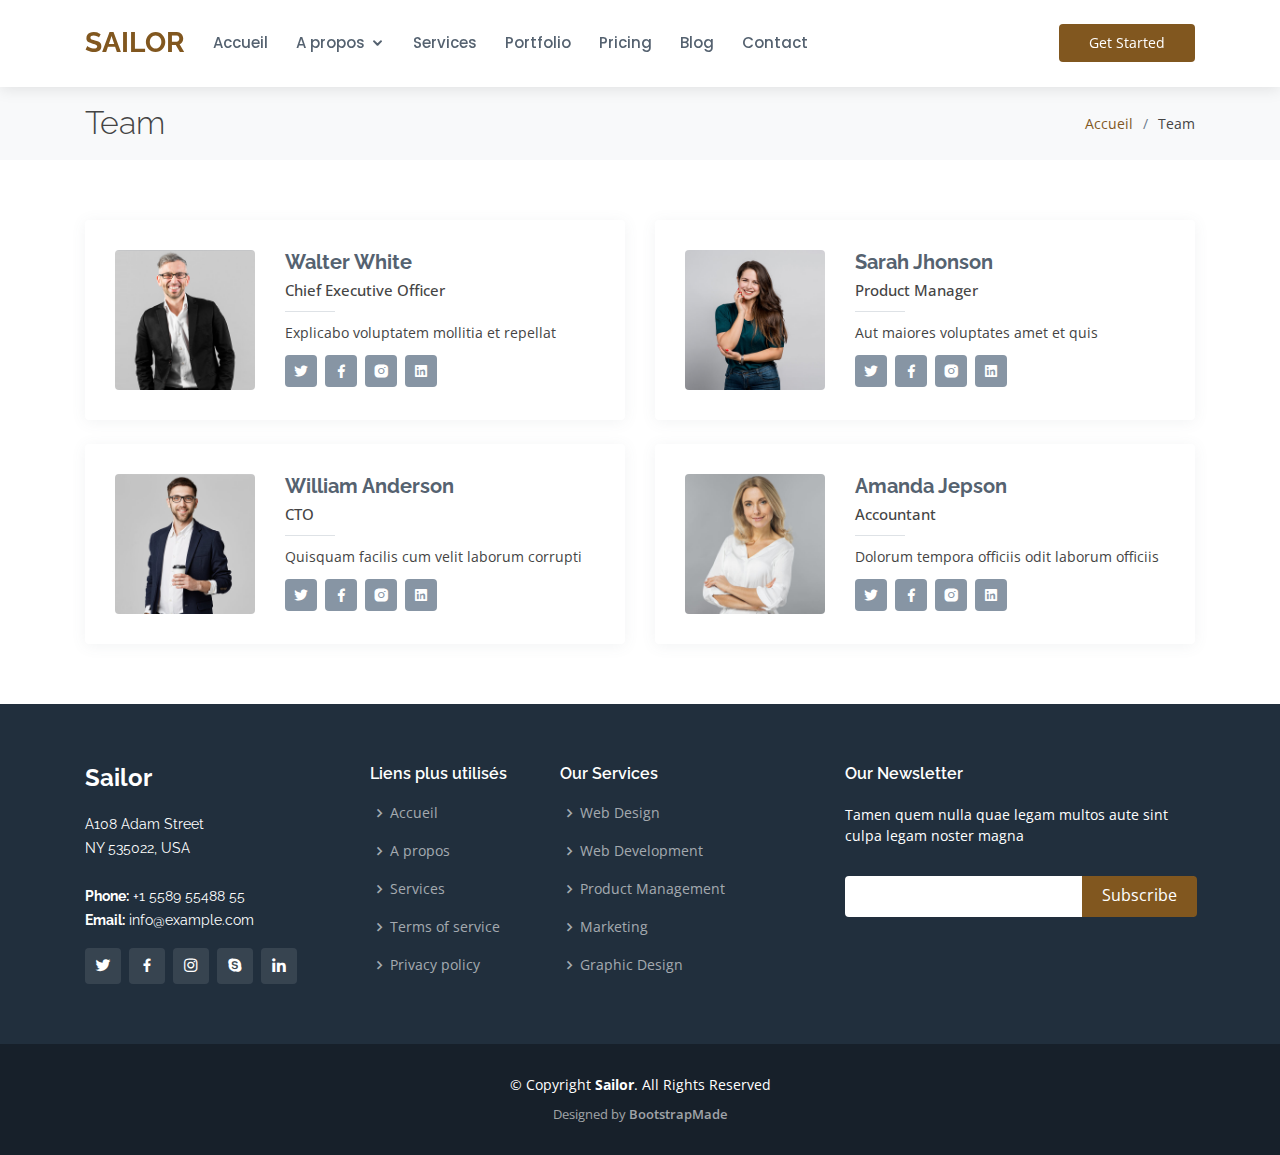
<file: team.html>
<!DOCTYPE html>
<html lang="en">

<head>
  <meta charset="utf-8">
  <meta content="width=device-width, initial-scale=1.0" name="viewport">

  <title>Team - Sailor Bootstrap Template</title>
  <meta content="" name="description">
  <meta content="" name="keywords">

  <!-- Favicons -->
  <link href="assets/img/favicon.png" rel="icon">
  <link href="assets/img/apple-touch-icon.png" rel="apple-touch-icon">

  <!-- Google Fonts -->
  <link href="https://fonts.googleapis.com/css?family=Open+Sans:300,300i,400,400i,600,600i,700,700i|Raleway:300,300i,400,400i,500,500i,600,600i,700,700i|Poppins:300,300i,400,400i,500,500i,600,600i,700,700i" rel="stylesheet">

  <!-- Vendor CSS Files -->
  <link href="assets/vendor/bootstrap/css/bootstrap.min.css" rel="stylesheet">
  <link href="assets/vendor/icofont/icofont.min.css" rel="stylesheet">
  <link href="assets/vendor/boxicons/css/boxicons.min.css" rel="stylesheet">
  <link href="assets/vendor/animate.css/animate.min.css" rel="stylesheet">
  <link href="assets/vendor/remixicon/remixicon.css" rel="stylesheet">
  <link href="assets/vendor/venobox/venobox.css" rel="stylesheet">
  <link href="assets/vendor/owl.carousel/assets/owl.carousel.min.css" rel="stylesheet">

  <!-- Template Main CSS File -->
  <link href="assets/css/style.css" rel="stylesheet">

  <!-- =======================================================
  * Template Name: Sailor - v2.3.1
  * Template URL: https://bootstrapmade.com/sailor-free-bootstrap-theme/
  * Author: BootstrapMade.com
  * License: https://bootstrapmade.com/license/
  ======================================================== -->
</head>

<body>

  <!-- ======= Header ======= -->
  <header id="header" class="fixed-top header-inner-pages">
    <div class="container d-flex align-items-center">

      <h1 class="logo"><a href="index.html">Sailor</a></h1>
      <!-- Uncomment below if you prefer to use an image logo -->
      <!-- <a href="index.html" class="logo"><img src="assets/img/logo.png" alt="" class="img-fluid"></a>-->

      <nav class="nav-menu d-none d-lg-block">

        <ul>
          <li><a href="index.html">Accueil</a></li>

          <li class="drop-down"><a href="#">A propos</a>
            <ul>
              <li><a href="about.html">A propos</a></li>
              <li class="active"><a href="team.html">Team</a></li>
              <li><a href="testimonials.html">Testimonials</a></li>

              <li class="drop-down"><a href="#">Deep Drop Down</a>
                <ul>
                  <li><a href="#">Deep Drop Down 1</a></li>
                  <li><a href="#">Deep Drop Down 2</a></li>
                  <li><a href="#">Deep Drop Down 3</a></li>
                  <li><a href="#">Deep Drop Down 4</a></li>
                  <li><a href="#">Deep Drop Down 5</a></li>
                </ul>
              </li>
            </ul>
          </li>

          <li><a href="services.html">Services</a></li>
          <li><a href="portfolio.html">Portfolio</a></li>
          <li><a href="pricing.html">Pricing</a></li>
          <li><a href="blog.html">Blog</a></li>
          <li><a href="contact.html">Contact</a></li>

        </ul>

      </nav><!-- .nav-menu -->

      <a href="index.html" class="get-started-btn ml-auto">Get Started</a>

    </div>
  </header><!-- End Header -->

  <main id="main">

    <!-- ======= Breadcrumbs ======= -->
    <section id="breadcrumbs" class="breadcrumbs">
      <div class="container">

        <div class="d-flex justify-content-between align-items-center">
          <h2>Team</h2>
          <ol>
            <li><a href="index.html">Accueil</a></li>
            <li>Team</li>
          </ol>
        </div>

      </div>
    </section><!-- End Breadcrumbs -->

    <!-- ======= Team Section ======= -->
    <section id="team" class="team ">
      <div class="container">

        <div class="row">

          <div class="col-lg-6">
            <div class="member d-flex align-items-start">
              <div class="pic"><img src="assets/img/team/team-1.jpg" class="img-fluid" alt=""></div>
              <div class="member-info">
                <h4>Walter White</h4>
                <span>Chief Executive Officer</span>
                <p>Explicabo voluptatem mollitia et repellat</p>
                <div class="social">
                  <a href=""><i class="ri-twitter-fill"></i></a>
                  <a href=""><i class="ri-facebook-fill"></i></a>
                  <a href=""><i class="ri-instagram-fill"></i></a>
                  <a href=""> <i class="ri-linkedin-box-fill"></i> </a>
                </div>
              </div>
            </div>
          </div>

          <div class="col-lg-6 mt-4 mt-lg-0">
            <div class="member d-flex align-items-start">
              <div class="pic"><img src="assets/img/team/team-2.jpg" class="img-fluid" alt=""></div>
              <div class="member-info">
                <h4>Sarah Jhonson</h4>
                <span>Product Manager</span>
                <p>Aut maiores voluptates amet et quis</p>
                <div class="social">
                  <a href=""><i class="ri-twitter-fill"></i></a>
                  <a href=""><i class="ri-facebook-fill"></i></a>
                  <a href=""><i class="ri-instagram-fill"></i></a>
                  <a href=""> <i class="ri-linkedin-box-fill"></i> </a>
                </div>
              </div>
            </div>
          </div>

          <div class="col-lg-6 mt-4">
            <div class="member d-flex align-items-start">
              <div class="pic"><img src="assets/img/team/team-3.jpg" class="img-fluid" alt=""></div>
              <div class="member-info">
                <h4>William Anderson</h4>
                <span>CTO</span>
                <p>Quisquam facilis cum velit laborum corrupti</p>
                <div class="social">
                  <a href=""><i class="ri-twitter-fill"></i></a>
                  <a href=""><i class="ri-facebook-fill"></i></a>
                  <a href=""><i class="ri-instagram-fill"></i></a>
                  <a href=""> <i class="ri-linkedin-box-fill"></i> </a>
                </div>
              </div>
            </div>
          </div>

          <div class="col-lg-6 mt-4">
            <div class="member d-flex align-items-start">
              <div class="pic"><img src="assets/img/team/team-4.jpg" class="img-fluid" alt=""></div>
              <div class="member-info">
                <h4>Amanda Jepson</h4>
                <span>Accountant</span>
                <p>Dolorum tempora officiis odit laborum officiis</p>
                <div class="social">
                  <a href=""><i class="ri-twitter-fill"></i></a>
                  <a href=""><i class="ri-facebook-fill"></i></a>
                  <a href=""><i class="ri-instagram-fill"></i></a>
                  <a href=""> <i class="ri-linkedin-box-fill"></i> </a>
                </div>
              </div>
            </div>
          </div>

        </div>

      </div>
    </section><!-- End Team Section -->

  </main><!-- End #main -->

  <!-- ======= Footer ======= -->
  <footer id="footer">
    <div class="footer-top">
      <div class="container">
        <div class="row">

          <div class="col-lg-3 col-md-6">
            <div class="footer-info">
              <h3>Sailor</h3>
              <p>
                A108 Adam Street <br>
                NY 535022, USA<br><br>
                <strong>Phone:</strong> +1 5589 55488 55<br>
                <strong>Email:</strong> info@example.com<br>
              </p>
              <div class="social-links mt-3">
                <a href="#" class="twitter"><i class="bx bxl-twitter"></i></a>
                <a href="#" class="facebook"><i class="bx bxl-facebook"></i></a>
                <a href="#" class="instagram"><i class="bx bxl-instagram"></i></a>
                <a href="#" class="google-plus"><i class="bx bxl-skype"></i></a>
                <a href="#" class="linkedin"><i class="bx bxl-linkedin"></i></a>
              </div>
            </div>
          </div>

          <div class="col-lg-2 col-md-6 footer-links">
            <h4>Liens plus utilisés</h4>
            <ul>
              <li><i class="bx bx-chevron-right"></i> <a href="#">Accueil</a></li>
              <li><i class="bx bx-chevron-right"></i> <a href="#">A propos</a></li>
              <li><i class="bx bx-chevron-right"></i> <a href="#">Services</a></li>
              <li><i class="bx bx-chevron-right"></i> <a href="#">Terms of service</a></li>
              <li><i class="bx bx-chevron-right"></i> <a href="#">Privacy policy</a></li>
            </ul>
          </div>

          <div class="col-lg-3 col-md-6 footer-links">
            <h4>Our Services</h4>
            <ul>
              <li><i class="bx bx-chevron-right"></i> <a href="#">Web Design</a></li>
              <li><i class="bx bx-chevron-right"></i> <a href="#">Web Development</a></li>
              <li><i class="bx bx-chevron-right"></i> <a href="#">Product Management</a></li>
              <li><i class="bx bx-chevron-right"></i> <a href="#">Marketing</a></li>
              <li><i class="bx bx-chevron-right"></i> <a href="#">Graphic Design</a></li>
            </ul>
          </div>

          <div class="col-lg-4 col-md-6 footer-newsletter">
            <h4>Our Newsletter</h4>
            <p>Tamen quem nulla quae legam multos aute sint culpa legam noster magna</p>
            <form action="" method="post">
              <input type="email" name="email"><input type="submit" value="Subscribe">
            </form>

          </div>

        </div>
      </div>
    </div>

    <div class="container">
      <div class="copyright">
        &copy; Copyright <strong><span>Sailor</span></strong>. All Rights Reserved
      </div>
      <div class="credits">
        <!-- All the links in the footer should remain intact. -->
        <!-- You can delete the links only if you purchased the pro version. -->
        <!-- Licensing information: https://bootstrapmade.com/license/ -->
        <!-- Purchase the pro version with working PHP/AJAX contact form: https://bootstrapmade.com/sailor-free-bootstrap-theme/ -->
        Designed by <a href="https://bootstrapmade.com/">BootstrapMade</a>
      </div>
    </div>
  </footer><!-- End Footer -->

  <a href="#" class="back-to-top"><i class="icofont-simple-up"></i></a>

  <!-- Vendor JS Files -->
  <script src="assets/vendor/jquery/jquery.min.js"></script>
  <script src="assets/vendor/bootstrap/js/bootstrap.bundle.min.js"></script>
  <script src="assets/vendor/jquery.easing/jquery.easing.min.js"></script>
  <script src="assets/vendor/php-email-form/validate.js"></script>
  <script src="assets/vendor/isotope-layout/isotope.pkgd.min.js"></script>
  <script src="assets/vendor/venobox/venobox.min.js"></script>
  <script src="assets/vendor/waypoints/jquery.waypoints.min.js"></script>
  <script src="assets/vendor/owl.carousel/owl.carousel.min.js"></script>

  <!-- Template Main JS File -->
  <script src="assets/js/main.js"></script>

</body>

</html>
</file>
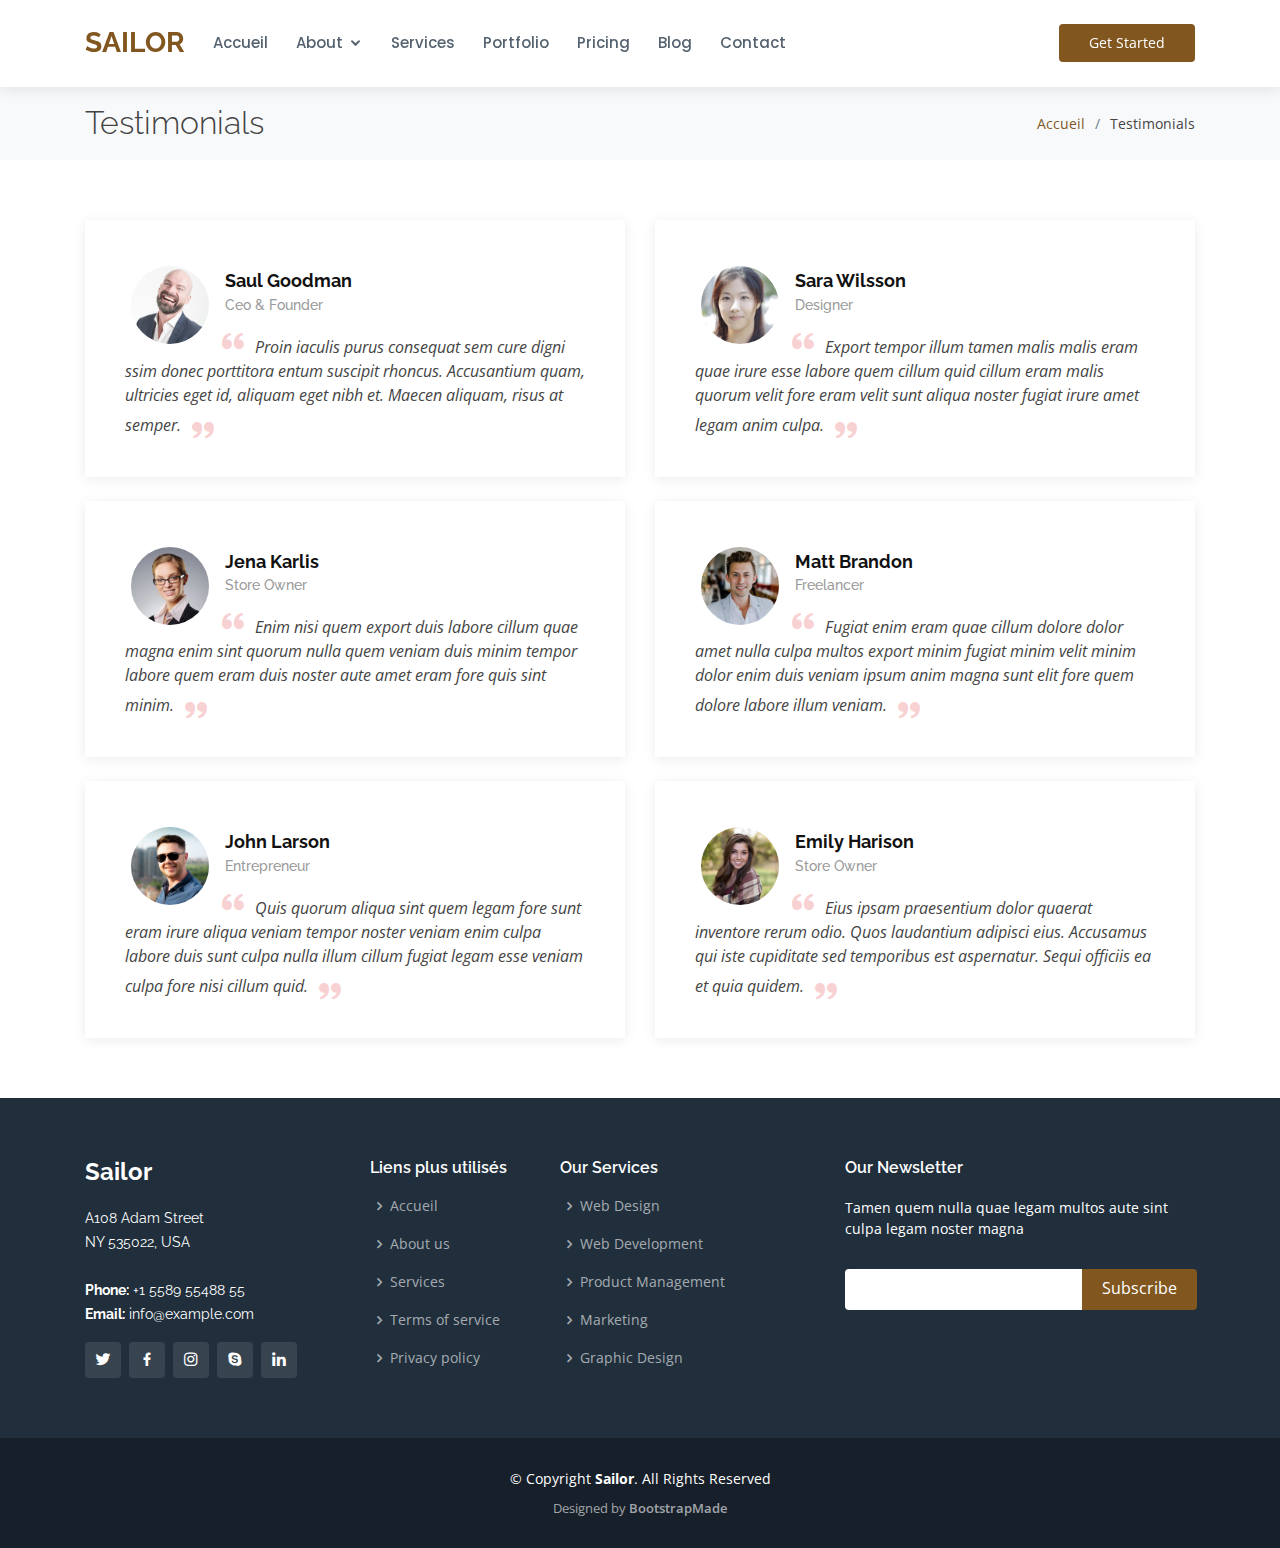
<file: testimonials.html>
<!DOCTYPE html>
<html lang="en">

<head>
  <meta charset="utf-8">
  <meta content="width=device-width, initial-scale=1.0" name="viewport">

  <title>Testimonials - Sailor Bootstrap Template</title>
  <meta content="" name="description">
  <meta content="" name="keywords">

  <!-- Favicons -->
  <link href="assets/img/favicon.png" rel="icon">
  <link href="assets/img/apple-touch-icon.png" rel="apple-touch-icon">

  <!-- Google Fonts -->
  <link href="https://fonts.googleapis.com/css?family=Open+Sans:300,300i,400,400i,600,600i,700,700i|Raleway:300,300i,400,400i,500,500i,600,600i,700,700i|Poppins:300,300i,400,400i,500,500i,600,600i,700,700i" rel="stylesheet">

  <!-- Vendor CSS Files -->
  <link href="assets/vendor/bootstrap/css/bootstrap.min.css" rel="stylesheet">
  <link href="assets/vendor/icofont/icofont.min.css" rel="stylesheet">
  <link href="assets/vendor/boxicons/css/boxicons.min.css" rel="stylesheet">
  <link href="assets/vendor/animate.css/animate.min.css" rel="stylesheet">
  <link href="assets/vendor/remixicon/remixicon.css" rel="stylesheet">
  <link href="assets/vendor/venobox/venobox.css" rel="stylesheet">
  <link href="assets/vendor/owl.carousel/assets/owl.carousel.min.css" rel="stylesheet">

  <!-- Template Main CSS File -->
  <link href="assets/css/style.css" rel="stylesheet">

  <!-- =======================================================
  * Template Name: Sailor - v2.3.1
  * Template URL: https://bootstrapmade.com/sailor-free-bootstrap-theme/
  * Author: BootstrapMade.com
  * License: https://bootstrapmade.com/license/
  ======================================================== -->
</head>

<body>

  <!-- ======= Header ======= -->
  <header id="header" class="fixed-top header-inner-pages">
    <div class="container d-flex align-items-center">

      <h1 class="logo"><a href="index.html">Sailor</a></h1>
      <!-- Uncomment below if you prefer to use an image logo -->
      <!-- <a href="index.html" class="logo"><img src="assets/img/logo.png" alt="" class="img-fluid"></a>-->

      <nav class="nav-menu d-none d-lg-block">

        <ul>
          <li><a href="index.html">Accueil</a></li>

          <li class="drop-down"><a href="#">About</a>
            <ul>
              <li><a href="about.html">About Us</a></li>
              <li><a href="team.html">Team</a></li>
              <li class="active"><a href="testimonials.html">Testimonials</a></li>

              <li class="drop-down"><a href="#">Deep Drop Down</a>
                <ul>
                  <li><a href="#">Deep Drop Down 1</a></li>
                  <li><a href="#">Deep Drop Down 2</a></li>
                  <li><a href="#">Deep Drop Down 3</a></li>
                  <li><a href="#">Deep Drop Down 4</a></li>
                  <li><a href="#">Deep Drop Down 5</a></li>
                </ul>
              </li>
            </ul>
          </li>

          <li><a href="services.html">Services</a></li>
          <li><a href="portfolio.html">Portfolio</a></li>
          <li><a href="pricing.html">Pricing</a></li>
          <li><a href="blog.html">Blog</a></li>
          <li><a href="contact.html">Contact</a></li>

        </ul>

      </nav><!-- .nav-menu -->

      <a href="index.html" class="get-started-btn ml-auto">Get Started</a>

    </div>
  </header><!-- End Header -->

  <main id="main">

    <!-- ======= Breadcrumbs ======= -->
    <section id="breadcrumbs" class="breadcrumbs">
      <div class="container">

        <div class="d-flex justify-content-between align-items-center">
          <h2>Testimonials</h2>
          <ol>
            <li><a href="index.html">Accueil</a></li>
            <li>Testimonials</li>
          </ol>
        </div>

      </div>
    </section><!-- End Breadcrumbs -->

    <!-- ======= Testimonials Section ======= -->
    <section id="testimonials" class="testimonials">
      <div class="container">

        <div class="row">

          <div class="col-lg-6">
            <div class="testimonial-item">
              <img src="assets/img/testimonials/testimonials-1.jpg" class="testimonial-img" alt="">
              <h3>Saul Goodman</h3>
              <h4>Ceo &amp; Founder</h4>
              <p>
                <i class="bx bxs-quote-alt-left quote-icon-left"></i>
                Proin iaculis purus consequat sem cure digni ssim donec porttitora entum suscipit rhoncus. Accusantium quam, ultricies eget id, aliquam eget nibh et. Maecen aliquam, risus at semper.
                <i class="bx bxs-quote-alt-right quote-icon-right"></i>
              </p>
            </div>
          </div>

          <div class="col-lg-6">
            <div class="testimonial-item mt-4 mt-lg-0">
              <img src="assets/img/testimonials/testimonials-2.jpg" class="testimonial-img" alt="">
              <h3>Sara Wilsson</h3>
              <h4>Designer</h4>
              <p>
                <i class="bx bxs-quote-alt-left quote-icon-left"></i>
                Export tempor illum tamen malis malis eram quae irure esse labore quem cillum quid cillum eram malis quorum velit fore eram velit sunt aliqua noster fugiat irure amet legam anim culpa.
                <i class="bx bxs-quote-alt-right quote-icon-right"></i>
              </p>
            </div>
          </div>

          <div class="col-lg-6">
            <div class="testimonial-item mt-4">
              <img src="assets/img/testimonials/testimonials-3.jpg" class="testimonial-img" alt="">
              <h3>Jena Karlis</h3>
              <h4>Store Owner</h4>
              <p>
                <i class="bx bxs-quote-alt-left quote-icon-left"></i>
                Enim nisi quem export duis labore cillum quae magna enim sint quorum nulla quem veniam duis minim tempor labore quem eram duis noster aute amet eram fore quis sint minim.
                <i class="bx bxs-quote-alt-right quote-icon-right"></i>
              </p>
            </div>
          </div>

          <div class="col-lg-6">
            <div class="testimonial-item mt-4">
              <img src="assets/img/testimonials/testimonials-4.jpg" class="testimonial-img" alt="">
              <h3>Matt Brandon</h3>
              <h4>Freelancer</h4>
              <p>
                <i class="bx bxs-quote-alt-left quote-icon-left"></i>
                Fugiat enim eram quae cillum dolore dolor amet nulla culpa multos export minim fugiat minim velit minim dolor enim duis veniam ipsum anim magna sunt elit fore quem dolore labore illum veniam.
                <i class="bx bxs-quote-alt-right quote-icon-right"></i>
              </p>
            </div>
          </div>

          <div class="col-lg-6">
            <div class="testimonial-item mt-4">
              <img src="assets/img/testimonials/testimonials-5.jpg" class="testimonial-img" alt="">
              <h3>John Larson</h3>
              <h4>Entrepreneur</h4>
              <p>
                <i class="bx bxs-quote-alt-left quote-icon-left"></i>
                Quis quorum aliqua sint quem legam fore sunt eram irure aliqua veniam tempor noster veniam enim culpa labore duis sunt culpa nulla illum cillum fugiat legam esse veniam culpa fore nisi cillum quid.
                <i class="bx bxs-quote-alt-right quote-icon-right"></i>
              </p>
            </div>
          </div>

          <div class="col-lg-6">
            <div class="testimonial-item mt-4">
              <img src="assets/img/testimonials/testimonials-6.jpg" class="testimonial-img" alt="">
              <h3>Emily Harison</h3>
              <h4>Store Owner</h4>
              <p>
                <i class="bx bxs-quote-alt-left quote-icon-left"></i>
                Eius ipsam praesentium dolor quaerat inventore rerum odio. Quos laudantium adipisci eius. Accusamus qui iste cupiditate sed temporibus est aspernatur. Sequi officiis ea et quia quidem.
                <i class="bx bxs-quote-alt-right quote-icon-right"></i>
              </p>
            </div>
          </div>

        </div>

      </div>
    </section><!-- End Testimonials Section -->

  </main><!-- End #main -->

  <!-- ======= Footer ======= -->
  <footer id="footer">
    <div class="footer-top">
      <div class="container">
        <div class="row">

          <div class="col-lg-3 col-md-6">
            <div class="footer-info">
              <h3>Sailor</h3>
              <p>
                A108 Adam Street <br>
                NY 535022, USA<br><br>
                <strong>Phone:</strong> +1 5589 55488 55<br>
                <strong>Email:</strong> info@example.com<br>
              </p>
              <div class="social-links mt-3">
                <a href="#" class="twitter"><i class="bx bxl-twitter"></i></a>
                <a href="#" class="facebook"><i class="bx bxl-facebook"></i></a>
                <a href="#" class="instagram"><i class="bx bxl-instagram"></i></a>
                <a href="#" class="google-plus"><i class="bx bxl-skype"></i></a>
                <a href="#" class="linkedin"><i class="bx bxl-linkedin"></i></a>
              </div>
            </div>
          </div>

          <div class="col-lg-2 col-md-6 footer-links">
            <h4>Liens plus utilisés</h4>
            <ul>
              <li><i class="bx bx-chevron-right"></i> <a href="#">Accueil</a></li>
              <li><i class="bx bx-chevron-right"></i> <a href="#">About us</a></li>
              <li><i class="bx bx-chevron-right"></i> <a href="#">Services</a></li>
              <li><i class="bx bx-chevron-right"></i> <a href="#">Terms of service</a></li>
              <li><i class="bx bx-chevron-right"></i> <a href="#">Privacy policy</a></li>
            </ul>
          </div>

          <div class="col-lg-3 col-md-6 footer-links">
            <h4>Our Services</h4>
            <ul>
              <li><i class="bx bx-chevron-right"></i> <a href="#">Web Design</a></li>
              <li><i class="bx bx-chevron-right"></i> <a href="#">Web Development</a></li>
              <li><i class="bx bx-chevron-right"></i> <a href="#">Product Management</a></li>
              <li><i class="bx bx-chevron-right"></i> <a href="#">Marketing</a></li>
              <li><i class="bx bx-chevron-right"></i> <a href="#">Graphic Design</a></li>
            </ul>
          </div>

          <div class="col-lg-4 col-md-6 footer-newsletter">
            <h4>Our Newsletter</h4>
            <p>Tamen quem nulla quae legam multos aute sint culpa legam noster magna</p>
            <form action="" method="post">
              <input type="email" name="email"><input type="submit" value="Subscribe">
            </form>

          </div>

        </div>
      </div>
    </div>

    <div class="container">
      <div class="copyright">
        &copy; Copyright <strong><span>Sailor</span></strong>. All Rights Reserved
      </div>
      <div class="credits">
        <!-- All the links in the footer should remain intact. -->
        <!-- You can delete the links only if you purchased the pro version. -->
        <!-- Licensing information: https://bootstrapmade.com/license/ -->
        <!-- Purchase the pro version with working PHP/AJAX contact form: https://bootstrapmade.com/sailor-free-bootstrap-theme/ -->
        Designed by <a href="https://bootstrapmade.com/">BootstrapMade</a>
      </div>
    </div>
  </footer><!-- End Footer -->

  <a href="#" class="back-to-top"><i class="icofont-simple-up"></i></a>

  <!-- Vendor JS Files -->
  <script src="assets/vendor/jquery/jquery.min.js"></script>
  <script src="assets/vendor/bootstrap/js/bootstrap.bundle.min.js"></script>
  <script src="assets/vendor/jquery.easing/jquery.easing.min.js"></script>
  <script src="assets/vendor/php-email-form/validate.js"></script>
  <script src="assets/vendor/isotope-layout/isotope.pkgd.min.js"></script>
  <script src="assets/vendor/venobox/venobox.min.js"></script>
  <script src="assets/vendor/waypoints/jquery.waypoints.min.js"></script>
  <script src="assets/vendor/owl.carousel/owl.carousel.min.js"></script>

  <!-- Template Main JS File -->
  <script src="assets/js/main.js"></script>

</body>

</html>
</file>
<file: assets/vendor/venobox/venobox.css>
/* ------ venobox.css --------*/
.vbox-overlay *, .vbox-overlay *:before, .vbox-overlay *:after{
    -webkit-backface-visibility: hidden;
    -webkit-box-sizing:border-box;
    -moz-box-sizing:border-box;
    box-sizing:border-box;
}
.vbox-overlay * { 
    -webkit-backface-visibility: visible;
    backface-visibility: visible;
}
.vbox-overlay{
    display: -webkit-flex;
    display: flex;
    -webkit-flex-direction: column;
    flex-direction: column;
    -webkit-justify-content: center;
    justify-content: center;
    -webkit-align-items: center;
    align-items: center;
    position: fixed;
    left: 0;
    top: 0;
    bottom: 0;
    right: 0;
    z-index: 999999;
}

/* ----- navigation ----- */
.vbox-title{
    width: 100%;
    height: 40px;
    float: left;
    text-align: center;
    line-height: 28px;
    font-size: 12px;
    padding: 6px 50px;
    overflow: hidden;
    position: fixed;
    display: none;
    left: 0;
    z-index: 89;
}
.vbox-close{
    cursor: pointer;
    position: fixed;
    top: -1px;
    right: 0;
    width: 50px;
    height: 40px;
    padding: 6px;
    display: block;
    background-position:10px center;
    overflow: hidden;
    font-size: 24px;
    line-height: 1;
    text-align: center;
    z-index: 99;
}
.vbox-left{
    cursor: pointer;
    position: fixed;
    left: 0;
    height: 40px;
    overflow: hidden;
    line-height: 28px;
    font-size: 12px;
    z-index: 99;
    display: flex;
    align-items:center;
}
.vbox-num{
    display: inline-block;
    margin: 6px 0 6px 15px;
}
/* ----- Social share ----- */
.vbox-share{
    line-height: 28px;
    font-size: 12px;
    overflow: hidden;
    position: fixed;
    left: 0;
    z-index: 98;
    display: flex;
    align-items:center;
    justify-content: center;
    width: 100%;
    text-align: center;
}
.vbox-share svg{
    max-height: 28px;
    width: 28px;
    z-index: 10;
    margin-left: 12px;
    margin-top: 6px;
    margin-bottom: 6px;
    vertical-align: middle;
}


/* ----- navigation ARROWS ----- */
.vbox-next, .vbox-prev{
    position: fixed;
    top: 50%;
    margin-top: -15px;
    overflow: hidden;
    cursor: pointer;
    display: block;
    width: 45px;
    height: 45px;
    z-index: 99;
}
.vbox-next span, .vbox-prev span{
    position: relative;
    width: 20px;
    height: 20px;
    border: 2px solid transparent;
    border-top-color: #B6B6B6;
    border-right-color: #B6B6B6;
    text-indent: -100px;
    position: absolute;
    top: 8px;
    display: block;
}
.vbox-prev{
    left: 15px;
}
.vbox-next{
    right: 15px;
}
.vbox-prev span{
    left: 10px;
    -ms-transform: rotate(-135deg);
    -webkit-transform: rotate(-135deg);
    transform: rotate(-135deg);
}
.vbox-next span{
    -ms-transform: rotate(45deg);
    -webkit-transform: rotate(45deg);
    transform: rotate(45deg);
    right: 10px;
}
/* ------- inline window ------ */
.vbox-inline{
    width: 420px;
    height: 315px;
    height: 70vh;
    padding: 10px;
    background: #fff;
    margin: 0 auto;
    overflow: auto;
    text-align: left;
}
/* ------- Video & iFrames window ------ */
.venoframe{
    max-width: 100%;
    width: 100%;
    border: none;
    width: 100%;
    height: 260px;
    height: 70vh;
}
.venoframe.vbvid{
    height: 260px;
}
@media (min-width: 768px) {
    .venoframe, .vbox-inline{
        width: 90%;
        height: 360px;
        height: 70vh;
    }
    .venoframe.vbvid{
        width: 640px;
        height: 360px;
    }
}
@media (min-width: 992px) {
    .venoframe, .vbox-inline{
        max-width: 1200px;
        width: 80%;
        height: 540px;
        height: 70vh;
    }
    .venoframe.vbvid{
        width: 960px;
        height: 540px;
    }
}
/* 
Please do NOT edit this part! 
or at least read this note: http://i.imgur.com/7C0ws9e.gif
*/
.vbox-open{
    overflow: hidden;
}
.vbox-container{
    position: absolute;
    left: 0;
    right: 0;
    top: 0;
    bottom: 0;
    overflow-x: hidden;
    overflow-y: scroll;
    overflow-scrolling: touch;
    -webkit-overflow-scrolling: touch;
    z-index: 20;
    max-height: 100%;

}

.vbox-content{
    text-align: center;
    float: left;
    width: 100%;
    position: relative;
    overflow: hidden;
    padding: 20px 4%;
}
.vbox-container img{
    max-width: 100%;
    height: auto;
}
.vbox-figlio{
    box-shadow: 0 0 12px rgba(0,0,0,0.19), 0 6px 6px rgba(0,0,0,0.23);
    max-width: 100%;
    text-align: initial;
}
img.vbox-figlio{
    -webkit-user-select: none;
-khtml-user-select: none;
-moz-user-select: none;
-o-user-select: none;
user-select: none;
}
.vbox-content.swipe-left{
    margin-left: -200px !important;
}
.vbox-content.swipe-right{
    margin-left: 200px !important;
}
.vbox-animated{
    webkit-transition: margin 300ms ease-out;
    transition: margin 300ms ease-out;
}

/* ---------- preloader ----------
 * SPINKIT 
 * http://tobiasahlin.com/spinkit/
-------------------------------- */
.sk-double-bounce,.sk-rotating-plane{width:40px;height:40px;margin:40px auto}.sk-rotating-plane{background-color:#333;-webkit-animation:sk-rotatePlane 1.2s infinite ease-in-out;animation:sk-rotatePlane 1.2s infinite ease-in-out}@-webkit-keyframes sk-rotatePlane{0%{-webkit-transform:perspective(120px) rotateX(0) rotateY(0);transform:perspective(120px) rotateX(0) rotateY(0)}50%{-webkit-transform:perspective(120px) rotateX(-180.1deg) rotateY(0);transform:perspective(120px) rotateX(-180.1deg) rotateY(0)}100%{-webkit-transform:perspective(120px) rotateX(-180deg) rotateY(-179.9deg);transform:perspective(120px) rotateX(-180deg) rotateY(-179.9deg)}}@keyframes sk-rotatePlane{0%{-webkit-transform:perspective(120px) rotateX(0) rotateY(0);transform:perspective(120px) rotateX(0) rotateY(0)}50%{-webkit-transform:perspective(120px) rotateX(-180.1deg) rotateY(0);transform:perspective(120px) rotateX(-180.1deg) rotateY(0)}100%{-webkit-transform:perspective(120px) rotateX(-180deg) rotateY(-179.9deg);transform:perspective(120px) rotateX(-180deg) rotateY(-179.9deg)}}.sk-double-bounce{position:relative}.sk-double-bounce .sk-child{width:100%;height:100%;border-radius:50%;background-color:#333;opacity:.6;position:absolute;top:0;left:0;-webkit-animation:sk-doubleBounce 2s infinite ease-in-out;animation:sk-doubleBounce 2s infinite ease-in-out}.sk-chasing-dots .sk-child,.sk-spinner-pulse,.sk-three-bounce .sk-child{background-color:#333;border-radius:100%}.sk-double-bounce .sk-double-bounce2{-webkit-animation-delay:-1s;animation-delay:-1s}@-webkit-keyframes sk-doubleBounce{0%,100%{-webkit-transform:scale(0);transform:scale(0)}50%{-webkit-transform:scale(1);transform:scale(1)}}@keyframes sk-doubleBounce{0%,100%{-webkit-transform:scale(0);transform:scale(0)}50%{-webkit-transform:scale(1);transform:scale(1)}}.sk-wave{margin:40px auto;width:50px;height:40px;text-align:center;font-size:10px}.sk-wave .sk-rect{background-color:#333;height:100%;width:6px;display:inline-block;-webkit-animation:sk-waveStretchDelay 1.2s infinite ease-in-out;animation:sk-waveStretchDelay 1.2s infinite ease-in-out}.sk-wave .sk-rect1{-webkit-animation-delay:-1.2s;animation-delay:-1.2s}.sk-wave .sk-rect2{-webkit-animation-delay:-1.1s;animation-delay:-1.1s}.sk-wave .sk-rect3{-webkit-animation-delay:-1s;animation-delay:-1s}.sk-wave .sk-rect4{-webkit-animation-delay:-.9s;animation-delay:-.9s}.sk-wave .sk-rect5{-webkit-animation-delay:-.8s;animation-delay:-.8s}@-webkit-keyframes sk-waveStretchDelay{0%,100%,40%{-webkit-transform:scaleY(.4);transform:scaleY(.4)}20%{-webkit-transform:scaleY(1);transform:scaleY(1)}}@keyframes sk-waveStretchDelay{0%,100%,40%{-webkit-transform:scaleY(.4);transform:scaleY(.4)}20%{-webkit-transform:scaleY(1);transform:scaleY(1)}}.sk-wandering-cubes{margin:40px auto;width:40px;height:40px;position:relative}.sk-wandering-cubes .sk-cube{background-color:#333;width:10px;height:10px;position:absolute;top:0;left:0;-webkit-animation:sk-wanderingCube 1.8s ease-in-out -1.8s infinite both;animation:sk-wanderingCube 1.8s ease-in-out -1.8s infinite both}.sk-chasing-dots,.sk-spinner-pulse{width:40px;height:40px;margin:40px auto}.sk-wandering-cubes .sk-cube2{-webkit-animation-delay:-.9s;animation-delay:-.9s}@-webkit-keyframes sk-wanderingCube{0%{-webkit-transform:rotate(0);transform:rotate(0)}25%{-webkit-transform:translateX(30px) rotate(-90deg) scale(.5);transform:translateX(30px) rotate(-90deg) scale(.5)}50%{-webkit-transform:translateX(30px) translateY(30px) rotate(-179deg);transform:translateX(30px) translateY(30px) rotate(-179deg)}50.1%{-webkit-transform:translateX(30px) translateY(30px) rotate(-180deg);transform:translateX(30px) translateY(30px) rotate(-180deg)}75%{-webkit-transform:translateX(0) translateY(30px) rotate(-270deg) scale(.5);transform:translateX(0) translateY(30px) rotate(-270deg) scale(.5)}100%{-webkit-transform:rotate(-360deg);transform:rotate(-360deg)}}@keyframes sk-wanderingCube{0%{-webkit-transform:rotate(0);transform:rotate(0)}25%{-webkit-transform:translateX(30px) rotate(-90deg) scale(.5);transform:translateX(30px) rotate(-90deg) scale(.5)}50%{-webkit-transform:translateX(30px) translateY(30px) rotate(-179deg);transform:translateX(30px) translateY(30px) rotate(-179deg)}50.1%{-webkit-transform:translateX(30px) translateY(30px) rotate(-180deg);transform:translateX(30px) translateY(30px) rotate(-180deg)}75%{-webkit-transform:translateX(0) translateY(30px) rotate(-270deg) scale(.5);transform:translateX(0) translateY(30px) rotate(-270deg) scale(.5)}100%{-webkit-transform:rotate(-360deg);transform:rotate(-360deg)}}.sk-spinner-pulse{-webkit-animation:sk-pulseScaleOut 1s infinite ease-in-out;animation:sk-pulseScaleOut 1s infinite ease-in-out}@-webkit-keyframes sk-pulseScaleOut{0%{-webkit-transform:scale(0);transform:scale(0)}100%{-webkit-transform:scale(1);transform:scale(1);opacity:0}}@keyframes sk-pulseScaleOut{0%{-webkit-transform:scale(0);transform:scale(0)}100%{-webkit-transform:scale(1);transform:scale(1);opacity:0}}.sk-chasing-dots{position:relative;text-align:center;-webkit-animation:sk-chasingDotsRotate 2s infinite linear;animation:sk-chasingDotsRotate 2s infinite linear}.sk-chasing-dots .sk-child{width:60%;height:60%;display:inline-block;position:absolute;top:0;-webkit-animation:sk-chasingDotsBounce 2s infinite ease-in-out;animation:sk-chasingDotsBounce 2s infinite ease-in-out}.sk-chasing-dots .sk-dot2{top:auto;bottom:0;-webkit-animation-delay:-1s;animation-delay:-1s}@-webkit-keyframes sk-chasingDotsRotate{100%{-webkit-transform:rotate(360deg);transform:rotate(360deg)}}@keyframes sk-chasingDotsRotate{100%{-webkit-transform:rotate(360deg);transform:rotate(360deg)}}@-webkit-keyframes sk-chasingDotsBounce{0%,100%{-webkit-transform:scale(0);transform:scale(0)}50%{-webkit-transform:scale(1);transform:scale(1)}}@keyframes sk-chasingDotsBounce{0%,100%{-webkit-transform:scale(0);transform:scale(0)}50%{-webkit-transform:scale(1);transform:scale(1)}}.sk-three-bounce{margin:40px auto;width:80px;text-align:center}.sk-three-bounce .sk-child{width:20px;height:20px;display:inline-block;-webkit-animation:sk-three-bounce 1.4s ease-in-out 0s infinite both;animation:sk-three-bounce 1.4s ease-in-out 0s infinite both}.sk-circle .sk-child:before,.sk-fading-circle .sk-circle:before{display:block;border-radius:100%;content:'';background-color:#333}.sk-three-bounce .sk-bounce1{-webkit-animation-delay:-.32s;animation-delay:-.32s}.sk-three-bounce .sk-bounce2{-webkit-animation-delay:-.16s;animation-delay:-.16s}@-webkit-keyframes sk-three-bounce{0%,100%,80%{-webkit-transform:scale(0);transform:scale(0)}40%{-webkit-transform:scale(1);transform:scale(1)}}@keyframes sk-three-bounce{0%,100%,80%{-webkit-transform:scale(0);transform:scale(0)}40%{-webkit-transform:scale(1);transform:scale(1)}}.sk-circle{margin:40px auto;width:40px;height:40px;position:relative}.sk-circle .sk-child{width:100%;height:100%;position:absolute;left:0;top:0}.sk-circle .sk-child:before{margin:0 auto;width:15%;height:15%;-webkit-animation:sk-circleBounceDelay 1.2s infinite ease-in-out both;animation:sk-circleBounceDelay 1.2s infinite ease-in-out both}.sk-circle .sk-circle2{-webkit-transform:rotate(30deg);-ms-transform:rotate(30deg);transform:rotate(30deg)}.sk-circle .sk-circle3{-webkit-transform:rotate(60deg);-ms-transform:rotate(60deg);transform:rotate(60deg)}.sk-circle .sk-circle4{-webkit-transform:rotate(90deg);-ms-transform:rotate(90deg);transform:rotate(90deg)}.sk-circle .sk-circle5{-webkit-transform:rotate(120deg);-ms-transform:rotate(120deg);transform:rotate(120deg)}.sk-circle .sk-circle6{-webkit-transform:rotate(150deg);-ms-transform:rotate(150deg);transform:rotate(150deg)}.sk-circle .sk-circle7{-webkit-transform:rotate(180deg);-ms-transform:rotate(180deg);transform:rotate(180deg)}.sk-circle .sk-circle8{-webkit-transform:rotate(210deg);-ms-transform:rotate(210deg);transform:rotate(210deg)}.sk-circle .sk-circle9{-webkit-transform:rotate(240deg);-ms-transform:rotate(240deg);transform:rotate(240deg)}.sk-circle .sk-circle10{-webkit-transform:rotate(270deg);-ms-transform:rotate(270deg);transform:rotate(270deg)}.sk-circle .sk-circle11{-webkit-transform:rotate(300deg);-ms-transform:rotate(300deg);transform:rotate(300deg)}.sk-circle .sk-circle12{-webkit-transform:rotate(330deg);-ms-transform:rotate(330deg);transform:rotate(330deg)}.sk-circle .sk-circle2:before{-webkit-animation-delay:-1.1s;animation-delay:-1.1s}.sk-circle .sk-circle3:before{-webkit-animation-delay:-1s;animation-delay:-1s}.sk-circle .sk-circle4:before{-webkit-animation-delay:-.9s;animation-delay:-.9s}.sk-circle .sk-circle5:before{-webkit-animation-delay:-.8s;animation-delay:-.8s}.sk-circle .sk-circle6:before{-webkit-animation-delay:-.7s;animation-delay:-.7s}.sk-circle .sk-circle7:before{-webkit-animation-delay:-.6s;animation-delay:-.6s}.sk-circle .sk-circle8:before{-webkit-animation-delay:-.5s;animation-delay:-.5s}.sk-circle .sk-circle9:before{-webkit-animation-delay:-.4s;animation-delay:-.4s}.sk-circle .sk-circle10:before{-webkit-animation-delay:-.3s;animation-delay:-.3s}.sk-circle .sk-circle11:before{-webkit-animation-delay:-.2s;animation-delay:-.2s}.sk-circle .sk-circle12:before{-webkit-animation-delay:-.1s;animation-delay:-.1s}@-webkit-keyframes sk-circleBounceDelay{0%,100%,80%{-webkit-transform:scale(0);transform:scale(0)}40%{-webkit-transform:scale(1);transform:scale(1)}}@keyframes sk-circleBounceDelay{0%,100%,80%{-webkit-transform:scale(0);transform:scale(0)}40%{-webkit-transform:scale(1);transform:scale(1)}}.sk-cube-grid{width:40px;height:40px;margin:40px auto}.sk-cube-grid .sk-cube{width:33.33%;height:33.33%;background-color:#333;float:left;-webkit-animation:sk-cubeGridScaleDelay 1.3s infinite ease-in-out;animation:sk-cubeGridScaleDelay 1.3s infinite ease-in-out}.sk-cube-grid .sk-cube1{-webkit-animation-delay:.2s;animation-delay:.2s}.sk-cube-grid .sk-cube2{-webkit-animation-delay:.3s;animation-delay:.3s}.sk-cube-grid .sk-cube3{-webkit-animation-delay:.4s;animation-delay:.4s}.sk-cube-grid .sk-cube4{-webkit-animation-delay:.1s;animation-delay:.1s}.sk-cube-grid .sk-cube5{-webkit-animation-delay:.2s;animation-delay:.2s}.sk-cube-grid .sk-cube6{-webkit-animation-delay:.3s;animation-delay:.3s}.sk-cube-grid .sk-cube7{-webkit-animation-delay:0ms;animation-delay:0ms}.sk-cube-grid .sk-cube8{-webkit-animation-delay:.1s;animation-delay:.1s}.sk-cube-grid .sk-cube9{-webkit-animation-delay:.2s;animation-delay:.2s}@-webkit-keyframes sk-cubeGridScaleDelay{0%,100%,70%{-webkit-transform:scale3D(1,1,1);transform:scale3D(1,1,1)}35%{-webkit-transform:scale3D(0,0,1);transform:scale3D(0,0,1)}}@keyframes sk-cubeGridScaleDelay{0%,100%,70%{-webkit-transform:scale3D(1,1,1);transform:scale3D(1,1,1)}35%{-webkit-transform:scale3D(0,0,1);transform:scale3D(0,0,1)}}.sk-fading-circle{margin:40px auto;width:40px;height:40px;position:relative}.sk-fading-circle .sk-circle{width:100%;height:100%;position:absolute;left:0;top:0}.sk-fading-circle .sk-circle:before{margin:0 auto;width:15%;height:15%;-webkit-animation:sk-circleFadeDelay 1.2s infinite ease-in-out both;animation:sk-circleFadeDelay 1.2s infinite ease-in-out both}.sk-fading-circle .sk-circle2{-webkit-transform:rotate(30deg);-ms-transform:rotate(30deg);transform:rotate(30deg)}.sk-fading-circle .sk-circle3{-webkit-transform:rotate(60deg);-ms-transform:rotate(60deg);transform:rotate(60deg)}.sk-fading-circle .sk-circle4{-webkit-transform:rotate(90deg);-ms-transform:rotate(90deg);transform:rotate(90deg)}.sk-fading-circle .sk-circle5{-webkit-transform:rotate(120deg);-ms-transform:rotate(120deg);transform:rotate(120deg)}.sk-fading-circle .sk-circle6{-webkit-transform:rotate(150deg);-ms-transform:rotate(150deg);transform:rotate(150deg)}.sk-fading-circle .sk-circle7{-webkit-transform:rotate(180deg);-ms-transform:rotate(180deg);transform:rotate(180deg)}.sk-fading-circle .sk-circle8{-webkit-transform:rotate(210deg);-ms-transform:rotate(210deg);transform:rotate(210deg)}.sk-fading-circle .sk-circle9{-webkit-transform:rotate(240deg);-ms-transform:rotate(240deg);transform:rotate(240deg)}.sk-fading-circle .sk-circle10{-webkit-transform:rotate(270deg);-ms-transform:rotate(270deg);transform:rotate(270deg)}.sk-fading-circle .sk-circle11{-webkit-transform:rotate(300deg);-ms-transform:rotate(300deg);transform:rotate(300deg)}.sk-fading-circle .sk-circle12{-webkit-transform:rotate(330deg);-ms-transform:rotate(330deg);transform:rotate(330deg)}.sk-fading-circle .sk-circle2:before{-webkit-animation-delay:-1.1s;animation-delay:-1.1s}.sk-fading-circle .sk-circle3:before{-webkit-animation-delay:-1s;animation-delay:-1s}.sk-fading-circle .sk-circle4:before{-webkit-animation-delay:-.9s;animation-delay:-.9s}.sk-fading-circle .sk-circle5:before{-webkit-animation-delay:-.8s;animation-delay:-.8s}.sk-fading-circle .sk-circle6:before{-webkit-animation-delay:-.7s;animation-delay:-.7s}.sk-fading-circle .sk-circle7:before{-webkit-animation-delay:-.6s;animation-delay:-.6s}.sk-fading-circle .sk-circle8:before{-webkit-animation-delay:-.5s;animation-delay:-.5s}.sk-fading-circle .sk-circle9:before{-webkit-animation-delay:-.4s;animation-delay:-.4s}.sk-fading-circle .sk-circle10:before{-webkit-animation-delay:-.3s;animation-delay:-.3s}.sk-fading-circle .sk-circle11:before{-webkit-animation-delay:-.2s;animation-delay:-.2s}.sk-fading-circle .sk-circle12:before{-webkit-animation-delay:-.1s;animation-delay:-.1s}@-webkit-keyframes sk-circleFadeDelay{0%,100%,39%{opacity:0}40%{opacity:1}}@keyframes sk-circleFadeDelay{0%,100%,39%{opacity:0}40%{opacity:1}}.sk-folding-cube{margin:40px auto;width:40px;height:40px;position:relative;-webkit-transform:rotateZ(45deg);transform:rotateZ(45deg)}.sk-folding-cube .sk-cube{float:left;width:50%;height:50%;position:relative;-webkit-transform:scale(1.1);-ms-transform:scale(1.1);transform:scale(1.1)}.sk-folding-cube .sk-cube:before{content:'';position:absolute;top:0;left:0;width:100%;height:100%;background-color:#333;-webkit-animation:sk-foldCubeAngle 2.4s infinite linear both;animation:sk-foldCubeAngle 2.4s infinite linear both;-webkit-transform-origin:100% 100%;-ms-transform-origin:100% 100%;transform-origin:100% 100%}.sk-folding-cube .sk-cube2{-webkit-transform:scale(1.1) rotateZ(90deg);transform:scale(1.1) rotateZ(90deg)}.sk-folding-cube .sk-cube3{-webkit-transform:scale(1.1) rotateZ(180deg);transform:scale(1.1) rotateZ(180deg)}.sk-folding-cube .sk-cube4{-webkit-transform:scale(1.1) rotateZ(270deg);transform:scale(1.1) rotateZ(270deg)}.sk-folding-cube .sk-cube2:before{-webkit-animation-delay:.3s;animation-delay:.3s}.sk-folding-cube .sk-cube3:before{-webkit-animation-delay:.6s;animation-delay:.6s}.sk-folding-cube .sk-cube4:before{-webkit-animation-delay:.9s;animation-delay:.9s}@-webkit-keyframes sk-foldCubeAngle{0%,10%{-webkit-transform:perspective(140px) rotateX(-180deg);transform:perspective(140px) rotateX(-180deg);opacity:0}25%,75%{-webkit-transform:perspective(140px) rotateX(0);transform:perspective(140px) rotateX(0);opacity:1}100%,90%{-webkit-transform:perspective(140px) rotateY(180deg);transform:perspective(140px) rotateY(180deg);opacity:0}}@keyframes sk-foldCubeAngle{0%,10%{-webkit-transform:perspective(140px) rotateX(-180deg);transform:perspective(140px) rotateX(-180deg);opacity:0}25%,75%{-webkit-transform:perspective(140px) rotateX(0);transform:perspective(140px) rotateX(0);opacity:1}100%,90%{-webkit-transform:perspective(140px) rotateY(180deg);transform:perspective(140px) rotateY(180deg);opacity:0}}
</file>
<file: assets/css/style.css>
/**
* Template Name: Sailor - v2.3.1
* Template URL: https://bootstrapmade.com/sailor-free-bootstrap-theme/
* Author: BootstrapMade.com
* License: https://bootstrapmade.com/license/
*/

/*--------------------------------------------------------------
# General
--------------------------------------------------------------*/
body {
  font-family: "Open Sans", sans-serif;
  color: #444444;
}

a {
  color: #81571f;
}

a:hover {
  color: #e24d55;
  text-decoration: none;
}

h1, h2, h3, h4, h5, h6 {
  font-family: "Raleway", sans-serif;
}

/*--------------------------------------------------------------
# Back to top button
--------------------------------------------------------------*/
.back-to-top {
  position: fixed;
  display: none;
  right: 15px;
  bottom: 15px;
  z-index: 99999;
}

.back-to-top i {
  display: flex;
  align-items: center;
  justify-content: center;
  font-size: 24px;
  width: 40px;
  height: 40px;
  border-radius: 4px;
  background: #81571f;
  color: #fff;
  transition: all 0.4s;
}

.back-to-top i:hover {
  background: #bd7d1a;
  color: #fff;
}

/*--------------------------------------------------------------
# Header
--------------------------------------------------------------*/
#header {
  background: white;
  transition: all 0.5s;
  z-index: 997;
  padding: 20px 0;
}

#header.header-scrolled {
  box-shadow: 0px 2px 15px rgba(0, 0, 0, 0.1);
  padding: 12px 0;
}

#header.header-inner-pages {
  box-shadow: 0px 2px 15px rgba(0, 0, 0, 0.1);
}

#header .logo {
  font-size: 28px;
  margin: 0;
  padding: 0;
  line-height: 1;
  font-weight: 700;
  text-transform: uppercase;
}

#header .logo a {
  color: #81571f;
}

#header .logo img {
  max-height: 40px;
}

@media (max-width: 992px) {
  #header {
    padding: 12px 0;
  }
}

/*--------------------------------------------------------------
# Navigation Menu
--------------------------------------------------------------*/
/* Desktop Navigation */
.nav-menu ul {
  margin: 0;
  padding: 0;
  list-style: none;
}

.nav-menu > ul {
  display: flex;
}

.nav-menu > ul > li {
  position: relative;
  white-space: nowrap;
  padding: 12px 0 12px 28px;
}

.nav-menu a {
  display: block;
  position: relative;
  color: #556270;
  transition: 0.3s;
  font-size: 15px;
  font-weight: 500;
  font-family: "Poppins", sans-serif;
}

.nav-menu a:hover, .nav-menu .active > a, .nav-menu li:hover > a {
  color: #81571f;
}

.nav-menu .drop-down ul {
  display: block;
  position: absolute;
  left: 15px;
  top: calc(100% + 30px);
  z-index: 99;
  opacity: 0;
  visibility: hidden;
  padding: 10px 0;
  background: #fff;
  box-shadow: 0px 0px 30px rgba(127, 137, 161, 0.25);
  transition: 0.3s;
}

.nav-menu .drop-down:hover > ul {
  opacity: 1;
  top: 100%;
  visibility: visible;
}

.nav-menu .drop-down li {
  min-width: 180px;
  position: relative;
}

.nav-menu .drop-down ul a {
  padding: 10px 20px;
  font-size: 14px;
  font-weight: 500;
  text-transform: none;
  color: #556270;
}

.nav-menu .drop-down ul a:hover, .nav-menu .drop-down ul .active > a, .nav-menu .drop-down ul li:hover > a {
  color: #81571f;
}

.nav-menu .drop-down > a:after {
  content: "\ea99";
  font-family: IcoFont;
  padding-left: 5px;
}

.nav-menu .drop-down .drop-down ul {
  top: 0;
  left: calc(100% - 30px);
}

.nav-menu .drop-down .drop-down:hover > ul {
  opacity: 1;
  top: 0;
  left: 100%;
}

.nav-menu .drop-down .drop-down > a {
  padding-right: 35px;
}

.nav-menu .drop-down .drop-down > a:after {
  content: "\eaa0";
  font-family: IcoFont;
  position: absolute;
  right: 15px;
}

@media (max-width: 1366px) {
  .nav-menu .drop-down .drop-down ul {
    left: -90%;
  }
  .nav-menu .drop-down .drop-down:hover > ul {
    left: -100%;
  }
  .nav-menu .drop-down .drop-down > a:after {
    content: "\ea9d";
  }
}

/* Get Startet Button */
.get-started-btn {
  margin-left: 25px;
  background: #81571f;
  color: #fff;
  border-radius: 4px;
  padding: 8px 30px 9px 30px;
  white-space: nowrap;
  transition: 0.3s;
  font-size: 14px;
  display: inline-block;
}

.get-started-btn:hover {
  background: #bd7d1a;
  color: #fff;
}

@media (max-width: 991px) {
  .get-started-btn {
    margin: 0 48px 0 0;
    padding: 6px 18px;
  }
}

/* Mobile Navigation */
.mobile-nav-toggle {
  position: fixed;
  right: 15px;
  top: 15px;
  z-index: 9998;
  border: 0;
  background: none;
  font-size: 24px;
  transition: all 0.4s;
  outline: none !important;
  line-height: 1;
  cursor: pointer;
  text-align: right;
}

.mobile-nav-toggle i {
  color: #556270;
}

.mobile-nav {
  position: fixed;
  top: 55px;
  right: 15px;
  bottom: 15px;
  left: 15px;
  z-index: 9999;
  overflow-y: auto;
  background: #fff;
  transition: ease-in-out 0.2s;
  opacity: 0;
  visibility: hidden;
  border-radius: 10px;
  padding: 10px 0;
}

.mobile-nav * {
  margin: 0;
  padding: 0;
  list-style: none;
}

.mobile-nav a {
  display: block;
  position: relative;
  color: #556270;
  padding: 10px 20px;
  font-weight: 500;
  outline: none;
}

.mobile-nav a:hover, .mobile-nav .active > a, .mobile-nav li:hover > a {
  color: #81571f;
  text-decoration: none;
}

.mobile-nav .drop-down > a:after {
  content: "\ea99";
  font-family: IcoFont;
  padding-left: 10px;
  position: absolute;
  right: 15px;
}

.mobile-nav .active.drop-down > a:after {
  content: "\eaa1";
}

.mobile-nav .drop-down > a {
  padding-right: 35px;
}

.mobile-nav .drop-down ul {
  display: none;
  overflow: hidden;
}

.mobile-nav .drop-down li {
  padding-left: 20px;
}

.mobile-nav-overly {
  width: 100%;
  height: 100%;
  z-index: 9997;
  top: 0;
  left: 0;
  position: fixed;
  background: rgba(63, 73, 83, 0.6);
  overflow: hidden;
  display: none;
  transition: ease-in-out 0.2s;
}

.mobile-nav-active {
  overflow: hidden;
}

.mobile-nav-active .mobile-nav {
  opacity: 1;
  visibility: visible;
}

.mobile-nav-active .mobile-nav-toggle i {
  color: #fff;
}

/*--------------------------------------------------------------
# Hero Section
--------------------------------------------------------------*/
#hero {
  width: 100%;
  height: 100vh;
  background-color: rgba(63, 73, 83, 0.8);
  overflow: hidden;
  position: relative;
}

#hero .carousel, #hero .carousel-inner, #hero .carousel-item, #hero .carousel-item::before {
  position: absolute;
  top: 0;
  right: 0;
  left: 0;
  bottom: 0;
}

#hero .carousel-item {
  background-size: cover;
  background-position: center;
  background-repeat: no-repeat;
}

#hero .carousel-item::before {
  content: '';
  background-color: rgba(30, 35, 40, 0.6);
}

#hero .carousel-container {
  display: flex;
  justify-content: center;
  align-items: center;
  position: absolute;
  bottom: 0;
  top: 70px;
  left: 50px;
  right: 50px;
}

#hero .container {
  text-align: center;
}

#hero h2 {
  color: #fff;
  margin-bottom: 20px;
  font-size: 48px;
  font-weight: 700;
}

#hero p {
  -webkit-animation-delay: 0.4s;
  animation-delay: 0.4s;
  margin: 0 auto 30px auto;
  color: #fff;
}

#hero .carousel-inner .carousel-item {
  transition-property: opacity;
  background-position: center top;
}

#hero .carousel-inner .carousel-item,
#hero .carousel-inner .active.carousel-item-left,
#hero .carousel-inner .active.carousel-item-right {
  opacity: 0;
}

#hero .carousel-inner .active,
#hero .carousel-inner .carousel-item-next.carousel-item-left,
#hero .carousel-inner .carousel-item-prev.carousel-item-right {
  opacity: 1;
  transition: 0.5s;
}

#hero .carousel-inner .carousel-item-next,
#hero .carousel-inner .carousel-item-prev,
#hero .carousel-inner .active.carousel-item-left,
#hero .carousel-inner .active.carousel-item-right {
  left: 0;
  transform: translate3d(0, 0, 0);
}

#hero .carousel-control-prev, #hero .carousel-control-next {
  width: 10%;
  top: 112px;
}

@media (max-width: 992px) {
  #hero .carousel-control-prev, #hero .carousel-control-next {
    top: 66px;
  }
}

#hero .carousel-control-next-icon, #hero .carousel-control-prev-icon {
  background: none;
  font-size: 36px;
  line-height: 1;
  width: auto;
  height: auto;
  background: rgba(255, 255, 255, 0.2);
  border-radius: 50px;
  padding: 10px;
  transition: 0.3s;
  color: rgba(255, 255, 255, 0.5);
}

#hero .carousel-control-next-icon:hover, #hero .carousel-control-prev-icon:hover {
  background: rgba(255, 255, 255, 0.3);
  color: rgba(255, 255, 255, 0.8);
}

#hero .carousel-indicators li {
  cursor: pointer;
  background: #fff;
  overflow: hidden;
  border: 0;
  width: 12px;
  height: 12px;
  border-radius: 50px;
  opacity: .6;
  transition: 0.3s;
}

#hero .carousel-indicators li.active {
  opacity: 1;
  background: #81571f;
}

#hero .btn-get-started {
  font-family: "Raleway", sans-serif;
  font-weight: 500;
  font-size: 14px;
  letter-spacing: 1px;
  display: inline-block;
  padding: 14px 32px;
  border-radius: 4px;
  transition: 0.5s;
  line-height: 1;
  color: #fff;
  -webkit-animation-delay: 0.8s;
  animation-delay: 0.8s;
  background: #81571f;
}

#hero .btn-get-started:hover {
  background: #df3740;
}

@media (max-width: 992px) {
  #hero {
    height: 100vh;
  }
  #hero .carousel-container {
    top: 8px;
  }
}

@media (max-width: 768px) {
  #hero h2 {
    font-size: 28px;
  }
}

@media (min-width: 1024px) {
  #hero .carousel-control-prev, #hero .carousel-control-next {
    width: 5%;
  }
}

@media (max-height: 500px) {
  #hero {
    height: 120vh;
  }
}

/*--------------------------------------------------------------
# Sections General
--------------------------------------------------------------*/
section {
  padding: 60px 0;
}

.section-bg, .services .icon-box {
  background-color: #f8f9fa;
}

.section-title {
  padding-bottom: 40px;
}

.section-title h2 {
  font-size: 14px;
  font-weight: 500;
  padding: 0;
  line-height: 1px;
  margin: 0 0 5px 0;
  letter-spacing: 2px;
  text-transform: uppercase;
  color: #aaaaaa;
  font-family: "Poppins", sans-serif;
}

.section-title h2::after {
  content: "";
  width: 120px;
  height: 1px;
  display: inline-block;
  background: #7b571f;
  margin: 4px 10px;
}

.section-title p {
  margin: 0;
  margin: 0;
  font-size: 36px;
  font-weight: 700;
  text-transform: uppercase;
  font-family: "Poppins", sans-serif;
  color: #556270;
}

/*--------------------------------------------------------------
# Breadcrumbs
--------------------------------------------------------------*/
.breadcrumbs {
  padding: 18px 0;
  background: #f8f9fa;
  min-height: 40px;
  margin-top: 86px;
}

@media (max-width: 992px) {
  .breadcrumbs {
    margin-top: 58px;
  }
}

.breadcrumbs h2 {
  font-size: 32px;
  font-weight: 300;
  margin: 0;
}

.breadcrumbs ol {
  display: flex;
  flex-wrap: wrap;
  list-style: none;
  padding: 0;
  margin: 0;
  font-size: 14px;
}

.breadcrumbs ol li + li {
  padding-left: 10px;
}

.breadcrumbs ol li + li::before {
  display: inline-block;
  padding-right: 10px;
  color: #6b7b8d;
  content: "/";
}

@media (max-width: 992px) {
  .breadcrumbs {
    margin-top: 58px;
  }
  .breadcrumbs .d-flex {
    display: block !important;
  }
  .breadcrumbs h2 {
    margin-bottom: 10px;
  }
  .breadcrumbs ol {
    display: block;
  }
  .breadcrumbs ol li {
    display: inline-block;
  }
}

/*--------------------------------------------------------------
# About
--------------------------------------------------------------*/
.about .content h2 {
  font-weight: 700;
  font-size: 48px;
  line-height: 60px;
  margin-bottom: 20px;
  text-transform: uppercase;
}

.about .content h3 {
  font-weight: 500;
  line-height: 32px;
  font-size: 24px;
}

.about .content ul {
  list-style: none;
  padding: 0;
}

.about .content ul li {
  padding: 10px 0 0 28px;
  position: relative;
}

.about .content ul i {
  left: 0;
  top: 7px;
  position: absolute;
  font-size: 20px;
  color: #81571f;
}

.about .content p:last-child {
  margin-bottom: 0;
}

/*--------------------------------------------------------------
# Clients
--------------------------------------------------------------*/
.clients {
  padding: 15px 0;
  text-align: center;
}

.clients img {
  max-width: 45%;
  transition: all 0.4s ease-in-out;
  display: inline-block;
  padding: 15px 0;
  filter: grayscale(100);
}

.clients img:hover {
  filter: none;
  transform: scale(1.15);
}

@media (max-width: 768px) {
  .clients img {
    max-width: 40%;
  }
}

/*--------------------------------------------------------------
# Services
--------------------------------------------------------------*/
.services .icon-box {
  margin-bottom: 20px;
  padding: 30px;
  border-radius: 6px;
}

.services .icon-box i {
  float: left;
  color: #81571f;
  font-size: 40px;
}

.services .icon-box h4 {
  margin-left: 70px;
  font-weight: 700;
  margin-bottom: 15px;
  font-size: 18px;
}

.services .icon-box h4 a {
  color: #556270;
  transition: 0.3s;
}

.services .icon-box p {
  margin-left: 70px;
  line-height: 24px;
  font-size: 14px;
}

.services .icon-box:hover h4 a {
  color: #81571f;
}

/*--------------------------------------------------------------
# Portfolio
--------------------------------------------------------------*/
.portfolio .portfolio-item {
  margin-bottom: 30px;
}

.portfolio #portfolio-flters {
  padding: 0;
  margin: 0 auto 20px auto;
  list-style: none;
  text-align: center;
}

.portfolio #portfolio-flters li {
  cursor: pointer;
  display: inline-block;
  padding: 8px 15px 10px 15px;
  font-size: 14px;
  font-weight: 600;
  line-height: 1;
  text-transform: uppercase;
  color: #444444;
  margin-bottom: 5px;
  transition: all 0.3s ease-in-out;
  border-radius: 3px;
}

.portfolio #portfolio-flters li:hover, .portfolio #portfolio-flters li.filter-active {
  color: #fff;
  background: #81571f;
}

.portfolio #portfolio-flters li:last-child {
  margin-right: 0;
}

.portfolio .portfolio-wrap {
  transition: 0.3s;
  position: relative;
  overflow: hidden;
  z-index: 1;
  background: rgba(85, 98, 112, 0.6);
}

.portfolio .portfolio-wrap::before {
  content: "";
  background: rgba(85, 98, 112, 0.6);
  position: absolute;
  left: 0;
  right: 0;
  top: 0;
  bottom: 0;
  transition: all ease-in-out 0.3s;
  z-index: 2;
  opacity: 0;
}

.portfolio .portfolio-wrap img {
  transition: all ease-in-out 0.3s;
}

.portfolio .portfolio-wrap .portfolio-info {
  opacity: 0;
  position: absolute;
  top: 0;
  left: 0;
  right: 0;
  bottom: 0;
  z-index: 3;
  transition: all ease-in-out 0.3s;
  display: flex;
  flex-direction: column;
  justify-content: flex-end;
  align-items: flex-start;
  padding: 20px;
}

.portfolio .portfolio-wrap .portfolio-info h4 {
  font-size: 20px;
  color: #fff;
  font-weight: 600;
}

.portfolio .portfolio-wrap .portfolio-info p {
  color: rgba(255, 255, 255, 0.7);
  font-size: 14px;
  text-transform: uppercase;
  padding: 0;
  margin: 0;
  font-style: italic;
}

.portfolio .portfolio-wrap .portfolio-links {
  text-align: center;
  z-index: 4;
}

.portfolio .portfolio-wrap .portfolio-links a {
  color: rgba(255, 255, 255, 0.6);
  margin: 0 5px 0 0;
  font-size: 28px;
  display: inline-block;
  transition: 0.3s;
}

.portfolio .portfolio-wrap .portfolio-links a:hover {
  color: white;
}

.portfolio .portfolio-wrap:hover::before {
  opacity: 1;
}

.portfolio .portfolio-wrap:hover img {
  transform: scale(1.2);
}

.portfolio .portfolio-wrap:hover .portfolio-info {
  opacity: 1;
}

/*--------------------------------------------------------------
# Our Team
--------------------------------------------------------------*/
.team .member {
  position: relative;
  box-shadow: 0px 2px 15px rgba(85, 98, 112, 0.08);
  padding: 30px;
  border-radius: 4px;
  background: white;
}

.team .member .pic {
  overflow: hidden;
  width: 140px;
  border-radius: 4px;
}

.team .member .pic img {
  transition: ease-in-out 0.3s;
}

.team .member:hover img {
  transform: scale(1.1);
}

.team .member .member-info {
  padding-left: 30px;
}

.team .member h4 {
  font-weight: 700;
  margin-bottom: 5px;
  font-size: 20px;
  color: #556270;
}

.team .member span {
  display: block;
  font-size: 15px;
  padding-bottom: 10px;
  position: relative;
  font-weight: 500;
}

.team .member span::after {
  content: '';
  position: absolute;
  display: block;
  width: 50px;
  height: 1px;
  background: #dee2e6;
  bottom: 0;
  left: 0;
}

.team .member p {
  margin: 10px 0 0 0;
  font-size: 14px;
}

.team .member .social {
  margin-top: 12px;
  display: flex;
  align-items: center;
  justify-content: flex-start;
}

.team .member .social a {
  transition: ease-in-out 0.3s;
  display: flex;
  align-items: center;
  justify-content: center;
  border-radius: 4px;
  width: 32px;
  height: 32px;
  background: #8795a4;
}

.team .member .social a i {
  color: #fff;
  font-size: 16px;
  margin: 0 2px;
}

.team .member .social a:hover {
  background: #81571f;
}

.team .member .social a + a {
  margin-left: 8px;
}

/*--------------------------------------------------------------
# Our Skills
--------------------------------------------------------------*/
.skills .progress {
  height: 50px;
  display: block;
  background: none;
}

.skills .progress .skill {
  padding: 10px 0;
  margin: 0 0 6px 0;
  text-transform: uppercase;
  display: block;
  font-weight: 600;
  font-family: "Poppins", sans-serif;
  color: #556270;
}

.skills .progress .skill .val {
  float: right;
  font-style: normal;
}

.skills .progress-bar-wrap {
  background: white;
}

.skills .progress-bar {
  width: 1px;
  height: 10px;
  transition: .9s;
  background-color: #6b7b8d;
}

/*--------------------------------------------------------------
# Features
--------------------------------------------------------------*/
.features {
  overflow: hidden;
}

.features .nav-tabs {
  border: 0;
}

.features .nav-link {
  border: 0;
  padding: 12px 15px 12px 0;
  transition: 0.3s;
  color: #556270;
  border-radius: 0;
  border-right: 2px solid white;
  font-weight: 600;
  font-size: 15px;
}

.features .nav-link:hover {
  color: #81571f;
}

.features .nav-link.active {
  color: #81571f;
  border-color: #81571f;
}

.features .tab-pane.active {
  -webkit-animation: fadeIn 0.5s ease-out;
  animation: fadeIn 0.5s ease-out;
}

.features .details h3 {
  font-size: 26px;
  font-weight: 600;
  margin-bottom: 20px;
  color: #556270;
}

.features .details p {
  color: #777777;
}

.features .details p:last-child {
  margin-bottom: 0;
}

@media (max-width: 992px) {
  .features .nav-link {
    border: 0;
    padding: 15px;
  }
  .features .nav-link.active {
    color: #fff;
    background: #81571f;
  }
}

/*--------------------------------------------------------------
# Pricing
--------------------------------------------------------------*/
.pricing .box {
  padding: 20px;
  background: #fff;
  text-align: center;
  box-shadow: 0px 0px 4px rgba(0, 0, 0, 0.12);
  border-radius: 5px;
  position: relative;
  overflow: hidden;
}

.pricing h3 {
  font-weight: 400;
  margin: -20px -20px 20px -20px;
  padding: 20px 15px;
  font-size: 16px;
  font-weight: 600;
  color: #777777;
  background: #f8f8f8;
}

.pricing h4 {
  font-size: 36px;
  color: #81571f;
  font-weight: 600;
  font-family: "Poppins", sans-serif;
  margin-bottom: 20px;
}

.pricing h4 sup {
  font-size: 20px;
  top: -15px;
  left: -3px;
}

.pricing h4 span {
  color: #bababa;
  font-size: 16px;
  font-weight: 300;
}

.pricing ul {
  padding: 0;
  list-style: none;
  color: #444444;
  text-align: center;
  line-height: 20px;
  font-size: 14px;
}

.pricing ul li {
  padding-bottom: 16px;
}

.pricing ul i {
  color: #81571f;
  font-size: 18px;
  padding-right: 4px;
}

.pricing ul .na {
  color: #ccc;
  text-decoration: line-through;
}

.pricing .btn-wrap {
  margin: 20px -20px -20px -20px;
  padding: 20px 15px;
  background: #f8f8f8;
  text-align: center;
}

.pricing .btn-buy {
  background: #81571f;
  display: inline-block;
  padding: 8px 35px 9px 35px;
  border-radius: 4px;
  color: #fff;
  transition: none;
  font-size: 14px;
  font-weight: 400;
  font-family: "Raleway", sans-serif;
  font-weight: 600;
  transition: 0.3s;
}

.pricing .btn-buy:hover {
  background: #e1444d;
}

.pricing .featured h3 {
  color: #fff;
  background: #81571f;
}

.pricing .advanced {
  width: 200px;
  position: absolute;
  top: 18px;
  right: -68px;
  transform: rotate(45deg);
  z-index: 1;
  font-size: 14px;
  padding: 1px 0 3px 0;
  background: #81571f;
  color: #fff;
}

/*--------------------------------------------------------------
# Frequently Asked Questions
--------------------------------------------------------------*/
.faq .faq-item {
  margin: 20px 0;
  padding: 20px 0;
  border-bottom: 1px solid white;
}

.faq .faq-item i {
  color: #dee2e6;
  font-size: 20px;
  float: left;
  line-height: 0;
  padding: 13px 0 0 0;
  margin: 0;
}

.faq .faq-item h4 {
  font-size: 16px;
  line-height: 26px;
  font-weight: 500;
  margin: 0 0 10px 28px;
  font-family: "Poppins", sans-serif;
}

.faq .faq-item p {
  font-size: 15px;
}

/*--------------------------------------------------------------
# Testimonials
--------------------------------------------------------------*/
.testimonials .testimonial-item {
  box-sizing: content-box;
  padding: 40px;
  box-shadow: 0px 2px 12px rgba(0, 0, 0, 0.08);
  position: relative;
  background: #fff;
}

.testimonials .testimonial-item .testimonial-img {
  width: 90px;
  border-radius: 50px;
  border: 6px solid #fff;
  float: left;
  margin: 0 10px 0 0;
}

.testimonials .testimonial-item h3 {
  font-size: 18px;
  font-weight: bold;
  margin: 10px 0 5px 0;
  color: #111;
}

.testimonials .testimonial-item h4 {
  font-size: 14px;
  color: #999;
  margin: 0;
}

.testimonials .testimonial-item .quote-icon-left, .testimonials .testimonial-item .quote-icon-right {
  color: #f8d1d3;
  font-size: 26px;
}

.testimonials .testimonial-item .quote-icon-left {
  display: inline-block;
  left: -5px;
  position: relative;
}

.testimonials .testimonial-item .quote-icon-right {
  display: inline-block;
  right: -5px;
  position: relative;
  top: 10px;
}

.testimonials .testimonial-item p {
  font-style: italic;
  margin: 15px 0 0 0;
  padding: 0;
}

/*--------------------------------------------------------------
# Contact
--------------------------------------------------------------*/
.contact .info {
  width: 100%;
  background: #fff;
}

.contact .info i {
  font-size: 20px;
  color: #556270;
  float: left;
  width: 44px;
  height: 44px;
  background: #edeff1;
  display: flex;
  justify-content: center;
  align-items: center;
  border-radius: 50px;
  transition: all 0.3s ease-in-out;
}

.contact .info h4 {
  padding: 0 0 0 60px;
  font-size: 22px;
  font-weight: 600;
  margin-bottom: 5px;
  color: #556270;
}

.contact .info p {
  padding: 0 0 0 60px;
  margin-bottom: 0;
  font-size: 14px;
  color: #8795a4;
}

.contact .info .email, .contact .info .phone {
  margin-top: 40px;
}

.contact .info .email:hover i, .contact .info .address:hover i, .contact .info .phone:hover i {
  background: #556270;
  color: #fff;
}

.contact .php-email-form {
  width: 100%;
  background: #fff;
}

.contact .php-email-form .form-group {
  padding-bottom: 8px;
}

.contact .php-email-form .validate {
  display: none;
  color: red;
  margin: 0 0 15px 0;
  font-weight: 400;
  font-size: 13px;
}

.contact .php-email-form .error-message {
  display: none;
  color: #fff;
  background: #ed3c0d;
  text-align: left;
  padding: 15px;
  font-weight: 600;
}

.contact .php-email-form .error-message br + br {
  margin-top: 25px;
}

.contact .php-email-form .sent-message {
  display: none;
  color: #fff;
  background: #18d26e;
  text-align: center;
  padding: 15px;
  font-weight: 600;
}

.contact .php-email-form .loading {
  display: none;
  background: #fff;
  text-align: center;
  padding: 15px;
}

.contact .php-email-form .loading:before {
  content: "";
  display: inline-block;
  border-radius: 50%;
  width: 24px;
  height: 24px;
  margin: 0 10px -6px 0;
  border: 3px solid #18d26e;
  border-top-color: #eee;
  -webkit-animation: animate-loading 1s linear infinite;
  animation: animate-loading 1s linear infinite;
}

.contact .php-email-form input, .contact .php-email-form textarea {
  border-radius: 0;
  box-shadow: none;
  font-size: 14px;
  border-radius: 4px;
}

.contact .php-email-form input:focus, .contact .php-email-form textarea:focus {
  border-color: #81571f;
}

.contact .php-email-form input {
  height: 44px;
}

.contact .php-email-form textarea {
  padding: 10px 12px;
}

.contact .php-email-form button[type="submit"] {
  background: #81571f;
  border: 0;
  padding: 10px 24px;
  color: #fff;
  transition: 0.4s;
  border-radius: 4px;
}

.contact .php-email-form button[type="submit"]:hover {
  background: #e24d55;
}

@-webkit-keyframes animate-loading {
  0% {
    transform: rotate(0deg);
  }
  100% {
    transform: rotate(360deg);
  }
}

@keyframes animate-loading {
  0% {
    transform: rotate(0deg);
  }
  100% {
    transform: rotate(360deg);
  }
}

/*--------------------------------------------------------------
# Portfolio Details
--------------------------------------------------------------*/
.portfolio-details .portfolio-title {
  font-size: 26px;
  font-weight: 700;
  margin-bottom: 20px;
}

.portfolio-details .portfolio-details-carousel .owl-nav, .portfolio-details .portfolio-details-carousel .owl-dots {
  margin-top: 5px;
  text-align: center;
}

.portfolio-details .portfolio-details-carousel .owl-dot {
  display: inline-block;
  margin: 0 5px;
  width: 12px;
  height: 12px;
  border-radius: 50%;
  background-color: #ddd !important;
}

.portfolio-details .portfolio-details-carousel .owl-dot.active {
  background-color: #81571f !important;
}

.portfolio-details .portfolio-info {
  padding-top: 45px;
}

.portfolio-details .portfolio-info h3 {
  font-size: 22px;
  font-weight: 400;
  margin-bottom: 20px;
}

.portfolio-details .portfolio-info ul {
  list-style: none;
  padding: 0;
  font-size: 15px;
}

.portfolio-details .portfolio-info ul li + li {
  margin-top: 10px;
}

.portfolio-details .portfolio-info p {
  font-size: 15px;
  padding: 15px 0 0 0;
}

@media (max-width: 992px) {
  .portfolio-details .portfolio-info {
    padding-top: 20px;
  }
}

/*--------------------------------------------------------------
# Blog
--------------------------------------------------------------*/
.blog {
  padding: 40px 0 40px 0;
}

.blog .entry {
  padding: 20px;
  margin-bottom: 60px;
  overflow: hidden;
  box-shadow: 0 4px 16px rgba(0, 0, 0, 0.1);
}

.blog .entry .entry-img {
  max-height: 400px;
  margin: -20px -20px 20px -20px;
  overflow: hidden;
}

.blog .entry .entry-title {
  font-size: 20px;
  line-height: 26px;
  font-weight: bold;
  padding: 0;
  margin: 0 0 20px 0;
}

.blog .entry .entry-title a {
  color: #556270;
  transition: 0.3s;
}

.blog .entry .entry-title a:hover {
  color: #81571f;
}

.blog .entry .entry-meta {
  margin-bottom: 15px;
  color: #c1c8d0;
}

.blog .entry .entry-meta ul {
  display: flex;
  flex-wrap: wrap;
  list-style: none;
  padding: 0;
  margin: 0;
}

.blog .entry .entry-meta ul li + li {
  padding-left: 20px;
}

.blog .entry .entry-meta i {
  font-size: 14px;
  padding-right: 4px;
}

.blog .entry .entry-meta a {
  color: #a4afba;
  font-size: 14px;
  display: inline-block;
  line-height: 1;
}

.blog .entry .entry-content p {
  line-height: 24px;
  font-size: 15px;
}

.blog .entry .entry-content .read-more {
  -moz-text-align-last: right;
  text-align-last: right;
}

.blog .entry .entry-content .read-more a {
  display: inline-block;
  background: #81571f;
  color: #fff;
  padding: 6px 20px 7px;
  transition: 0.3s;
  font-size: 14px;
  border-radius: 4px;
}

.blog .entry .entry-content .read-more a:hover {
  background: #e1444d;
}

.blog .entry .entry-content h3 {
  font-size: 22px;
  margin-top: 30px;
  font-weight: bold;
}

.blog .entry .entry-content blockquote {
  overflow: hidden;
  background-color: #fafafa;
  padding: 60px;
  position: relative;
  text-align: center;
  margin: 20px 0;
}

.blog .entry .entry-content blockquote p {
  color: #444444;
  line-height: 1.6;
  margin-bottom: 0;
  font-style: italic;
  font-weight: 500;
  font-size: 22px;
}

.blog .entry .entry-content blockquote .quote-left {
  position: absolute;
  left: 20px;
  top: 20px;
  font-size: 36px;
  color: #e7e7e7;
}

.blog .entry .entry-content blockquote .quote-right {
  position: absolute;
  right: 20px;
  bottom: 20px;
  font-size: 36px;
  color: #e7e7e7;
}

.blog .entry .entry-content blockquote::after {
  content: '';
  position: absolute;
  left: 0;
  top: 0;
  bottom: 0;
  width: 3px;
  background-color: #556270;
  margin-top: 20px;
  margin-bottom: 20px;
}

.blog .entry .entry-footer {
  padding-top: 10px;
  border-top: 1px solid #e6e6e6;
}

.blog .entry .entry-footer i {
  color: #8795a4;
  display: inline;
}

.blog .entry .entry-footer a {
  color: #a4afba;
  transition: 0.3s;
}

.blog .entry .entry-footer a:hover {
  color: #81571f;
}

.blog .entry .entry-footer .cats {
  list-style: none;
  display: inline;
  padding: 0 20px 0 0;
  font-size: 14px;
}

.blog .entry .entry-footer .cats li {
  display: inline-block;
}

.blog .entry .entry-footer .tags {
  list-style: none;
  display: inline;
  padding: 0;
  font-size: 14px;
}

.blog .entry .entry-footer .tags li {
  display: inline-block;
}

.blog .entry .entry-footer .tags li + li::before {
  padding-right: 6px;
  color: #6c757d;
  content: ",";
}

.blog .entry .entry-footer .share {
  font-size: 16px;
}

.blog .entry .entry-footer .share i {
  padding-left: 5px;
}

.blog .entry-single {
  margin-bottom: 30px;
}

.blog .entry-single .entry-title {
  font-size: 32px;
  line-height: 38px;
}

.blog .blog-author {
  padding: 20px;
  margin-bottom: 30px;
  box-shadow: 0 4px 16px rgba(0, 0, 0, 0.1);
}

.blog .blog-author img {
  width: 120px;
}

.blog .blog-author h4 {
  margin-left: 140px;
  font-weight: 600;
  font-size: 22px;
  margin-bottom: 0px;
  padding: 0;
}

.blog .blog-author .social-links {
  margin: 0 0 5px 140px;
}

.blog .blog-author .social-links a {
  color: #c1c8d0;
}

.blog .blog-author p {
  margin-left: 140px;
  font-style: italic;
  color: #b7b7b7;
}

.blog .blog-comments {
  margin-bottom: 30px;
}

.blog .blog-comments .comments-count {
  font-weight: bold;
}

.blog .blog-comments .comment {
  margin-top: 30px;
  position: relative;
}

.blog .blog-comments .comment .comment-img {
  width: 50px;
}

.blog .blog-comments .comment h5 {
  margin-left: 65px;
  font-size: 16px;
  margin-bottom: 2px;
}

.blog .blog-comments .comment h5 a {
  font-weight: bold;
  color: #444444;
  transition: 0.3s;
}

.blog .blog-comments .comment h5 a:hover {
  color: #81571f;
}

.blog .blog-comments .comment h5 .reply {
  padding-left: 10px;
  color: #556270;
}

.blog .blog-comments .comment time {
  margin-left: 65px;
  display: block;
  font-size: 14px;
  color: #c1c8d0;
  margin-bottom: 5px;
}

.blog .blog-comments .comment p {
  margin-left: 65px;
}

.blog .blog-comments .comment.comment-reply {
  padding-left: 40px;
}

.blog .blog-comments .reply-form {
  margin-top: 30px;
  padding: 30px;
  box-shadow: 0 4px 16px rgba(0, 0, 0, 0.1);
}

.blog .blog-comments .reply-form h4 {
  font-weight: bold;
  font-size: 22px;
}

.blog .blog-comments .reply-form p {
  font-size: 14px;
}

.blog .blog-comments .reply-form input {
  border-radius: 0;
  padding: 20px 10px;
  font-size: 14px;
}

.blog .blog-comments .reply-form input:focus {
  box-shadow: none;
  border-color: #e9797f;
}

.blog .blog-comments .reply-form textarea {
  border-radius: 0;
  padding: 10px 10px;
  font-size: 14px;
}

.blog .blog-comments .reply-form textarea:focus {
  box-shadow: none;
  border-color: #e9797f;
}

.blog .blog-comments .reply-form .form-group {
  margin-bottom: 25px;
}

.blog .blog-comments .reply-form .btn-primary {
  border-radius: 4;
  padding: 10px 20px;
  border: 0;
  background-color: #556270;
}

.blog .blog-comments .reply-form .btn-primary:hover {
  background-color: #81571f;
}

.blog .blog-pagination {
  color: #8795a4;
}

.blog .blog-pagination ul {
  display: flex;
  padding-left: 0;
  list-style: none;
}

.blog .blog-pagination li {
  border: 1px solid #edeff1;
  margin: 0 5px;
  transition: 0.3s;
}

.blog .blog-pagination li.active {
  background: white;
}

.blog .blog-pagination li a {
  color: #aaaaaa;
  padding: 7px 16px;
  display: inline-block;
}

.blog .blog-pagination li.active, .blog .blog-pagination li:hover {
  background: #81571f;
  border: 1px solid #81571f;
}

.blog .blog-pagination li.active a, .blog .blog-pagination li:hover a {
  color: #fff;
}

.blog .blog-pagination li.disabled {
  background: #fff;
  border: 1px solid white;
}

.blog .blog-pagination li.disabled i {
  color: #f1f1f1;
  padding: 10px 16px;
  display: inline-block;
}

.blog .sidebar {
  padding: 30px;
  margin: 0 0 60px 20px;
  box-shadow: 0 4px 16px rgba(0, 0, 0, 0.1);
}

.blog .sidebar .sidebar-title {
  font-size: 20px;
  font-weight: 700;
  padding: 0 0 0 0;
  margin: 0 0 15px 0;
  color: #556270;
  position: relative;
}

.blog .sidebar .sidebar-item {
  margin-bottom: 30px;
}

.blog .sidebar .search-form form {
  background: #fff;
  border: 1px solid #556270;
  padding: 3px 10px;
  position: relative;
  border-radius: 4px;
}

.blog .sidebar .search-form form input[type="text"] {
  border: 0;
  padding: 4px;
  width: calc(100% - 40px);
}

.blog .sidebar .search-form form button {
  position: absolute;
  top: 0;
  right: -2px;
  bottom: 0;
  border: 0;
  background: none;
  font-size: 16px;
  padding: 0 15px;
  margin: -1px;
  background: #556270;
  color: #fff;
  transition: 0.3s;
  border-radius: 0 4px 4px 0;
}

.blog .sidebar .search-form form button:hover {
  background: #6b7b8d;
}

.blog .sidebar .categories ul {
  list-style: none;
  padding: 0;
}

.blog .sidebar .categories ul li + li {
  padding-top: 10px;
}

.blog .sidebar .categories ul a {
  color: #6b7b8d;
}

.blog .sidebar .categories ul a:hover {
  color: #81571f;
}

.blog .sidebar .categories ul a span {
  padding-left: 5px;
  color: #c1c8d0;
  font-size: 14px;
}

.blog .sidebar .recent-posts .post-item + .post-item {
  margin-top: 15px;
}

.blog .sidebar .recent-posts img {
  width: 80px;
  float: left;
}

.blog .sidebar .recent-posts h4 {
  font-size: 15px;
  margin-left: 95px;
  font-weight: bold;
}

.blog .sidebar .recent-posts h4 a {
  color: #292f36;
  transition: 0.3s;
}

.blog .sidebar .recent-posts h4 a:hover {
  color: #81571f;
}

.blog .sidebar .recent-posts time {
  display: block;
  margin-left: 95px;
  font-style: italic;
  font-size: 14px;
  color: #c1c8d0;
}

.blog .sidebar .tags {
  margin-bottom: -10px;
}

.blog .sidebar .tags ul {
  list-style: none;
  padding: 0;
}

.blog .sidebar .tags ul li {
  display: inline-block;
}

.blog .sidebar .tags ul a {
  color: #96a2af;
  font-size: 14px;
  padding: 6px 14px;
  margin: 0 6px 8px 0;
  border: 1px solid #dee2e6;
  display: inline-block;
  border-radius: 4px;
  transition: 0.3s;
}

.blog .sidebar .tags ul a:hover {
  color: #fff;
  border: 1px solid #81571f;
  background: #81571f;
}

.blog .sidebar .tags ul a span {
  padding-left: 5px;
  color: #fbfbfc;
  font-size: 14px;
}

/*--------------------------------------------------------------
# Footer
--------------------------------------------------------------*/
#footer {
  background: #17202a ;
  padding: 0 0 30px 0;
  color: #fff;
  font-size: 14px;
}

#footer .footer-top {
  background: #212f3d;
  padding: 60px 0 30px 0;
}

#footer .footer-top .footer-info {
  margin-bottom: 30px;
}

#footer .footer-top .footer-info h3 {
  font-size: 24px;
  margin: 0 0 20px 0;
  padding: 2px 0 2px 0;
  line-height: 1;
  font-weight: 700;
}

#footer .footer-top .footer-info p {
  font-size: 14px;
  line-height: 24px;
  margin-bottom: 0;
  font-family: "Raleway", sans-serif;
  color: #fff;
}

#footer .footer-top .social-links a {
  font-size: 18px;
  display: inline-block;
  background: rgba(255, 255, 255, 0.1);
  color: #fff;
  line-height: 1;
  padding: 8px 0;
  margin-right: 4px;
  border-radius: 4px;
  text-align: center;
  width: 36px;
  height: 36px;
  transition: 0.3s;
}

#footer .footer-top .social-links a:hover {
  background: #81571f;
  color: #fff;
  text-decoration: none;
}

#footer .footer-top h4 {
  font-size: 16px;
  font-weight: 600;
  color: #fff;
  position: relative;
  padding-bottom: 12px;
}

#footer .footer-top .footer-links {
  margin-bottom: 30px;
}

#footer .footer-top .footer-links ul {
  list-style: none;
  padding: 0;
  margin: 0;
}

#footer .footer-top .footer-links ul i {
  padding-right: 2px;
  color: rgba(255, 255, 255, 0.6);
  font-size: 18px;
  line-height: 1;
}

#footer .footer-top .footer-links ul li {
  padding: 10px 0;
  display: flex;
  align-items: center;
}

#footer .footer-top .footer-links ul li:first-child {
  padding-top: 0;
}

#footer .footer-top .footer-links ul a {
  color: rgba(255, 255, 255, 0.6);
  transition: 0.3s;
  display: inline-block;
  line-height: 1;
}

#footer .footer-top .footer-links ul a:hover {
  color: white;
}

#footer .footer-top .footer-newsletter form {
  margin-top: 30px;
  background: #fff;
  padding: 6px 10px;
  position: relative;
  border-radius: 4px;
}

#footer .footer-top .footer-newsletter form input[type="email"] {
  border: 0;
  padding: 4px;
  width: calc(100% - 110px);
}

#footer .footer-top .footer-newsletter form input[type="submit"] {
  position: absolute;
  top: 0;
  right: -2px;
  bottom: 0;
  border: 0;
  background: none;
  font-size: 16px;
  padding: 0 20px 2px 20px;
  background:  #81571f;
  color: #fff;
  transition: 0.3s;
  border-radius: 0 4px 4px 0;
}

#footer .footer-top .footer-newsletter form input[type="submit"]:hover {
  background: #17202a ;
}

#footer .copyright {
  text-align: center;
  padding-top: 30px;
}

#footer .credits {
  padding-top: 10px;
  text-align: center;
  font-size: 13px;
  color: rgba(255, 255, 255, 0.6);
}

#footer .credits a {
  color: rgba(255, 255, 255, 0.6);
  transition: 0.3s;
  font-weight: 600;
}

#footer .credits a:hover {
  color: white;
}
</file>
